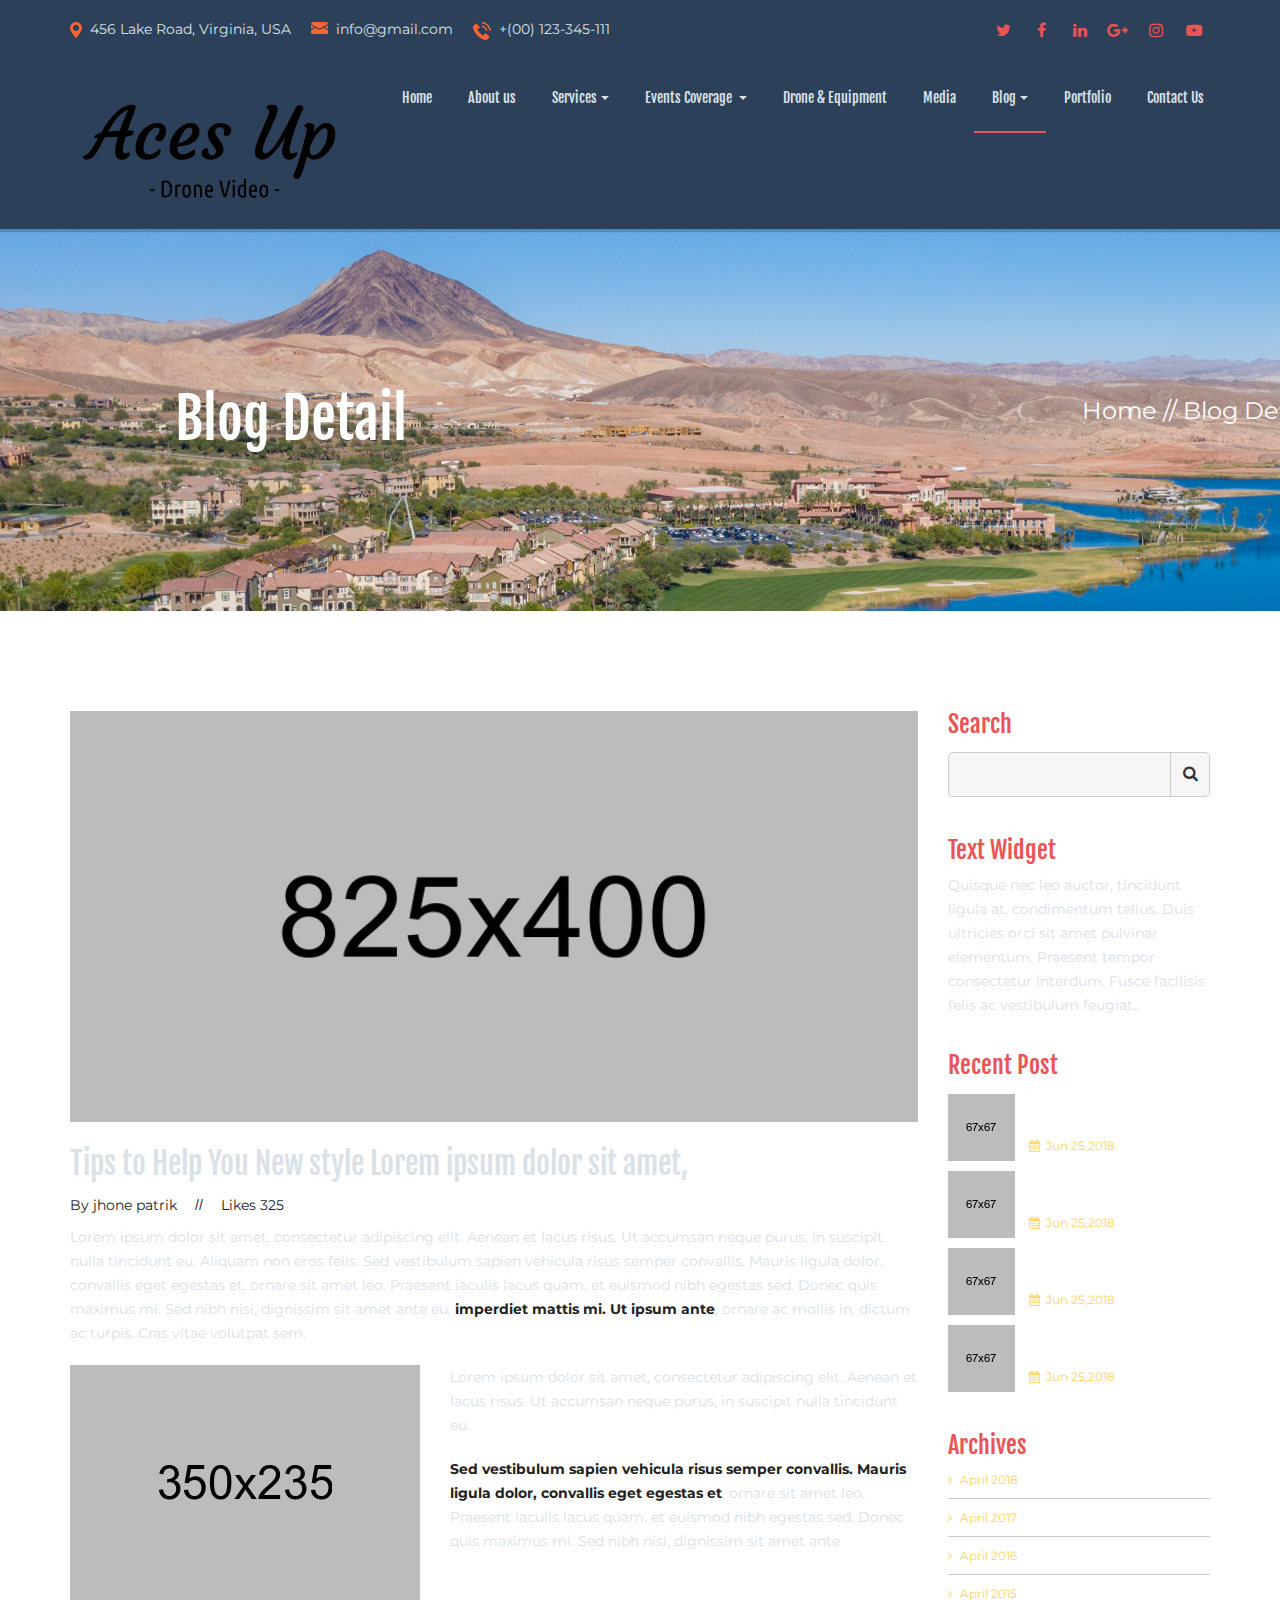
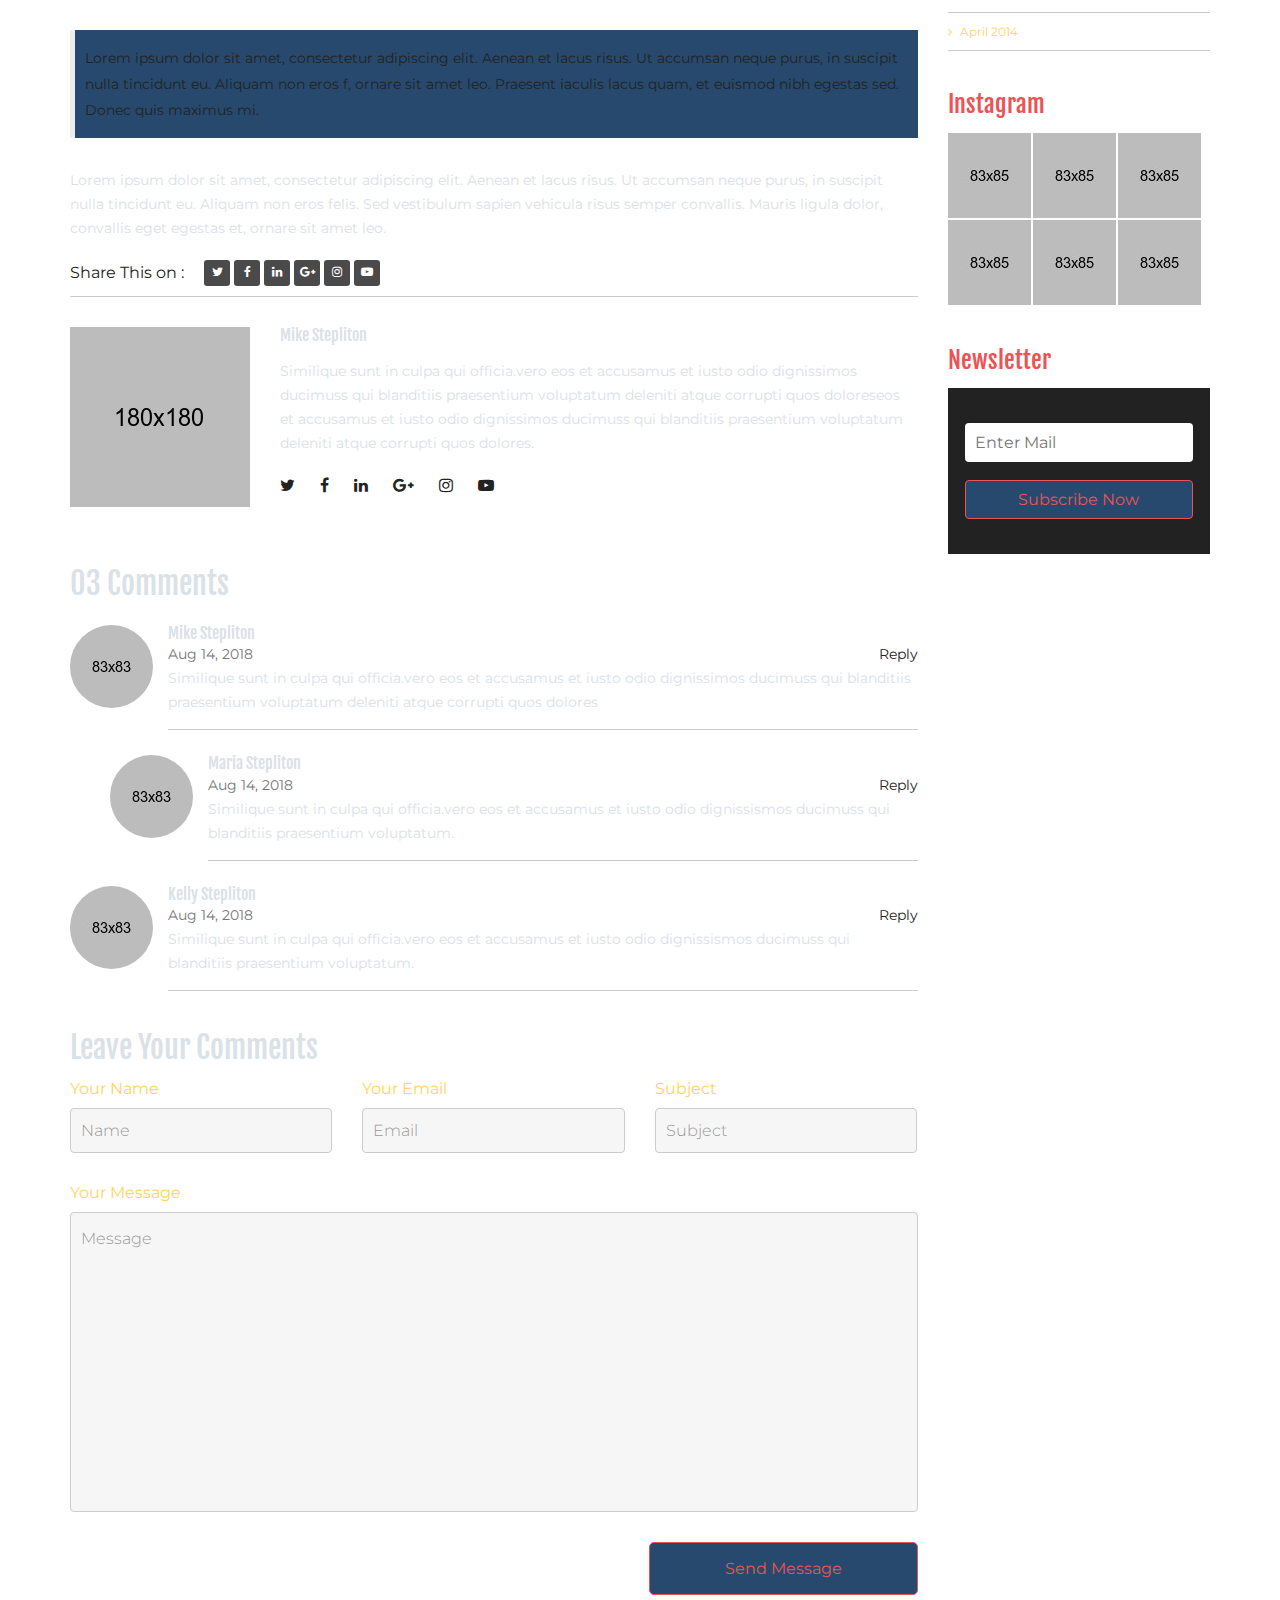
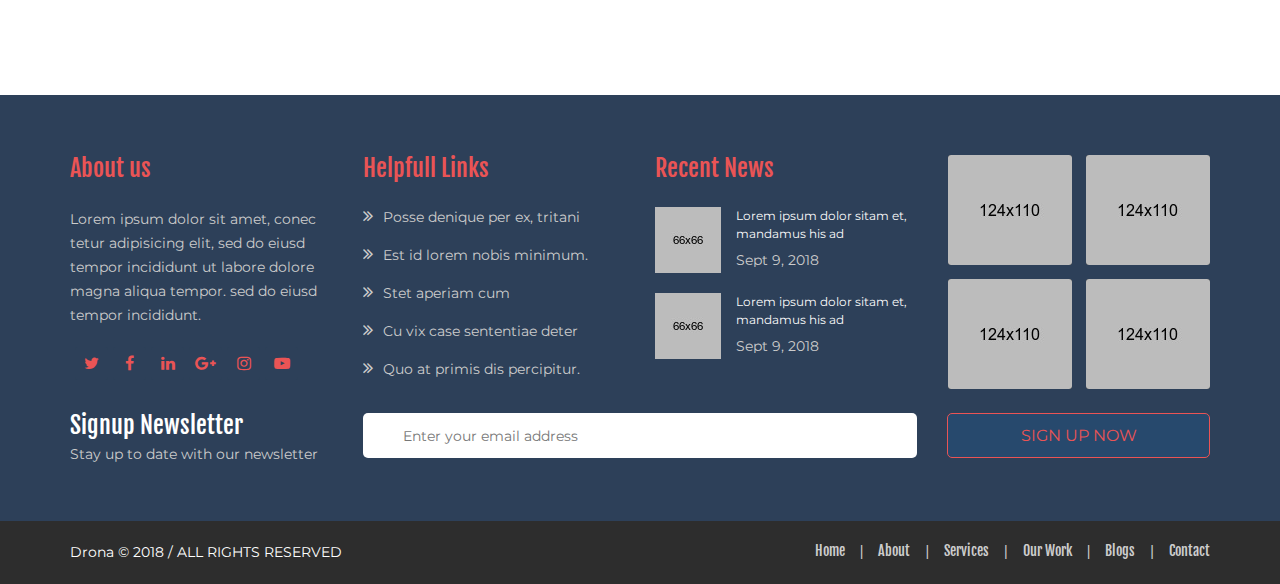
<file: blog-detail.html>
<!doctype html>
<html>
<head>
<meta charset="UTF-8">
<meta http-equiv="X-UA-Compatible" content="IE=edge">
<meta name="viewport" content="width=device-width, initial-scale=1">
<title>Drona HTML 5 Responsive Template</title>
<link href="css/style.css" rel="stylesheet" type="text/css">
<link href="css/bootstrap.css" rel="stylesheet" type="text/css">
<link href="css/font-awesome.min.css" rel="stylesheet" type="text/css">
<link href="css/color.css" rel="stylesheet" type="text/css">
<link href="css/responsive.css" rel="stylesheet" type="text/css">
<link href="css/prettyPhoto.css" rel="stylesheet" type="text/css">
<link href="css/owl.carousel.css" rel="stylesheet" type="text/css">
<link href="css/prettyPhoto.css" rel="stylesheet" type="text/css">
</head>
<body>
<div id="wrapper"> 
  <!--HEADER START-->
  <header id="header">
    <section class="topbar">
      <div class="container">
        <div class="left-box">
          <ul>
            <li><img src="images/map-icon.png" alt="img">456 Lake Road, Virginia, USA</li>
            <li><img src="images/envlope-icon.png" alt="img"><a href="#">info@gmail.com</a></li>
            <li><img src="images/phone-icon.png" alt="img">+(00) 123-345-111</li>
          </ul>
        </div>
        <div class="head-social">
          <ul>
            <li><a href="#"><i class="fa fa-twitter" aria-hidden="true"></i></a></li>
            <li><a href="#"><i class="fa fa-facebook" aria-hidden="true"></i></a></li>
            <li><a href="#"><i class="fa fa-linkedin" aria-hidden="true"></i></a></li>
            <li><a href="#"><i class="fa fa-google-plus" aria-hidden="true"></i></a></li>
            <li><a href="#"><i class="fa fa-instagram" aria-hidden="true"></i></a></li>
            <li><a href="#"><i class="fa fa-youtube-play" aria-hidden="true"></i></a></li>
          </ul>
        </div>
      </div>
    </section>
    <section class="logo-row">
      <div class="container"> <strong class="logo"><a href="index.html"><img src="images/logo.png" alt="logo"></a></strong>
        <div class="navigation-section">
          <nav class="navbar navbar-inverse">
            <div class="navbar-header">
              <button type="button" class="navbar-toggle" data-toggle="collapse" data-target=".navbar-collapse"> <span class="icon-bar"></span> <span class="icon-bar"></span> <span class="icon-bar"></span> </button>
            </div>
            <div id="navbar" class="collapse navbar-collapse">
              <ul class="nav navbar-nav" id="nav-id">
                <li><a href="index.html">Home</a></li>
                <li><a href="about.html">About us</a></li>
                <li class="dropdown"><a href="#" class="dropdown-toggle" data-toggle="dropdown" role="button" aria-haspopup="true" aria-expanded="false">Services<span class="caret"></span></a>
                  <ul class=" dropdown-menu" role="menu">
                    <li><a href="services.html">Services</a></li>
                    <li><a href="services-detail.html">Services Detail</a></li>
                  </ul>
                </li>
                <li class="dropdown"><a href="#" class="dropdown-toggle" data-toggle="dropdown" role="button" aria-haspopup="true" aria-expanded="false">Events Coverage <span class="caret"></span></a>
                  <ul class=" dropdown-menu" role="menu">
                    <li><a href="event.html">Events</a></li>
                    <li><a href="event-detail.html">Events Detail</a></li>
                  </ul>
                </li>
                <li><a href="equipment.html">Drone & Equipment</a></li>
                <li><a href="video.html">Media</a></li>
                <li class="dropdown active"><a href="#" class="dropdown-toggle" data-toggle="dropdown" role="button" aria-haspopup="true" aria-expanded="false">Blog<span class="caret"></span></a>
                  <ul class=" dropdown-menu" role="menu">
                    <li><a href="blog.html">Blog</a></li>
                    <li><a href="blog-detail.html">Blog Detail</a></li>
                  </ul>
                </li>
                <li><a href="portfolio.html">Portfolio</a></li>
                <li><a href="contact.html">Contact Us</a></li>
              </ul>
            </div>
          </nav>
        </div>
      </div>
    </section>
  </header>
  <!--HEADER END--> 
  
  <!--INNER BANNER START-->
  <div id="inner-banner">
    <div class="container">
      <h1>Blog Detail</h1>
      <ol class="breadcrumb">
        <li><a href="index.html">Home</a></li>
        <li class="active">Blog Detail</li>
      </ol>
    </div>
  </div>
  <!--INNER BANNER END-->
  
  <div id="main"> 
    <!--BLOG SECTION START-->
    <section class="blog-detail">
      <div class="container">
        <div class="row">
          <div class="col-md-9 col-sm-8">
            <div class="post-box">
              <div class="frame"><img src="images/blog-detail-img-1.jpg" alt="img"></div>
              <div class="text-box">
                <h3>Tips to Help You New style Lorem ipsum dolor sit amet, </h3>
                <div class="detail-row">
                  <ul>
                    <li><a href="#">By jhone patrik</a></li>
                    <li><a href="#">Likes 325</a></li>
                  </ul>
                </div>
                <p>Lorem ipsum dolor sit amet, consectetur adipiscing elit. Aenean et lacus risus. Ut accumsan neque purus, in suscipit nulla tincidunt eu. Aliquam non eros felis. Sed vestibulum sapien vehicula risus semper convallis. Mauris ligula dolor, convallis eget egestas et, ornare sit amet leo. Praesent iaculis lacus quam, et euismod nibh egestas sed. Donec quis maximus mi. Sed nibh nisi, dignissim sit amet ante eu, <b>imperdiet mattis mi. Ut ipsum ante</b>, ornare ac mollis in, dictum ac turpis. Cras vitae volutpat sem.</p>
                <span class="alignleft"><img src="images/blog-detail-img-2.jpg" alt="img"></span>
                <p>Lorem ipsum dolor sit amet, consectetur adipiscing elit. Aenean et lacus risus. Ut accumsan neque purus, in suscipit nulla tincidunt eu. </p>
                <p> <b>Sed vestibulum sapien vehicula risus semper convallis. Mauris ligula dolor, convallis eget egestas et</b>, ornare sit amet leo. Praesent iaculis lacus quam, et euismod nibh egestas sed. Donec quis maximus mi. Sed nibh nisi, dignissim sit amet ante </p>
                <blockquote> Lorem ipsum dolor sit amet, consectetur adipiscing elit. Aenean et lacus risus. Ut accumsan neque purus, in suscipit nulla tincidunt eu. Aliquam non eros f, ornare sit amet leo. Praesent iaculis lacus quam, et euismod nibh egestas sed. Donec quis maximus mi. </blockquote>
                <div class="clearfix"></div>
                <p>Lorem ipsum dolor sit amet, consectetur adipiscing elit. Aenean et lacus risus. Ut accumsan neque purus, in suscipit nulla tincidunt eu. Aliquam non eros felis. Sed vestibulum sapien vehicula risus semper convallis. Mauris ligula dolor, convallis eget egestas et, ornare sit amet leo. </p>
                <div class="share-row"> <strong class="title">Share This on :</strong>
                  <ul>
                    <li><a href="#"><i class="fa fa-twitter" aria-hidden="true"></i></a></li>
                    <li><a href="#"><i class="fa fa-facebook" aria-hidden="true"></i></a></li>
                    <li><a href="#"><i class="fa fa-linkedin" aria-hidden="true"></i></a></li>
                    <li><a href="#"><i class="fa fa-google-plus" aria-hidden="true"></i></a></li>
                    <li><a href="#"><i class="fa fa-instagram" aria-hidden="true"></i></a></li>
                    <li><a href="#"><i class="fa fa-youtube-play" aria-hidden="true"></i></a></li>
                  </ul>
                </div>
                <div class="post-author-box">
                  <div class="author-thumb"><img src="images/post-author-img.jpg" alt="img"></div>
                  <div class="author-info">
                    <h6>Mike Stepliton </h6>
                    <p>Similique sunt in culpa qui officia.vero eos et accusamus et iusto odio dignissimos ducimuss qui blanditiis praesentium voluptatum deleniti atque corrupti quos doloreseos et accusamus et iusto odio dignissimos ducimuss qui blanditiis praesentium voluptatum deleniti atque corrupti quos dolores.</p>
                    <div class="social-share2">
                      <ul>
                        <li><a href="#"><i class="fa fa-twitter" aria-hidden="true"></i></a></li>
                        <li><a href="#"><i class="fa fa-facebook" aria-hidden="true"></i></a></li>
                        <li><a href="#"><i class="fa fa-linkedin" aria-hidden="true"></i></a></li>
                        <li><a href="#"><i class="fa fa-google-plus" aria-hidden="true"></i></a></li>
                        <li><a href="#"><i class="fa fa-instagram" aria-hidden="true"></i></a></li>
                        <li><a href="#"><i class="fa fa-youtube-play" aria-hidden="true"></i></a></li>
                      </ul>
                    </div>
                  </div>
                  <div class="comment-form">
                    <h3>03 Comments</h3>
                    <ul id="comments" class="tl-comments">
                      <li>
                        <div class="thumb"><img src="images/comment-avatar-img-1.jpg" alt="img"></div>
                        <div class="text">
                          <h6>Mike Stepliton</h6>
                          <span class="date">Aug 14, 2018</span> <a href="#" class="comment-reply-link">Reply </a>
                          <p>Similique sunt in culpa qui officia.vero eos et accusamus et iusto odio dignissimos ducimuss qui blanditiis praesentium voluptatum deleniti atque corrupti quos dolores</p>
                        </div>
                        <ul class="children">
                          <li>
                            <div class="thumb"> <img src="images/comment-avatar-img-2.jpg" alt="img"> </div>
                            <div class="text">
                              <h6>Maria Stepliton</h6>
                              <span class="date">Aug 14, 2018</span> <a href="#" class="comment-reply-link">Reply </a>
                              <p>Similique sunt in culpa qui officia.vero eos et accusamus et iusto odio dignissismos ducimuss qui blanditiis praesentium voluptatum.</p>
                            </div>
                          </li>
                        </ul>
                      </li>
                      <li>
                        <div class="thumb"> <img src="images/comment-avatar-img-3.jpg" alt="img"> </div>
                        <div class="text">
                          <h6>Kelly Stepliton</h6>
                          <span class="date">Aug 14, 2018</span> <a href="#" class="comment-reply-link">Reply </a>
                          <p>Similique sunt in culpa qui officia.vero eos et accusamus et iusto odio dignissismos ducimuss qui blanditiis praesentium voluptatum.</p>
                        </div>
                      </li>
                    </ul>
                  </div>
                  <div class="comment-box">
                    <h3>Leave Your Comments </h3>
                    <form action="#">
                      <div class="row">
                        <div class="col-md-4">
                          <div class="input-box">
                            <label>Your Name</label>
                            <input placeholder="Name" required type="text">
                          </div>
                        </div>
                        <div class="col-md-4">
                          <div class="input-box">
                            <label>Your Email</label>
                            <input placeholder="Email" required type="text">
                          </div>
                        </div>
                        <div class="col-md-4">
                          <div class="input-box">
                            <label>Subject</label>
                            <input placeholder="Subject" required type="text">
                          </div>
                        </div>
                        <div class="col-md-12">
                          <div class="input-box">
                            <label>Your Message</label>
                            <textarea cols="10" rows="10" placeholder="Message" required></textarea>
                          </div>
                        </div>
                        <div class="col-md-12">
                          <input value="Send Message" type="submit">
                        </div>
                      </div>
                    </form>
                  </div>
                </div>
              </div>
            </div>
          </div>
          <div class="col-md-3 col-sm-4">
            <aside class="sidebar">
              <div class="sidebar-box">
                <div class="search-widget">
                  <h4>Search</h4>
                  <form action="#">
                    <input type="text" required>
                    <button type="submit"><i class="fa fa-search" aria-hidden="true"></i></button>
                  </form>
                </div>
              </div>
              <div class="sidebar-box">
                <h4>Text Widget</h4>
                <div class="text-widget">
                  <p>Quisque nec leo auctor, tincidunt ligula at, condimentum tellus. Duis ultricies orci sit amet pulvinar elementum. Praesent tempor consectetur interdum. Fusce facilisis felis ac vestibulum feugiat..</p>
                </div>
              </div>
              <div class="sidebar-box">
                <h4>Recent Post</h4>
                <div class="recent-widget">
                  <ul>
                    <li>
                      <div class="thumb"><a href="#"><img src="images/sidebar-recent-img-1.jpg" alt="img"></a></div>
                      <div class="text-col"> <a href="#">Queequeg removed himself
                        himself</a> <span class="date"><i class="fa fa-calendar" aria-hidden="true"></i>Jun 25,2018</span> </div>
                    </li>
                    <li>
                      <div class="thumb"><a href="#"><img src="images/sidebar-recent-img-2.jpg" alt="img"></a></div>
                      <div class="text-col"> <a href="#">Queequeg removed himself
                        himself</a> <span class="date"><i class="fa fa-calendar" aria-hidden="true"></i>Jun 25,2018</span> </div>
                    </li>
                    <li>
                      <div class="thumb"><a href="#"><img src="images/sidebar-recent-img-3.jpg" alt="img"></a></div>
                      <div class="text-col"> <a href="#">Queequeg removed himself
                        himself</a> <span class="date"><i class="fa fa-calendar" aria-hidden="true"></i>Jun 25,2018</span> </div>
                    </li>
                    <li>
                      <div class="thumb"><a href="#"><img src="images/sidebar-recent-img-4.jpg" alt="img"></a></div>
                      <div class="text-col"> <a href="#">Queequeg removed himself
                        himself</a> <span class="date"><i class="fa fa-calendar" aria-hidden="true"></i>Jun 25,2018</span> </div>
                    </li>
                  </ul>
                </div>
              </div>
              <div class="sidebar-box">
                <h4>Archives</h4>
                <div class="archives-widget">
                  <ul>
                    <li><a href="#"><i class="fa fa-angle-right" aria-hidden="true"></i>April 2018<span>(20)</span></a></li>
                    <li><a href="#"><i class="fa fa-angle-right" aria-hidden="true"></i>April 2017<span>(20)</span></a></li>
                    <li><a href="#"><i class="fa fa-angle-right" aria-hidden="true"></i>April 2016<span>(20)</span></a></li>
                    <li><a href="#"><i class="fa fa-angle-right" aria-hidden="true"></i>April 2015<span>(20)</span></a></li>
                    <li><a href="#"><i class="fa fa-angle-right" aria-hidden="true"></i>April 2014<span>(20)</span></a></li>
                  </ul>
                </div>
              </div>
              <div class="sidebar-box">
                <h4>Instagram</h4>
                <div class="instagram-widget">
                  <ul>
                    <li><a href="#"><img src="images/sidebar-insta-img-1.jpg" alt="img"></a></li>
                    <li><a href="#"><img src="images/sidebar-insta-img-2.jpg" alt="img"></a></li>
                    <li><a href="#"><img src="images/sidebar-insta-img-3.jpg" alt="img"></a></li>
                    <li><a href="#"><img src="images/sidebar-insta-img-4.jpg" alt="img"></a></li>
                    <li><a href="#"><img src="images/sidebar-insta-img-5.jpg" alt="img"></a></li>
                    <li><a href="#"><img src="images/sidebar-insta-img-6.jpg" alt="img"></a></li>
                  </ul>
                </div>
              </div>
              <div class="sidebar-box">
                <h4>Newsletter</h4>
                <div class="newsletter-widget">
                  <form action="#">
                    <input type="text" placeholder="Enter Mail" required>
                    <input type="submit" value="Subscribe Now">
                  </form>
                </div>
              </div>
            </aside>
          </div>
        </div>
      </div>
    </section>
    <!--BLOG SECTION END--> 
  </div>
  
  <!--FOOTER START-->
  <footer id="footer">
    <section class="footer-section-1">
      <div class="container">
        <div class="row">
          <div class="col-md-3 col-sm-6">
            <div class="footer-box">
              <h4>About us</h4>
              <p>Lorem ipsum dolor sit amet, conec tetur adipisicing elit, sed do eiusd tempor incididunt ut labore dolore magna aliqua tempor.  sed do eiusd tempor incididunt.</p>
              <div class="footer-social">
                <ul>
                  <li><a href="#"><i class="fa fa-twitter" aria-hidden="true"></i></a></li>
                  <li><a href="#"><i class="fa fa-facebook" aria-hidden="true"></i></a></li>
                  <li><a href="#"><i class="fa fa-linkedin" aria-hidden="true"></i></a></li>
                  <li><a href="#"><i class="fa fa-google-plus" aria-hidden="true"></i></a></li>
                  <li><a href="#"><i class="fa fa-instagram" aria-hidden="true"></i></a></li>
                  <li><a href="#"><i class="fa fa-youtube-play" aria-hidden="true"></i></a></li>
                </ul>
              </div>
            </div>
          </div>
          <div class="col-md-3 col-sm-6">
            <div class="footer-box">
              <h4>Helpfull Links</h4>
              <div class="links-widget">
                <ul>
                  <li><a href="#"><i class="fa fa-angle-double-right" aria-hidden="true"></i>Posse denique per ex, tritani</a></li>
                  <li><a href="#"><i class="fa fa-angle-double-right" aria-hidden="true"></i>Est id lorem nobis minimum.</a></li>
                  <li><a href="#"><i class="fa fa-angle-double-right" aria-hidden="true"></i>Stet aperiam cum </a></li>
                  <li><a href="#"><i class="fa fa-angle-double-right" aria-hidden="true"></i>Cu vix case sententiae deter</a></li>
                  <li><a href="#"><i class="fa fa-angle-double-right" aria-hidden="true"></i>Quo at primis dis percipitur.</a></li>
                </ul>
              </div>
            </div>
          </div>
          <div class="col-md-3 col-sm-6">
            <div class="footer-box">
              <h4>Recent News</h4>
              <div class="recent-widget">
                <ul>
                  <li>
                    <div class="thumb"><a href="blog-detail.html"><img src="images/footer-recent-img-1.jpg" alt="img"></a></div>
                    <div class="text-col">
                      <h6><a href="blog-detail.html">Lorem ipsum dolor sitam et, mandamus his ad</a></h6>
                      <span>Sept 9, 2018</span> </div>
                  </li>
                  <li>
                    <div class="thumb"><a href="blog-detail.html"><img src="images/footer-recent-img-2.jpg" alt="img"></a></div>
                    <div class="text-col">
                      <h6><a href="blog-detail.html">Lorem ipsum dolor sitam et, mandamus his ad</a></h6>
                      <span>Sept 9, 2018</span> </div>
                  </li>
                </ul>
              </div>
            </div>
          </div>
          <div class="col-md-3 col-sm-6">
            <div class="footer-gallery">
              <ul>
                <li><a href="#"><img src="images/gallery-img-1.jpg" alt="img"></a></li>
                <li><a href="#"><img src="images/gallery-img-2.jpg" alt="img"></a></li>
                <li><a href="#"><img src="images/gallery-img-3.jpg" alt="img"></a></li>
                <li><a href="#"><img src="images/gallery-img-4.jpg" alt="img"></a></li>
              </ul>
            </div>
          </div>
        </div>
      </div>
    </section>
    <section class="footer-section-2">
      <div class="container">
        <div class="row">
          <div class="col-md-3 col-sm-5"> <strong class="title">Signup Newsletter</strong> <span>Stay up to date with our newsletter</span> </div>
          <div class="col-md-9 col-sm-7">
            <form action="#">
              <div class="row">
                <div class="col-md-8">
                  <input type="text" placeholder="Enter your email address" required>
                </div>
                <div class="col-md-4">
                  <input type="submit" value="SIGN UP NOW">
                </div>
              </div>
            </form>
          </div>
        </div>
      </div>
    </section>
    <section class="footer-section-3">
      <div class="container"> <strong class="copyrights">Drona &copy; 2018 / ALL RIGHTS RESERVED</strong>
        <div class="footer-menu">
          <ul>
            <li><a href="index.html">Home</a></li>
            <li><a href="about.html">About</a></li>
            <li><a href="services.html">Services</a></li>
            <li><a href="video.html">Our Work</a></li>
            <li><a href="blog.html">Blogs</a></li>
            <li><a href="contact.html">Contact</a></li>
          </ul>
        </div>
      </div>
    </section>
  </footer>
  <!--FOOTER END--> 
</div>
<script src="js/jquery.js"></script> 
<script src="js/bootstrap.min.js"></script> 
<script src="js/owl.carousel.min.js"></script> 
<script src="js/jquery.prettyPhoto.js"></script> 
<script src="js/custom.js"></script>
</body>
</html>
</file>
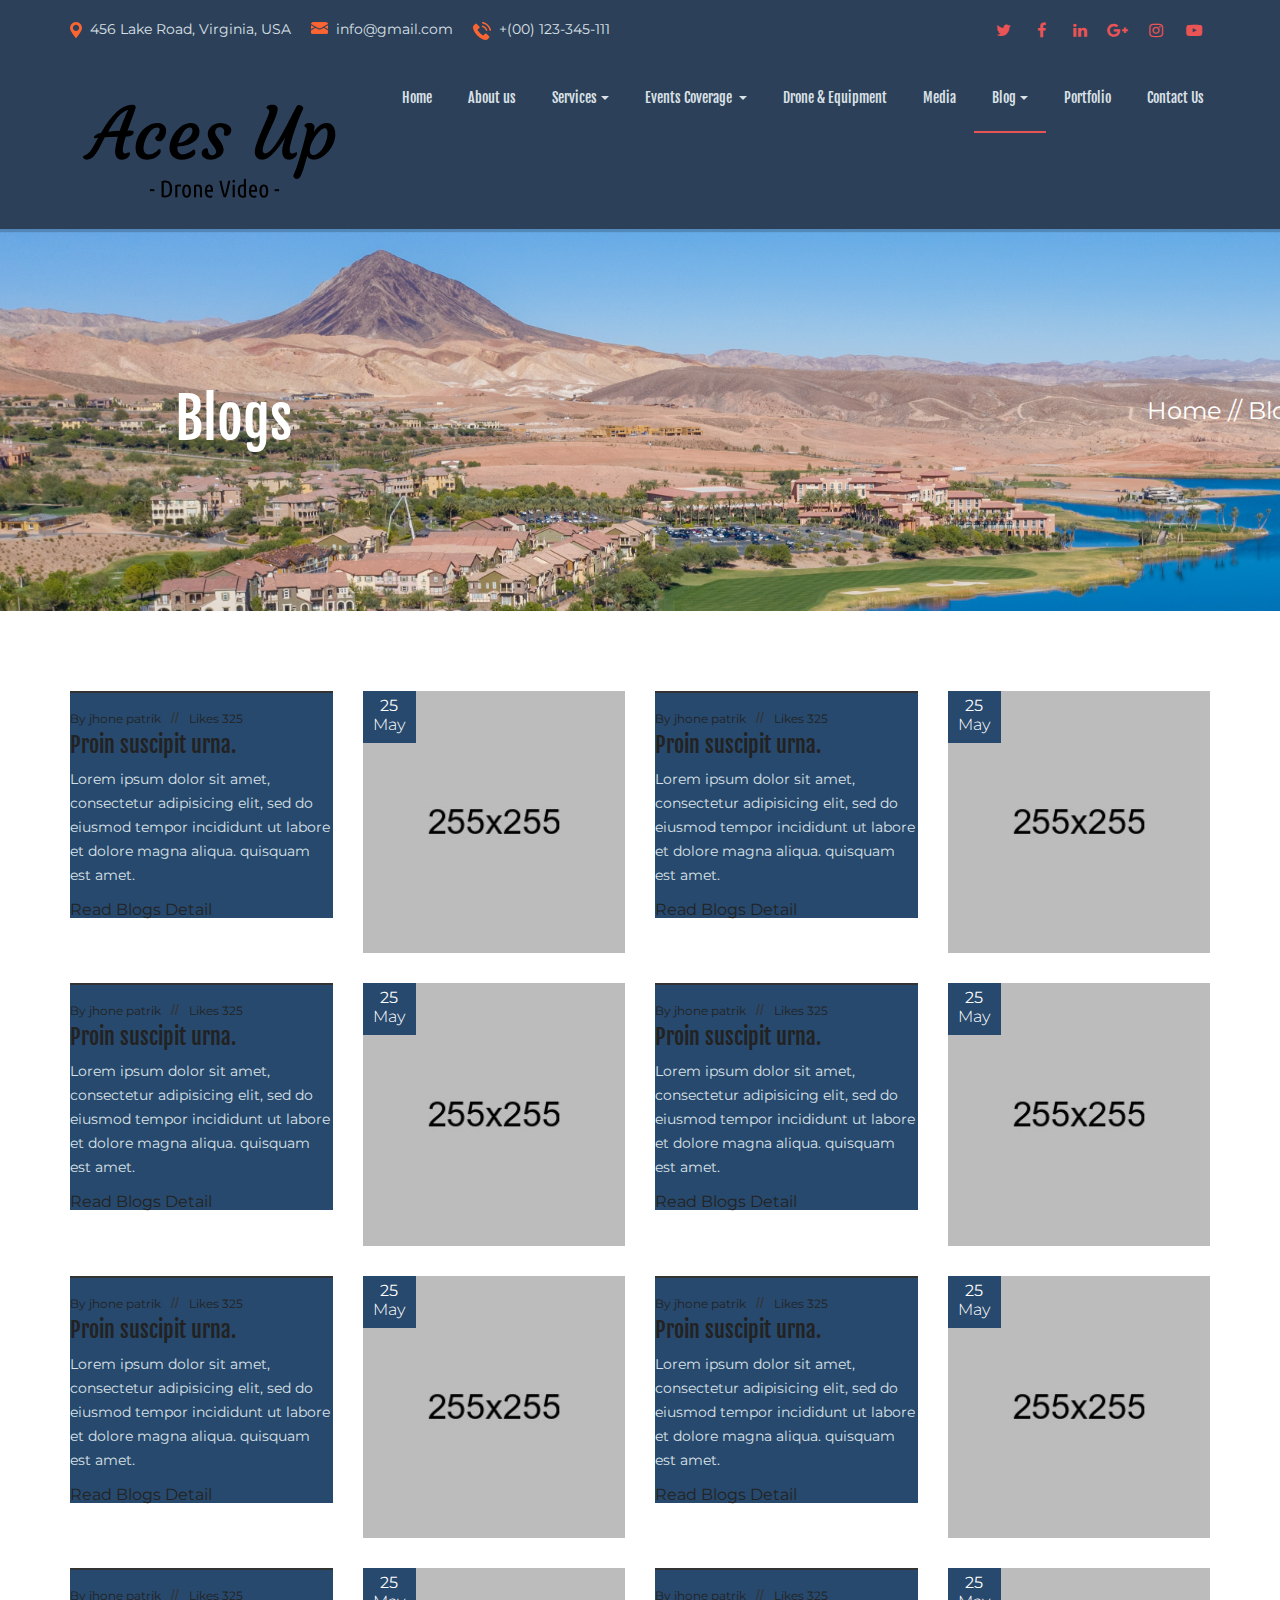
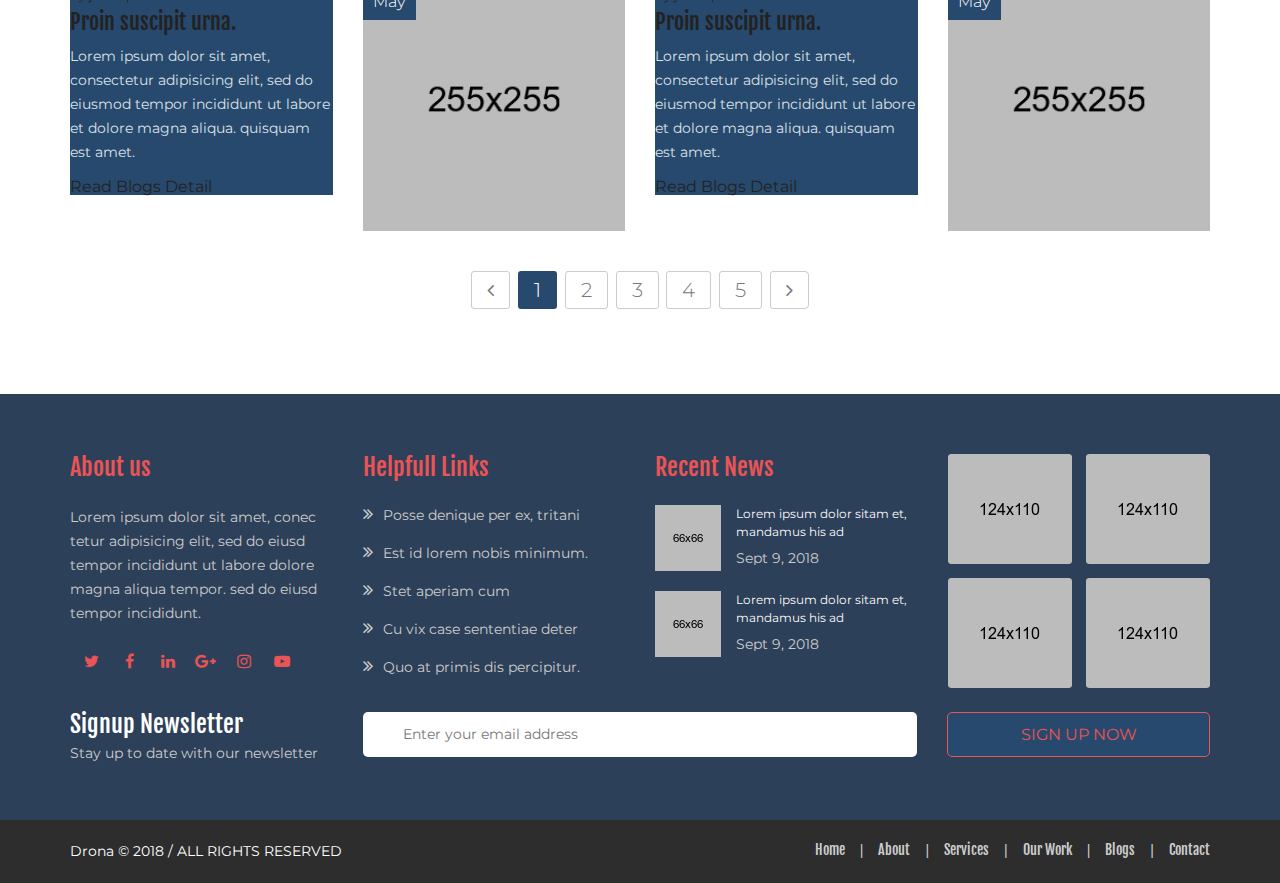
<file: blog.html>
<!doctype html>
<html>
<head>
<meta charset="UTF-8">
<meta http-equiv="X-UA-Compatible" content="IE=edge">
<meta name="viewport" content="width=device-width, initial-scale=1">
<title>Drona HTML 5 Responsive Template</title>
<link href="css/style.css" rel="stylesheet" type="text/css">
<link href="css/bootstrap.css" rel="stylesheet" type="text/css">
<link href="css/font-awesome.min.css" rel="stylesheet" type="text/css">
<link href="css/color.css" rel="stylesheet" type="text/css">
<link href="css/responsive.css" rel="stylesheet" type="text/css">
<link href="css/prettyPhoto.css" rel="stylesheet" type="text/css">
<link href="css/owl.carousel.css" rel="stylesheet" type="text/css">
<link href="css/prettyPhoto.css" rel="stylesheet" type="text/css">
</head>
<body>
<div id="wrapper"> 
  <!--HEADER START-->
  <header id="header">
    <section class="topbar">
      <div class="container">
        <div class="left-box">
          <ul>
            <li><img src="images/map-icon.png" alt="img">456 Lake Road, Virginia, USA</li>
            <li><img src="images/envlope-icon.png" alt="img"><a href="#">info@gmail.com</a></li>
            <li><img src="images/phone-icon.png" alt="img">+(00) 123-345-111</li>
          </ul>
        </div>
        <div class="head-social">
          <ul>
            <li><a href="#"><i class="fa fa-twitter" aria-hidden="true"></i></a></li>
            <li><a href="#"><i class="fa fa-facebook" aria-hidden="true"></i></a></li>
            <li><a href="#"><i class="fa fa-linkedin" aria-hidden="true"></i></a></li>
            <li><a href="#"><i class="fa fa-google-plus" aria-hidden="true"></i></a></li>
            <li><a href="#"><i class="fa fa-instagram" aria-hidden="true"></i></a></li>
            <li><a href="#"><i class="fa fa-youtube-play" aria-hidden="true"></i></a></li>
          </ul>
        </div>
      </div>
    </section>
    <section class="logo-row">
      <div class="container"> <strong class="logo"><a href="index.html"><img src="images/logo.png" alt="logo"></a></strong>
        <div class="navigation-section">
          <nav class="navbar navbar-inverse">
            <div class="navbar-header">
              <button type="button" class="navbar-toggle" data-toggle="collapse" data-target=".navbar-collapse"> <span class="icon-bar"></span> <span class="icon-bar"></span> <span class="icon-bar"></span> </button>
            </div>
            <div id="navbar" class="collapse navbar-collapse">
              <ul class="nav navbar-nav" id="nav-id">
                <li><a href="index.html">Home</a></li>
                <li><a href="about.html">About us</a></li>
                <li class="dropdown"><a href="#" class="dropdown-toggle" data-toggle="dropdown" role="button" aria-haspopup="true" aria-expanded="false">Services<span class="caret"></span></a>
                  <ul class=" dropdown-menu" role="menu">
                    <li><a href="services.html">Services</a></li>
                    <li><a href="services-detail.html">Services Detail</a></li>
                  </ul>
                </li>
                <li class="dropdown"><a href="#" class="dropdown-toggle" data-toggle="dropdown" role="button" aria-haspopup="true" aria-expanded="false">Events Coverage <span class="caret"></span></a>
                  <ul class=" dropdown-menu" role="menu">
                    <li><a href="event.html">Events</a></li>
                    <li><a href="event-detail.html">Events Detail</a></li>
                  </ul>
                </li>
                <li><a href="equipment.html">Drone & Equipment</a></li>
                <li><a href="video.html">Media</a></li>
                <li class="dropdown active"><a href="#" class="dropdown-toggle" data-toggle="dropdown" role="button" aria-haspopup="true" aria-expanded="false">Blog<span class="caret"></span></a>
                  <ul class=" dropdown-menu" role="menu">
                    <li><a href="blog.html">Blog</a></li>
                    <li><a href="blog-detail.html">Blog Detail</a></li>
                  </ul>
                </li>
                <li><a href="portfolio.html">Portfolio</a></li>
                <li><a href="contact.html">Contact Us</a></li>
              </ul>
            </div>
          </nav>
        </div>
      </div>
    </section>
  </header>
  <!--HEADER END--> 
  
  <!--INNER BANNER START-->
  <div id="inner-banner">
    <div class="container">
      <h1>Blogs</h1>
      <ol class="breadcrumb">
        <li><a href="index.html">Home</a></li>
        <li class="active">Blogs</li>
      </ol>
    </div>
  </div>
  <!--INNER BANNER END-->
  
  <div id="main"> 
    <!--BLOG SECTION START-->
    <section class="blog-section blog-page">
      <div class="container">
        <div class="row">
          <div class="col-md-6 col-sm-6">
            <div class="post-box">
              <div class="row">
                <div class="col-md-6 col-sm-6">
                  <div class="text-box">
                    <div class="detail-row">
                      <ul>
                        <li><a href="#">By jhone patrik</a></li>
                        <li><a href="#">Likes 325</a></li>
                      </ul>
                    </div>
                    <h4><a href="blog-detail.html">Proin suscipit urna.</a></h4>
                    <p>Lorem ipsum dolor sit amet, consectetur adipisicing elit, sed do eiusmod tempor incididunt ut labore et dolore magna aliqua. quisquam est amet. </p>
                    <a href="blog-detail.html" class="btn-more">Read Blogs Detail</a> </div>
                </div>
                <div class="col-md-6 col-sm-6">
                  <div class="frame"><a href="blog-detail.html"><img src="images/blog-img-1.jpg" alt="img"><strong class="date">25<span>May</span></strong></a></div>
                </div>
              </div>
            </div>
          </div>
          <div class="col-md-6 col-sm-6">
            <div class="post-box">
              <div class="row">
                <div class="col-md-6 col-sm-6">
                  <div class="text-box">
                    <div class="detail-row">
                      <ul>
                        <li><a href="#">By jhone patrik</a></li>
                        <li><a href="#">Likes 325</a></li>
                      </ul>
                    </div>
                    <h4><a href="blog-detail.html">Proin suscipit urna.</a></h4>
                    <p>Lorem ipsum dolor sit amet, consectetur adipisicing elit, sed do eiusmod tempor incididunt ut labore et dolore magna aliqua. quisquam est amet. </p>
                    <a href="blog-detail.html" class="btn-more">Read Blogs Detail</a> </div>
                </div>
                <div class="col-md-6 col-sm-6">
                  <div class="frame"><a href="blog-detail.html"><img src="images/blog-img-2.jpg" alt="img"><strong class="date">25<span>May</span></strong></a></div>
                </div>
              </div>
            </div>
          </div>
          <div class="col-md-6 col-sm-6">
            <div class="post-box">
              <div class="row">
                <div class="col-md-6 col-sm-6">
                  <div class="text-box">
                    <div class="detail-row">
                      <ul>
                        <li><a href="#">By jhone patrik</a></li>
                        <li><a href="#">Likes 325</a></li>
                      </ul>
                    </div>
                    <h4><a href="blog-detail.html">Proin suscipit urna.</a></h4>
                    <p>Lorem ipsum dolor sit amet, consectetur adipisicing elit, sed do eiusmod tempor incididunt ut labore et dolore magna aliqua. quisquam est amet. </p>
                    <a href="blog-detail.html" class="btn-more">Read Blogs Detail</a> </div>
                </div>
                <div class="col-md-6 col-sm-6">
                  <div class="frame"><a href="blog-detail.html"><img src="images/blog-img-3.jpg" alt="img"><strong class="date">25<span>May</span></strong></a></div>
                </div>
              </div>
            </div>
          </div>
          <div class="col-md-6 col-sm-6">
            <div class="post-box">
              <div class="row">
                <div class="col-md-6 col-sm-6">
                  <div class="text-box">
                    <div class="detail-row">
                      <ul>
                        <li><a href="#">By jhone patrik</a></li>
                        <li><a href="#">Likes 325</a></li>
                      </ul>
                    </div>
                    <h4><a href="blog-detail.html">Proin suscipit urna.</a></h4>
                    <p>Lorem ipsum dolor sit amet, consectetur adipisicing elit, sed do eiusmod tempor incididunt ut labore et dolore magna aliqua. quisquam est amet. </p>
                    <a href="blog-detail.html" class="btn-more">Read Blogs Detail</a> </div>
                </div>
                <div class="col-md-6 col-sm-6">
                  <div class="frame"><a href="blog-detail.html"><img src="images/blog-img-4.jpg" alt="img"><strong class="date">25<span>May</span></strong></a></div>
                </div>
              </div>
            </div>
          </div>
          <div class="col-md-6 col-sm-6">
            <div class="post-box">
              <div class="row">
                <div class="col-md-6 col-sm-6">
                  <div class="text-box">
                    <div class="detail-row">
                      <ul>
                        <li><a href="#">By jhone patrik</a></li>
                        <li><a href="#">Likes 325</a></li>
                      </ul>
                    </div>
                    <h4><a href="blog-detail.html">Proin suscipit urna.</a></h4>
                    <p>Lorem ipsum dolor sit amet, consectetur adipisicing elit, sed do eiusmod tempor incididunt ut labore et dolore magna aliqua. quisquam est amet. </p>
                    <a href="blog-detail.html" class="btn-more">Read Blogs Detail</a> </div>
                </div>
                <div class="col-md-6 col-sm-6">
                  <div class="frame"><a href="blog-detail.html"><img src="images/blog-img-5.jpg" alt="img"><strong class="date">25<span>May</span></strong></a></div>
                </div>
              </div>
            </div>
          </div>
          <div class="col-md-6 col-sm-6">
            <div class="post-box">
              <div class="row">
                <div class="col-md-6 col-sm-6">
                  <div class="text-box">
                    <div class="detail-row">
                      <ul>
                        <li><a href="#">By jhone patrik</a></li>
                        <li><a href="#">Likes 325</a></li>
                      </ul>
                    </div>
                    <h4><a href="blog-detail.html">Proin suscipit urna.</a></h4>
                    <p>Lorem ipsum dolor sit amet, consectetur adipisicing elit, sed do eiusmod tempor incididunt ut labore et dolore magna aliqua. quisquam est amet. </p>
                    <a href="blog-detail.html" class="btn-more">Read Blogs Detail</a> </div>
                </div>
                <div class="col-md-6 col-sm-6">
                  <div class="frame"><a href="blog-detail.html"><img src="images/blog-img-6.jpg" alt="img"><strong class="date">25<span>May</span></strong></a></div>
                </div>
              </div>
            </div>
          </div>
          <div class="col-md-6 col-sm-6">
            <div class="post-box">
              <div class="row">
                <div class="col-md-6 col-sm-6">
                  <div class="text-box">
                    <div class="detail-row">
                      <ul>
                        <li><a href="#">By jhone patrik</a></li>
                        <li><a href="#">Likes 325</a></li>
                      </ul>
                    </div>
                    <h4><a href="blog-detail.html">Proin suscipit urna.</a></h4>
                    <p>Lorem ipsum dolor sit amet, consectetur adipisicing elit, sed do eiusmod tempor incididunt ut labore et dolore magna aliqua. quisquam est amet. </p>
                    <a href="blog-detail.html" class="btn-more">Read Blogs Detail</a> </div>
                </div>
                <div class="col-md-6 col-sm-6">
                  <div class="frame"><a href="blog-detail.html"><img src="images/blog-img-7.jpg" alt="img"><strong class="date">25<span>May</span></strong></a></div>
                </div>
              </div>
            </div>
          </div>
          <div class="col-md-6 col-sm-6">
            <div class="post-box">
              <div class="row">
                <div class="col-md-6 col-sm-6">
                  <div class="text-box">
                    <div class="detail-row">
                      <ul>
                        <li><a href="#">By jhone patrik</a></li>
                        <li><a href="#">Likes 325</a></li>
                      </ul>
                    </div>
                    <h4><a href="blog-detail.html">Proin suscipit urna.</a></h4>
                    <p>Lorem ipsum dolor sit amet, consectetur adipisicing elit, sed do eiusmod tempor incididunt ut labore et dolore magna aliqua. quisquam est amet. </p>
                    <a href="blog-detail.html" class="btn-more">Read Blogs Detail</a> </div>
                </div>
                <div class="col-md-6 col-sm-6">
                  <div class="frame"><a href="blog-detail.html"><img src="images/blog-img-8.jpg" alt="img"><strong class="date">25<span>May</span></strong></a></div>
                </div>
              </div>
            </div>
          </div>
        </div>
        <div class="pagination-box">
          <nav aria-label="Page navigation">
            <ul class="pagination">
              <li> <a href="#" aria-label="Previous"> <span aria-hidden="true"><i class="fa fa-angle-left" aria-hidden="true"></i></span> </a> </li>
              <li class="active"><a href="#">1</a></li>
              <li><a href="#">2</a></li>
              <li><a href="#">3</a></li>
              <li><a href="#">4</a></li>
              <li><a href="#">5</a></li>
              <li> <a href="#" aria-label="Next"> <span aria-hidden="true"><i class="fa fa-angle-right" aria-hidden="true"></i></span> </a> </li>
            </ul>
          </nav>
        </div>
      </div>
    </section>
    <!--BLOG SECTION END--> 
  </div>
  
  <!--FOOTER START-->
  <footer id="footer">
    <section class="footer-section-1">
      <div class="container">
        <div class="row">
          <div class="col-md-3 col-sm-6">
            <div class="footer-box">
              <h4>About us</h4>
              <p>Lorem ipsum dolor sit amet, conec tetur adipisicing elit, sed do eiusd tempor incididunt ut labore dolore magna aliqua tempor.  sed do eiusd tempor incididunt.</p>
              <div class="footer-social">
                <ul>
                  <li><a href="#"><i class="fa fa-twitter" aria-hidden="true"></i></a></li>
                  <li><a href="#"><i class="fa fa-facebook" aria-hidden="true"></i></a></li>
                  <li><a href="#"><i class="fa fa-linkedin" aria-hidden="true"></i></a></li>
                  <li><a href="#"><i class="fa fa-google-plus" aria-hidden="true"></i></a></li>
                  <li><a href="#"><i class="fa fa-instagram" aria-hidden="true"></i></a></li>
                  <li><a href="#"><i class="fa fa-youtube-play" aria-hidden="true"></i></a></li>
                </ul>
              </div>
            </div>
          </div>
          <div class="col-md-3 col-sm-6">
            <div class="footer-box">
              <h4>Helpfull Links</h4>
              <div class="links-widget">
                <ul>
                  <li><a href="#"><i class="fa fa-angle-double-right" aria-hidden="true"></i>Posse denique per ex, tritani</a></li>
                  <li><a href="#"><i class="fa fa-angle-double-right" aria-hidden="true"></i>Est id lorem nobis minimum.</a></li>
                  <li><a href="#"><i class="fa fa-angle-double-right" aria-hidden="true"></i>Stet aperiam cum </a></li>
                  <li><a href="#"><i class="fa fa-angle-double-right" aria-hidden="true"></i>Cu vix case sententiae deter</a></li>
                  <li><a href="#"><i class="fa fa-angle-double-right" aria-hidden="true"></i>Quo at primis dis percipitur.</a></li>
                </ul>
              </div>
            </div>
          </div>
          <div class="col-md-3 col-sm-6">
            <div class="footer-box">
              <h4>Recent News</h4>
              <div class="recent-widget">
                <ul>
                  <li>
                    <div class="thumb"><a href="blog-detail.html"><img src="images/footer-recent-img-1.jpg" alt="img"></a></div>
                    <div class="text-col">
                      <h6><a href="blog-detail.html">Lorem ipsum dolor sitam et, mandamus his ad</a></h6>
                      <span>Sept 9, 2018</span> </div>
                  </li>
                  <li>
                    <div class="thumb"><a href="blog-detail.html"><img src="images/footer-recent-img-2.jpg" alt="img"></a></div>
                    <div class="text-col">
                      <h6><a href="blog-detail.html">Lorem ipsum dolor sitam et, mandamus his ad</a></h6>
                      <span>Sept 9, 2018</span> </div>
                  </li>
                </ul>
              </div>
            </div>
          </div>
          <div class="col-md-3 col-sm-6">
            <div class="footer-gallery">
              <ul>
                <li><a href="#"><img src="images/gallery-img-1.jpg" alt="img"></a></li>
                <li><a href="#"><img src="images/gallery-img-2.jpg" alt="img"></a></li>
                <li><a href="#"><img src="images/gallery-img-3.jpg" alt="img"></a></li>
                <li><a href="#"><img src="images/gallery-img-4.jpg" alt="img"></a></li>
              </ul>
            </div>
          </div>
        </div>
      </div>
    </section>
    <section class="footer-section-2">
      <div class="container">
        <div class="row">
          <div class="col-md-3 col-sm-5"> <strong class="title">Signup Newsletter</strong> <span>Stay up to date with our newsletter</span> </div>
          <div class="col-md-9 col-sm-7">
            <form action="#">
              <div class="row">
                <div class="col-md-8">
                  <input type="text" placeholder="Enter your email address" required>
                </div>
                <div class="col-md-4">
                  <input type="submit" value="SIGN UP NOW">
                </div>
              </div>
            </form>
          </div>
        </div>
      </div>
    </section>
    <section class="footer-section-3">
      <div class="container"> <strong class="copyrights">Drona &copy; 2018 / ALL RIGHTS RESERVED</strong>
        <div class="footer-menu">
          <ul>
            <li><a href="index.html">Home</a></li>
            <li><a href="about.html">About</a></li>
            <li><a href="services.html">Services</a></li>
            <li><a href="video.html">Our Work</a></li>
            <li><a href="blog.html">Blogs</a></li>
            <li><a href="contact.html">Contact</a></li>
          </ul>
        </div>
      </div>
    </section>
  </footer>
  <!--FOOTER END--> 
</div>
<script src="js/jquery.js"></script> 
<script src="js/bootstrap.min.js"></script> 
<script src="js/owl.carousel.min.js"></script> 
<script src="js/jquery.prettyPhoto.js"></script> 
<script src="js/custom.js"></script>
</body>
</html>
</file>
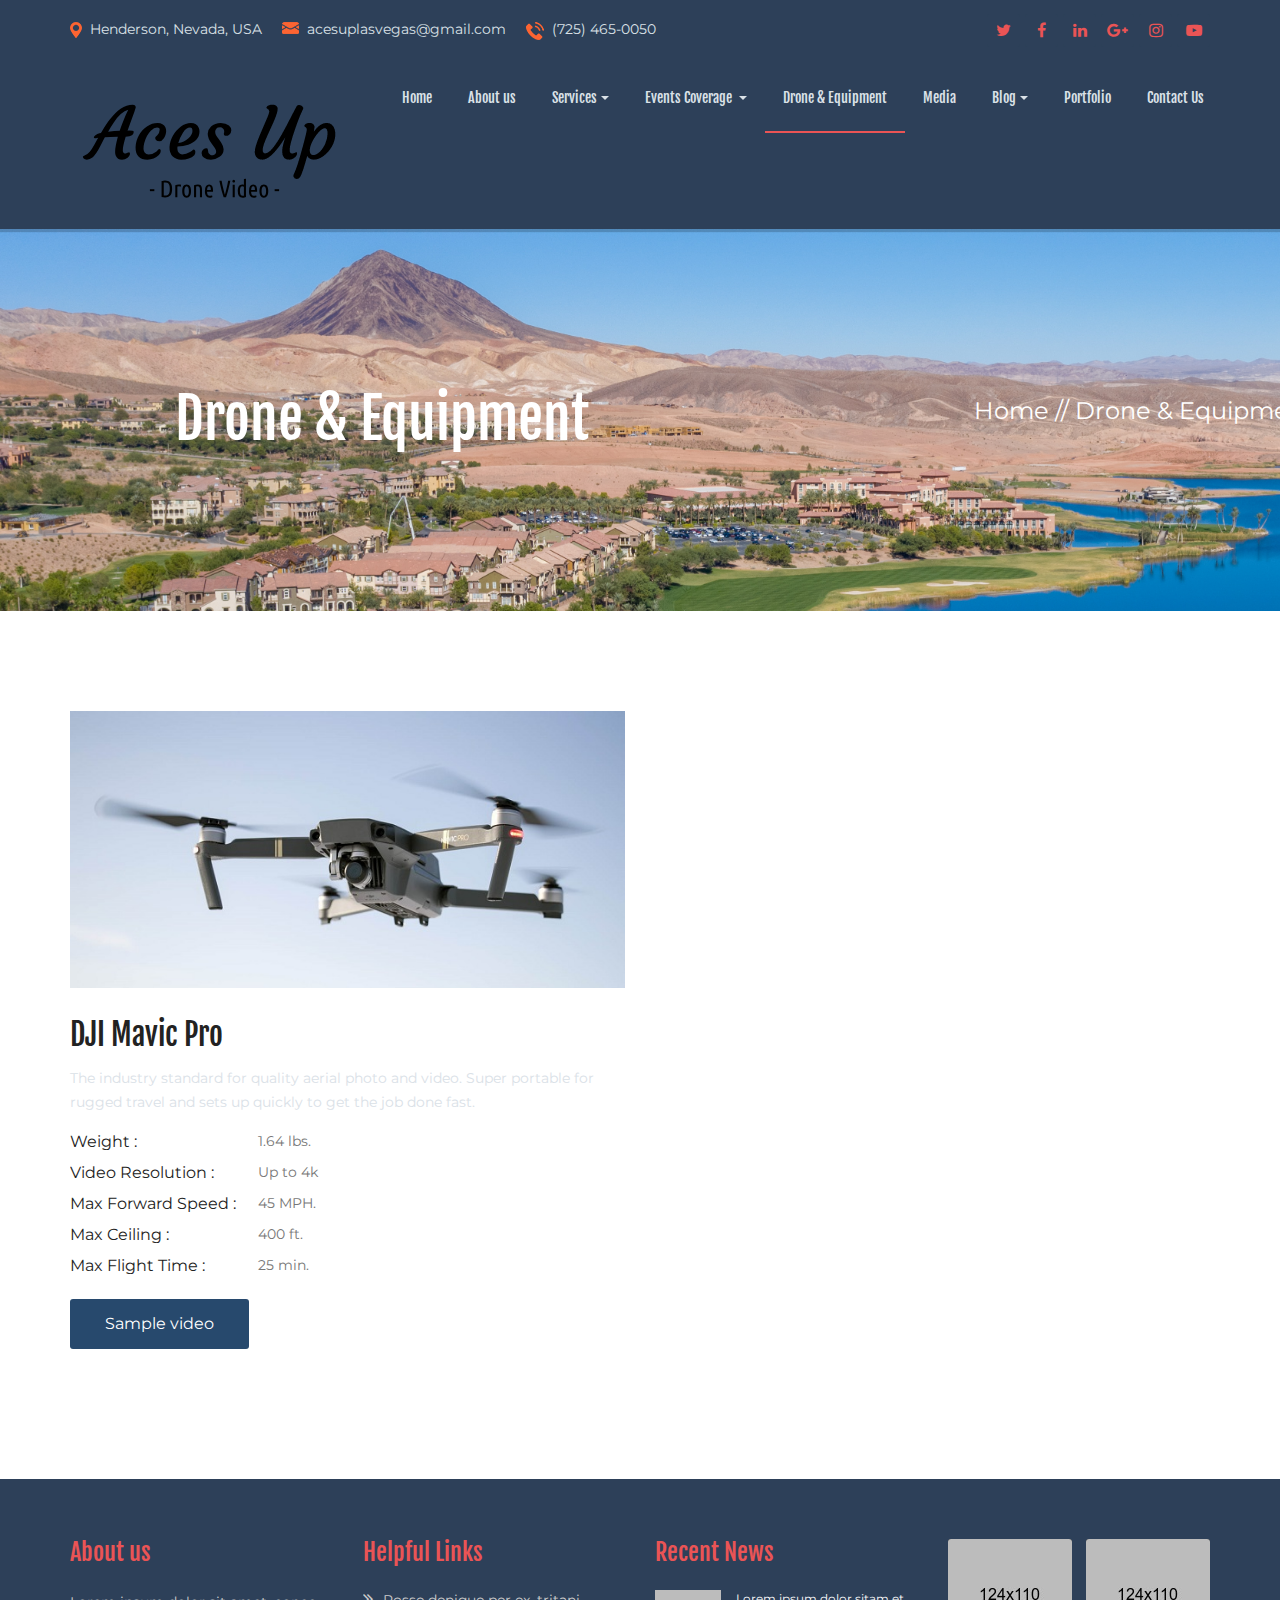
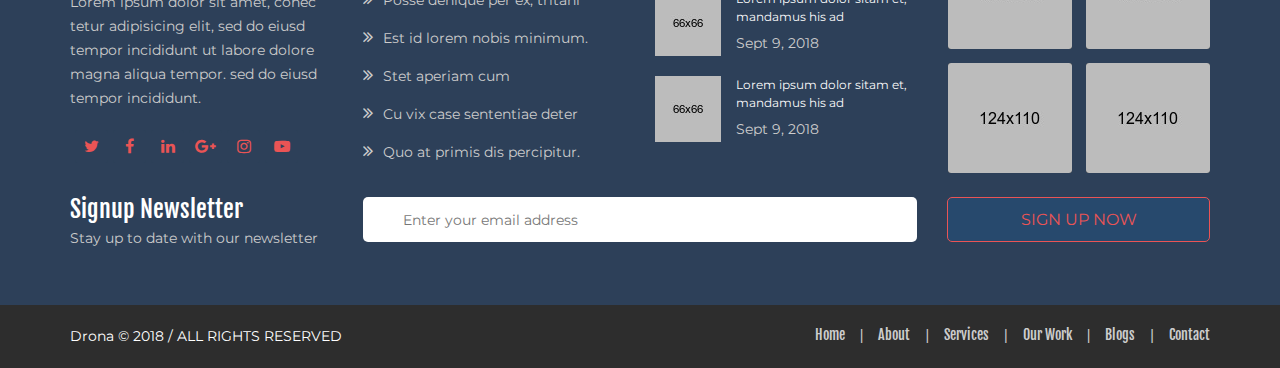
<file: equipment.html>
<!doctype html>
<html>
<head>
<meta charset="UTF-8">
<meta http-equiv="X-UA-Compatible" content="IE=edge">
<meta name="viewport" content="width=device-width, initial-scale=1">
<title>Aces Up | Equipment</title>
<link href="css/style.css" rel="stylesheet" type="text/css">
<link href="css/bootstrap.css" rel="stylesheet" type="text/css">
<link href="css/font-awesome.min.css" rel="stylesheet" type="text/css">
<link href="css/color.css" rel="stylesheet" type="text/css">
<link href="css/responsive.css" rel="stylesheet" type="text/css">
<link href="css/prettyPhoto.css" rel="stylesheet" type="text/css">
<link href="css/owl.carousel.css" rel="stylesheet" type="text/css">
<link href="css/prettyPhoto.css" rel="stylesheet" type="text/css">
</head>
<body>
<div id="wrapper"> 
  <!--HEADER START-->
  <header id="header">
    <section class="topbar">
      <div class="container">
        <div class="left-box">
          <ul>
            <li><img src="images/map-icon.png" alt="img">Henderson, Nevada, USA</li>
            <li><img src="images/envlope-icon.png" alt="img"><a href="mailto:acesuplasvegas@gmail.com">acesuplasvegas@gmail.com</a></li>
            <li><img src="images/phone-icon.png" alt="img">(725) 465-0050</li>
          </ul>
        </div>
        <div class="head-social">
          <ul>
            <li><a href="#"><i class="fa fa-twitter" aria-hidden="true"></i></a></li>
            <li><a href="#"><i class="fa fa-facebook" aria-hidden="true"></i></a></li>
            <li><a href="#"><i class="fa fa-linkedin" aria-hidden="true"></i></a></li>
            <li><a href="#"><i class="fa fa-google-plus" aria-hidden="true"></i></a></li>
            <li><a href="https://www.instagram.com/acesupdrone"><i class="fa fa-instagram" aria-hidden="true"></i></a></li>
            <li><a href="https://www.youtube.com/channel/UCRFAGltc0nhdqjXxr9SS5mA"><i class="fa fa-youtube-play" aria-hidden="true"></i></a></li>
          </ul>
        </div>
      </div>
    </section>
    <section class="logo-row">
      <div class="container"> <strong class="logo"><a href="index.html"><img src="images/logo.png" alt="logo"></a></strong>
        <div class="navigation-section">
          <nav class="navbar navbar-inverse">
            <div class="navbar-header">
              <button type="button" class="navbar-toggle" data-toggle="collapse" data-target=".navbar-collapse"> <span class="icon-bar"></span> <span class="icon-bar"></span> <span class="icon-bar"></span> </button>
            </div>
            <div id="navbar" class="collapse navbar-collapse">
              <ul class="nav navbar-nav" id="nav-id">
                <li><a href="index.html">Home</a></li>
                <li><a href="about.html">About us</a></li>
                <li class="dropdown"><a href="#" class="dropdown-toggle" data-toggle="dropdown" role="button" aria-haspopup="true" aria-expanded="false">Services<span class="caret"></span></a>
                  <ul class=" dropdown-menu" role="menu">
                    <li><a href="services.html">Services</a></li>
                    <li><a href="services-detail.html">Services Detail</a></li>
                  </ul>
                </li>
                <li class="dropdown"><a href="#" class="dropdown-toggle" data-toggle="dropdown" role="button" aria-haspopup="true" aria-expanded="false">Events Coverage <span class="caret"></span></a>
                  <ul class=" dropdown-menu" role="menu">
                    <li><a href="event.html">Events</a></li>
                    <li><a href="event-detail.html">Events Detail</a></li>
                  </ul>
                </li>
                <li class="active"><a href="equipment.html">Drone & Equipment</a></li>
                <li><a href="video.html">Media</a></li>
                <li class="dropdown"><a href="#" class="dropdown-toggle" data-toggle="dropdown" role="button" aria-haspopup="true" aria-expanded="false">Blog<span class="caret"></span></a>
                  <ul class=" dropdown-menu" role="menu">
                    <li><a href="blog.html">Blog</a></li>
                    <li><a href="blog-detail.html">Blog Detail</a></li>
                  </ul>
                </li>
                <li><a href="portfolio.html">Portfolio</a></li>
                <li><a href="contact.html">Contact Us</a></li>
              </ul>
            </div>
          </nav>
        </div>
      </div>
    </section>
  </header>
  <!--HEADER END--> 
  
  <!--INNER BANNER START-->
  <div id="inner-banner">
    <div class="container">
      <h1>Drone & Equipment</h1>
      <ol class="breadcrumb">
        <li><a href="index.html">Home</a></li>
        <li class="active">Drone & Equipment</li>
      </ol>
    </div>
  </div>
  <!--INNER BANNER END-->
  
  <div id="main"> 
    <!--EQUIPMENT SECTION START-->
    <section class="equipment-section">
      <div class="container">
        <div class="row">
          <div class="col-md-6 col-sm-6">
            <div class="equipment-box">
              <div class="frame"><a href="#"><img src="images/dji-mavic-pro-featured.jpg" alt="img"></a></div>
              <div class="text-box">
                <h3><a href="#">DJI Mavic Pro </a></h3>
                <p> The industry standard for quality aerial photo and video. Super portable for rugged travel and sets up quickly to get the job done fast.</p>
                <div class="list-box">
                  <ul>
                    <li><strong class="title">Weight :</strong><span>1.64 lbs.</span></li>
                    <li><strong class="title">Video Resolution :</strong><span>Up to 4k</span></li>
                    <li><strong class="title">Max Forward Speed :</strong><span>45 MPH.</span></li>
                    <li><strong class="title">Max Ceiling :</strong><span>400 ft.</span></li>
                    <li><strong class="title">Max Flight Time :</strong><span>25 min.</span></li>
                  </ul>
                </div>
                <a href="https://www.youtube.com/watch?v=zvCyzVACPAM" class="btn-video">Sample video</a> </div>
            </div>
          </div>
         </div>
        </div>
    </section>
    <!--EQUIPMENT SECTION END--> 
  </div>
  
  <!--FOOTER START-->
  <footer id="footer">
    <section class="footer-section-1">
      <div class="container">
        <div class="row">
          <div class="col-md-3 col-sm-6">
            <div class="footer-box">
              <h4>About us</h4>
              <p>Lorem ipsum dolor sit amet, conec tetur adipisicing elit, sed do eiusd tempor incididunt ut labore dolore magna aliqua tempor.  sed do eiusd tempor incididunt.</p>
              <div class="footer-social">
                <ul>
                  <li><a href="#"><i class="fa fa-twitter" aria-hidden="true"></i></a></li>
                  <li><a href="#"><i class="fa fa-facebook" aria-hidden="true"></i></a></li>
                  <li><a href="#"><i class="fa fa-linkedin" aria-hidden="true"></i></a></li>
                  <li><a href="#"><i class="fa fa-google-plus" aria-hidden="true"></i></a></li>
                  <li><a href="https://www.instagram.com/acesupdrone"><i class="fa fa-instagram" aria-hidden="true"></i></a></li>
				  <li><a href="https://www.youtube.com/channel/UCRFAGltc0nhdqjXxr9SS5mA"><i class="fa fa-youtube-play" aria-hidden="true"></i></a></li>
          
                </ul>
              </div>
            </div>
          </div>
          <div class="col-md-3 col-sm-6">
            <div class="footer-box">
              <h4>Helpful Links</h4>
              <div class="links-widget">
                <ul>
                  <li><a href="#"><i class="fa fa-angle-double-right" aria-hidden="true"></i>Posse denique per ex, tritani</a></li>
                  <li><a href="#"><i class="fa fa-angle-double-right" aria-hidden="true"></i>Est id lorem nobis minimum.</a></li>
                  <li><a href="#"><i class="fa fa-angle-double-right" aria-hidden="true"></i>Stet aperiam cum </a></li>
                  <li><a href="#"><i class="fa fa-angle-double-right" aria-hidden="true"></i>Cu vix case sententiae deter</a></li>
                  <li><a href="#"><i class="fa fa-angle-double-right" aria-hidden="true"></i>Quo at primis dis percipitur.</a></li>
                </ul>
              </div>
            </div>
          </div>
          <div class="col-md-3 col-sm-6">
            <div class="footer-box">
              <h4>Recent News</h4>
              <div class="recent-widget">
                <ul>
                  <li>
                    <div class="thumb"><a href="blog-detail.html"><img src="images/footer-recent-img-1.jpg" alt="img"></a></div>
                    <div class="text-col">
                      <h6><a href="blog-detail.html">Lorem ipsum dolor sitam et, mandamus his ad</a></h6>
                      <span>Sept 9, 2018</span> </div>
                  </li>
                  <li>
                    <div class="thumb"><a href="blog-detail.html"><img src="images/footer-recent-img-2.jpg" alt="img"></a></div>
                    <div class="text-col">
                      <h6><a href="blog-detail.html">Lorem ipsum dolor sitam et, mandamus his ad</a></h6>
                      <span>Sept 9, 2018</span> </div>
                  </li>
                </ul>
              </div>
            </div>
          </div>
          <div class="col-md-3 col-sm-6">
            <div class="footer-gallery">
              <ul>
                <li><a href="#"><img src="images/gallery-img-1.jpg" alt="img"></a></li>
                <li><a href="#"><img src="images/gallery-img-2.jpg" alt="img"></a></li>
                <li><a href="#"><img src="images/gallery-img-3.jpg" alt="img"></a></li>
                <li><a href="#"><img src="images/gallery-img-4.jpg" alt="img"></a></li>
              </ul>
            </div>
          </div>
        </div>
      </div>
    </section>
    <section class="footer-section-2">
      <div class="container">
        <div class="row">
          <div class="col-md-3 col-sm-5"> <strong class="title">Signup Newsletter</strong> <span>Stay up to date with our newsletter</span> </div>
          <div class="col-md-9 col-sm-7">
            <form action="#">
              <div class="row">
                <div class="col-md-8">
                  <input type="text" placeholder="Enter your email address" required>
                </div>
                <div class="col-md-4">
                  <input type="submit" value="SIGN UP NOW">
                </div>
              </div>
            </form>
          </div>
        </div>
      </div>
    </section>
    <section class="footer-section-3">
      <div class="container"> <strong class="copyrights">Drona &copy; 2018 / ALL RIGHTS RESERVED</strong>
        <div class="footer-menu">
          <ul> 
            <li><a href="index.html">Home</a></li>
            <li><a href="about.html">About</a></li>
            <li><a href="services.html">Services</a></li>
            <li><a href="video.html">Our Work</a></li>
            <li><a href="blog.html">Blogs</a></li>
            <li><a href="contact.html">Contact</a></li>
          </ul>
        </div>
      </div>
    </section>
  </footer>
  <!--FOOTER END--> 
</div>
<script src="js/jquery.js"></script> 
<script src="js/bootstrap.min.js"></script> 
<script src="js/owl.carousel.min.js"></script> 
<script src="js/jquery.prettyPhoto.js"></script> 
<script src="js/custom.js"></script>
</body>
</html>
</file>
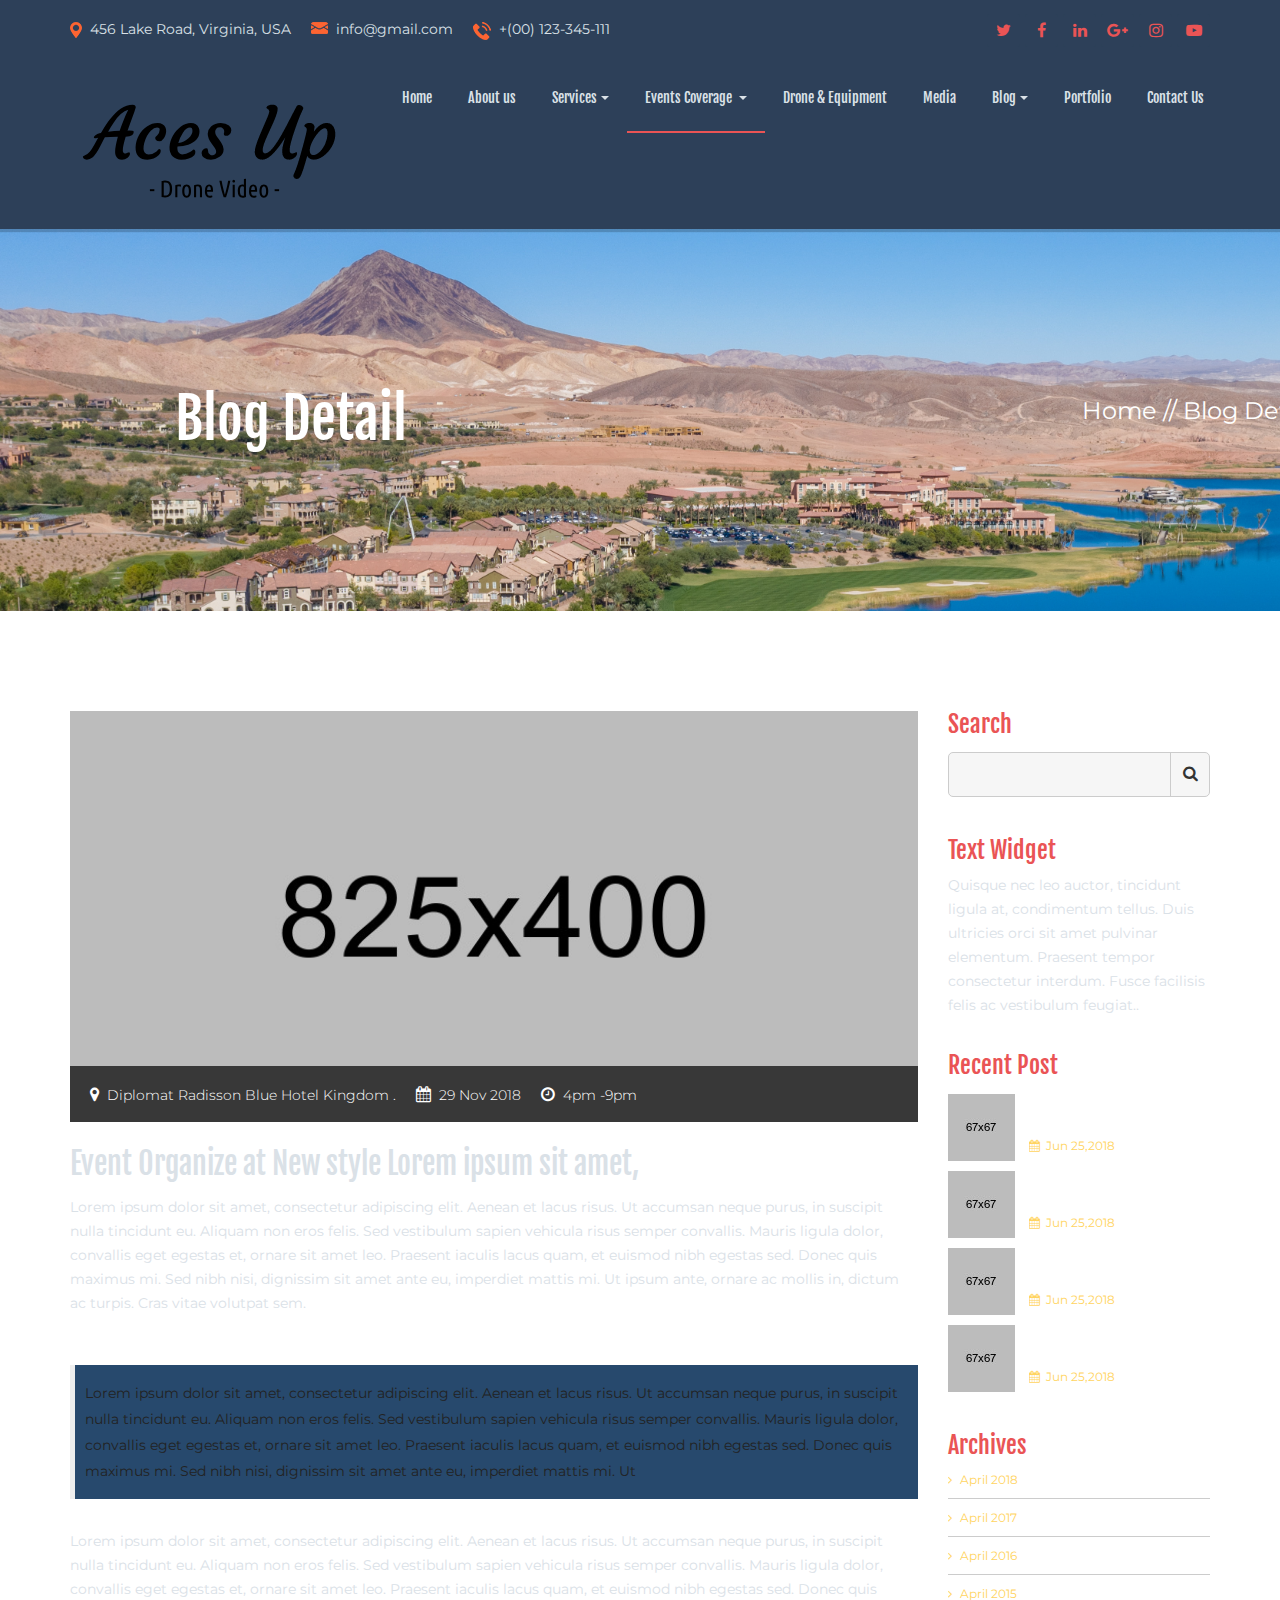
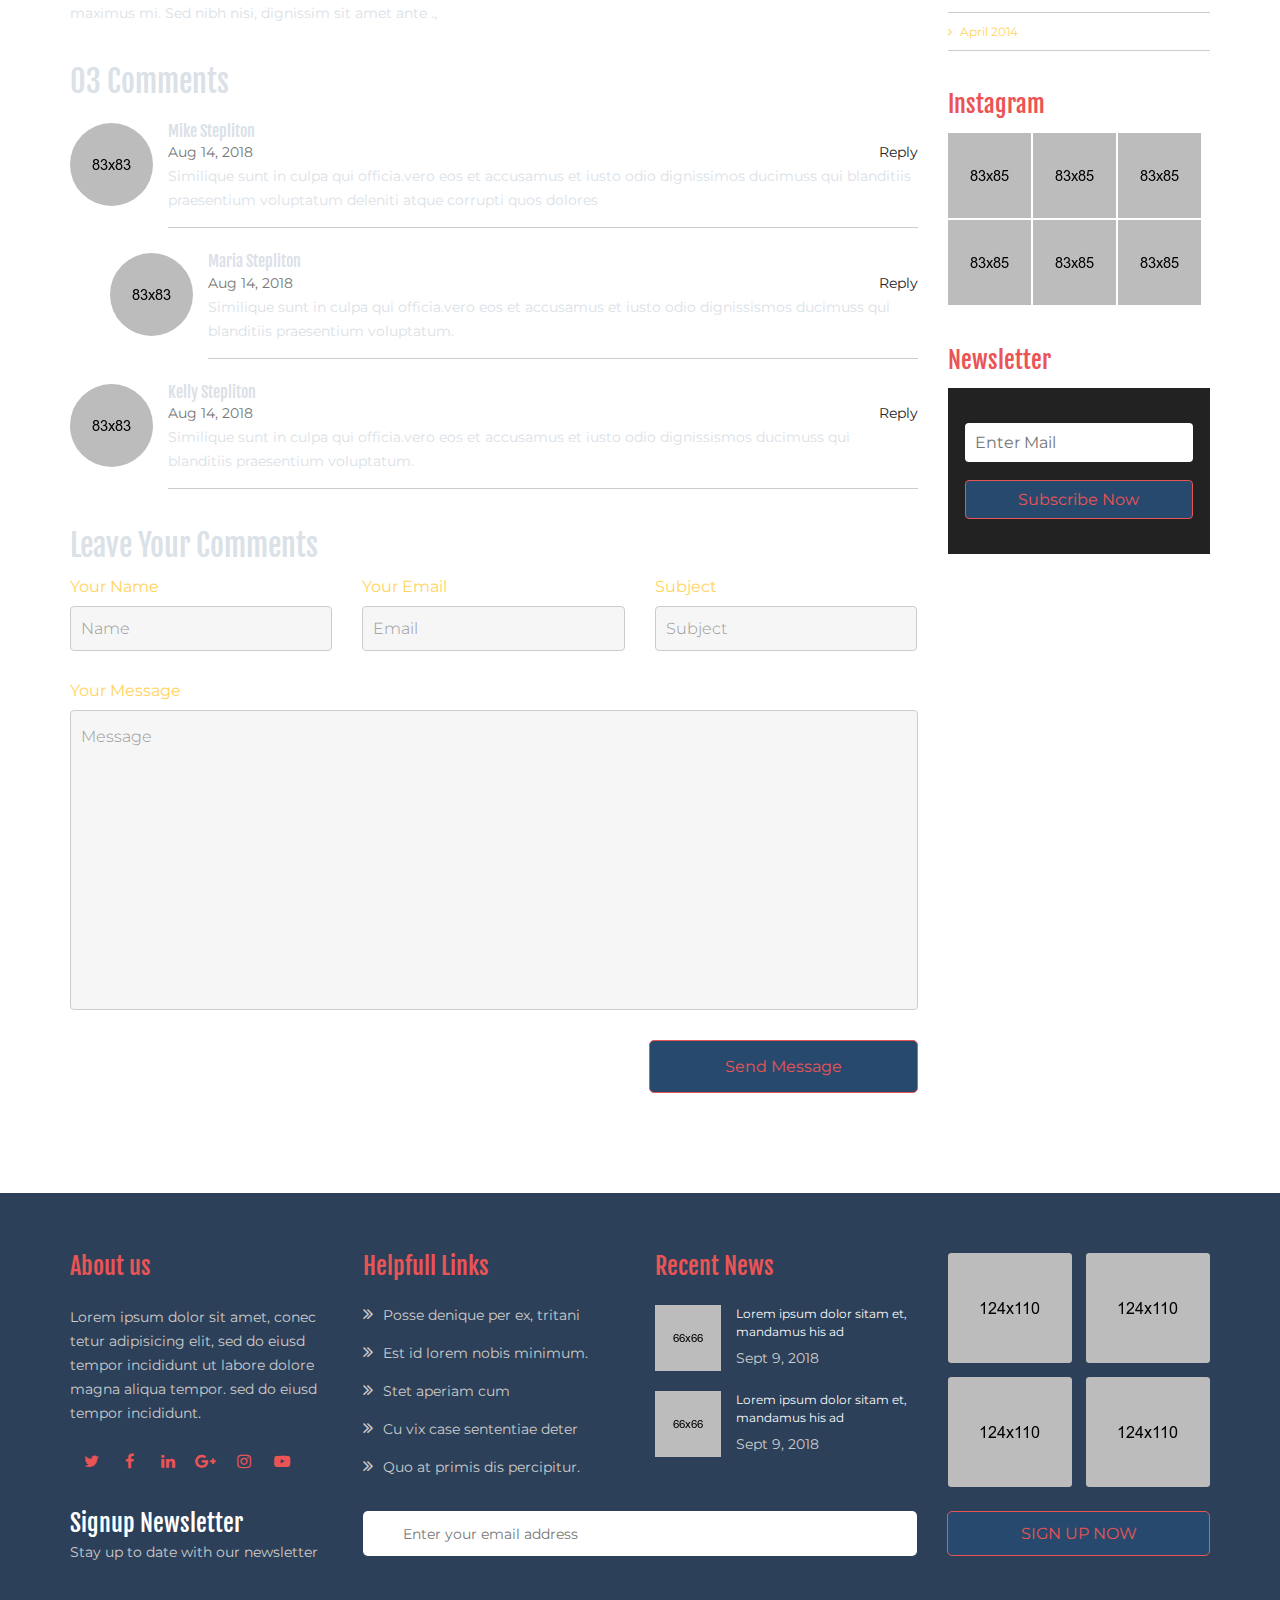
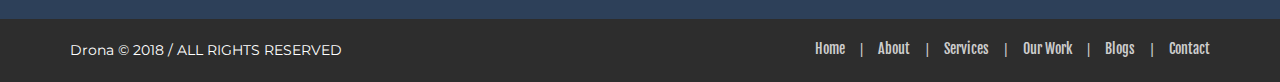
<file: event-detail.html>
<!doctype html>
<html>
<head>
<meta charset="UTF-8">
<meta http-equiv="X-UA-Compatible" content="IE=edge">
<meta name="viewport" content="width=device-width, initial-scale=1">
<title>Drona HTML 5 Responsive Template</title>
<link href="css/style.css" rel="stylesheet" type="text/css">
<link href="css/bootstrap.css" rel="stylesheet" type="text/css">
<link href="css/font-awesome.min.css" rel="stylesheet" type="text/css">
<link href="css/color.css" rel="stylesheet" type="text/css">
<link href="css/responsive.css" rel="stylesheet" type="text/css">
<link href="css/prettyPhoto.css" rel="stylesheet" type="text/css">
<link href="css/owl.carousel.css" rel="stylesheet" type="text/css">
<link href="css/prettyPhoto.css" rel="stylesheet" type="text/css">
</head>
<body>
<div id="wrapper"> 
  <!--HEADER START-->
  <header id="header">
    <section class="topbar">
      <div class="container">
        <div class="left-box">
          <ul>
            <li><img src="images/map-icon.png" alt="img">456 Lake Road, Virginia, USA</li>
            <li><img src="images/envlope-icon.png" alt="img"><a href="#">info@gmail.com</a></li>
            <li><img src="images/phone-icon.png" alt="img">+(00) 123-345-111</li>
          </ul>
        </div>
        <div class="head-social">
          <ul>
            <li><a href="#"><i class="fa fa-twitter" aria-hidden="true"></i></a></li>
            <li><a href="#"><i class="fa fa-facebook" aria-hidden="true"></i></a></li>
            <li><a href="#"><i class="fa fa-linkedin" aria-hidden="true"></i></a></li>
            <li><a href="#"><i class="fa fa-google-plus" aria-hidden="true"></i></a></li>
            <li><a href="#"><i class="fa fa-instagram" aria-hidden="true"></i></a></li>
            <li><a href="#"><i class="fa fa-youtube-play" aria-hidden="true"></i></a></li>
          </ul>
        </div>
      </div>
    </section>
    <section class="logo-row">
      <div class="container"> <strong class="logo"><a href="index.html"><img src="images/logo.png" alt="logo"></a></strong>
        <div class="navigation-section">
          <nav class="navbar navbar-inverse">
            <div class="navbar-header">
              <button type="button" class="navbar-toggle" data-toggle="collapse" data-target=".navbar-collapse"> <span class="icon-bar"></span> <span class="icon-bar"></span> <span class="icon-bar"></span> </button>
            </div>
            <div id="navbar" class="collapse navbar-collapse">
              <ul class="nav navbar-nav" id="nav-id">
                <li><a href="index.html">Home</a></li>
                <li><a href="about.html">About us</a></li>
                <li class="dropdown"><a href="#" class="dropdown-toggle" data-toggle="dropdown" role="button" aria-haspopup="true" aria-expanded="false">Services<span class="caret"></span></a>
                  <ul class=" dropdown-menu" role="menu">
                    <li><a href="services.html">Services</a></li>
                    <li><a href="services-detail.html">Services Detail</a></li>
                  </ul>
                </li>
                <li class="dropdown active"><a href="#" class="dropdown-toggle" data-toggle="dropdown" role="button" aria-haspopup="true" aria-expanded="false">Events Coverage <span class="caret"></span></a>
                  <ul class=" dropdown-menu" role="menu">
                    <li><a href="event.html">Events</a></li>
                    <li><a href="event-detail.html">Events Detail</a></li>
                  </ul>
                </li>
                <li><a href="equipment.html">Drone & Equipment</a></li>
                <li><a href="video.html">Media</a></li>
                <li class="dropdown"><a href="#" class="dropdown-toggle" data-toggle="dropdown" role="button" aria-haspopup="true" aria-expanded="false">Blog<span class="caret"></span></a>
                  <ul class=" dropdown-menu" role="menu">
                    <li><a href="blog.html">Blog</a></li>
                    <li><a href="blog-detail.html">Blog Detail</a></li>
                  </ul>
                </li>
                <li><a href="portfolio.html">Portfolio</a></li>
                <li><a href="contact.html">Contact Us</a></li>
              </ul>
            </div>
          </nav>
        </div>
      </div>
    </section>
  </header>
  <!--HEADER END--> 
  
  <!--INNER BANNER START-->
  <div id="inner-banner">
    <div class="container">
      <h1>Blog Detail</h1>
      <ol class="breadcrumb">
        <li><a href="index.html">Home</a></li>
        <li class="active">Blog Detail</li>
      </ol>
    </div>
  </div>
  <!--INNER BANNER END-->
  
  <div id="main"> 
    <!--BLOG SECTION START-->
    <section class="blog-detail event-detail">
      <div class="container">
        <div class="row">
          <div class="col-md-9 col-sm-8">
            <div class="post-box">
              <div class="frame"> <img src="images/event-detail-img.jpg" alt="img">
                <div class="event-detail-row">
                  <ul>
                    <li><i class="fa fa-map-marker" aria-hidden="true"></i>Diplomat Radisson Blue Hotel Kingdom .</li>
                    <li><i class="fa fa-calendar" aria-hidden="true"></i>29 Nov 2018</li>
                    <li><i class="fa fa-clock-o" aria-hidden="true"></i>4pm -9pm </li>
                  </ul>
                </div>
              </div>
              <div class="text-box">
                <h3>Event Organize at New style Lorem ipsum sit amet, </h3>
                <p>Lorem ipsum dolor sit amet, consectetur adipiscing elit. Aenean et lacus risus. Ut accumsan neque purus, in suscipit nulla tincidunt eu. Aliquam non eros felis. Sed vestibulum sapien vehicula risus semper convallis. Mauris ligula dolor, convallis eget egestas et, ornare sit amet leo. Praesent iaculis lacus quam, et euismod nibh egestas sed. Donec quis maximus mi. Sed nibh nisi, dignissim sit amet ante eu, imperdiet mattis mi. Ut ipsum ante, ornare ac mollis in, dictum ac turpis. Cras vitae volutpat sem.</p>
                <blockquote>Lorem ipsum dolor sit amet, consectetur adipiscing elit. Aenean et lacus risus. Ut accumsan neque purus, in suscipit nulla tincidunt eu. Aliquam non eros felis. Sed vestibulum sapien vehicula risus semper convallis. Mauris ligula dolor, convallis eget egestas et, ornare sit amet leo. Praesent iaculis lacus quam, et euismod nibh egestas sed. Donec quis maximus mi. Sed nibh nisi, dignissim sit amet ante eu, imperdiet mattis mi. Ut </blockquote>
                <div class="clearfix"></div>
                <p>Lorem ipsum dolor sit amet, consectetur adipiscing elit. Aenean et lacus risus. Ut accumsan neque purus, in suscipit nulla tincidunt eu. Aliquam non eros felis. Sed vestibulum sapien vehicula risus semper convallis. Mauris ligula dolor, convallis eget egestas et, ornare sit amet leo. Praesent iaculis lacus quam, et euismod nibh egestas sed. Donec quis maximus mi. Sed nibh nisi, dignissim sit amet ante .,</p>
                <div class="post-author-box">
                  <div class="comment-form">
                    <h3>03 Comments</h3>
                    <ul id="comments" class="tl-comments">
                      <li>
                        <div class="thumb"><img src="images/comment-avatar-img-1.jpg" alt="img"></div>
                        <div class="text">
                          <h6>Mike Stepliton</h6>
                          <span class="date">Aug 14, 2018</span> <a href="#" class="comment-reply-link">Reply </a>
                          <p>Similique sunt in culpa qui officia.vero eos et accusamus et iusto odio dignissimos ducimuss qui blanditiis praesentium voluptatum deleniti atque corrupti quos dolores</p>
                        </div>
                        <ul class="children">
                          <li>
                            <div class="thumb"> <img src="images/comment-avatar-img-2.jpg" alt="img"> </div>
                            <div class="text">
                              <h6>Maria Stepliton</h6>
                              <span class="date">Aug 14, 2018</span> <a href="#" class="comment-reply-link">Reply </a>
                              <p>Similique sunt in culpa qui officia.vero eos et accusamus et iusto odio dignissismos ducimuss qui blanditiis praesentium voluptatum.</p>
                            </div>
                          </li>
                        </ul>
                      </li>
                      <li>
                        <div class="thumb"> <img src="images/comment-avatar-img-3.jpg" alt="img"> </div>
                        <div class="text">
                          <h6>Kelly Stepliton</h6>
                          <span class="date">Aug 14, 2018</span> <a href="#" class="comment-reply-link">Reply </a>
                          <p>Similique sunt in culpa qui officia.vero eos et accusamus et iusto odio dignissismos ducimuss qui blanditiis praesentium voluptatum.</p>
                        </div>
                      </li>
                    </ul>
                  </div>
                  <div class="comment-box">
                    <h3>Leave Your Comments </h3>
                    <form action="#">
                      <div class="row">
                        <div class="col-md-4">
                          <div class="input-box">
                            <label>Your Name</label>
                            <input placeholder="Name" required type="text">
                          </div>
                        </div>
                        <div class="col-md-4">
                          <div class="input-box">
                            <label>Your Email</label>
                            <input placeholder="Email" required type="text">
                          </div>
                        </div>
                        <div class="col-md-4">
                          <div class="input-box">
                            <label>Subject</label>
                            <input placeholder="Subject" required type="text">
                          </div>
                        </div>
                        <div class="col-md-12">
                          <div class="input-box">
                            <label>Your Message</label>
                            <textarea cols="10" rows="10" placeholder="Message" required></textarea>
                          </div>
                        </div>
                        <div class="col-md-12">
                          <input value="Send Message" type="submit">
                        </div>
                      </div>
                    </form>
                  </div>
                </div>
              </div>
            </div>
          </div>
          <div class="col-md-3 col-sm-4">
            <aside class="sidebar">
              <div class="sidebar-box">
                <div class="search-widget">
                  <h4>Search</h4>
                  <form action="#">
                    <input type="text" required>
                    <button type="submit"><i class="fa fa-search" aria-hidden="true"></i></button>
                  </form>
                </div>
              </div>
              <div class="sidebar-box">
                <h4>Text Widget</h4>
                <div class="text-widget">
                  <p>Quisque nec leo auctor, tincidunt ligula at, condimentum tellus. Duis ultricies orci sit amet pulvinar elementum. Praesent tempor consectetur interdum. Fusce facilisis felis ac vestibulum feugiat..</p>
                </div>
              </div>
              <div class="sidebar-box">
                <h4>Recent Post</h4>
                <div class="recent-widget">
                  <ul>
                    <li>
                      <div class="thumb"><a href="blog-detail.html"><img src="images/sidebar-recent-img-1.jpg" alt="img"></a></div>
                      <div class="text-col"> <a href="blog-detail.html">Queequeg removed himself
                        himself</a> <span class="date"><i class="fa fa-calendar" aria-hidden="true"></i>Jun 25,2018</span> </div>
                    </li>
                    <li>
                      <div class="thumb"><a href="blog-detail.html"><img src="images/sidebar-recent-img-2.jpg" alt="img"></a></div>
                      <div class="text-col"> <a href="blog-detail.html">Queequeg removed himself
                        himself</a> <span class="date"><i class="fa fa-calendar" aria-hidden="true"></i>Jun 25,2018</span> </div>
                    </li>
                    <li>
                      <div class="thumb"><a href="blog-detail.html"><img src="images/sidebar-recent-img-3.jpg" alt="img"></a></div>
                      <div class="text-col"> <a href="blog-detail.html">Queequeg removed himself
                        himself</a> <span class="date"><i class="fa fa-calendar" aria-hidden="true"></i>Jun 25,2018</span> </div>
                    </li>
                    <li>
                      <div class="thumb"><a href="blog-detail.html"><img src="images/sidebar-recent-img-4.jpg" alt="img"></a></div>
                      <div class="text-col"> <a href="blog-detail.html">Queequeg removed himself
                        himself</a> <span class="date"><i class="fa fa-calendar" aria-hidden="true"></i>Jun 25,2018</span> </div>
                    </li>
                  </ul>
                </div>
              </div>
              <div class="sidebar-box">
                <h4>Archives</h4>
                <div class="archives-widget">
                  <ul>
                    <li><a href="#"><i class="fa fa-angle-right" aria-hidden="true"></i>April 2018<span>(20)</span></a></li>
                    <li><a href="#"><i class="fa fa-angle-right" aria-hidden="true"></i>April 2017<span>(20)</span></a></li>
                    <li><a href="#"><i class="fa fa-angle-right" aria-hidden="true"></i>April 2016<span>(20)</span></a></li>
                    <li><a href="#"><i class="fa fa-angle-right" aria-hidden="true"></i>April 2015<span>(20)</span></a></li>
                    <li><a href="#"><i class="fa fa-angle-right" aria-hidden="true"></i>April 2014<span>(20)</span></a></li>
                  </ul>
                </div>
              </div>
              <div class="sidebar-box">
                <h4>Instagram</h4>
                <div class="instagram-widget">
                  <ul>
                    <li><a href="#"><img src="images/sidebar-insta-img-1.jpg" alt="img"></a></li>
                    <li><a href="#"><img src="images/sidebar-insta-img-2.jpg" alt="img"></a></li>
                    <li><a href="#"><img src="images/sidebar-insta-img-3.jpg" alt="img"></a></li>
                    <li><a href="#"><img src="images/sidebar-insta-img-4.jpg" alt="img"></a></li>
                    <li><a href="#"><img src="images/sidebar-insta-img-5.jpg" alt="img"></a></li>
                    <li><a href="#"><img src="images/sidebar-insta-img-6.jpg" alt="img"></a></li>
                  </ul>
                </div>
              </div>
              <div class="sidebar-box">
                <h4>Newsletter</h4>
                <div class="newsletter-widget">
                  <form action="#">
                    <input type="text" placeholder="Enter Mail" required>
                    <input type="submit" value="Subscribe Now">
                  </form>
                </div>
              </div>
            </aside>
          </div>
        </div>
      </div>
    </section>
    <!--BLOG SECTION END--> 
  </div>
  
  <!--FOOTER START-->
  <footer id="footer">
    <section class="footer-section-1">
      <div class="container">
        <div class="row">
          <div class="col-md-3 col-sm-6">
            <div class="footer-box">
              <h4>About us</h4>
              <p>Lorem ipsum dolor sit amet, conec tetur adipisicing elit, sed do eiusd tempor incididunt ut labore dolore magna aliqua tempor.  sed do eiusd tempor incididunt.</p>
              <div class="footer-social">
                <ul>
                  <li><a href="#"><i class="fa fa-twitter" aria-hidden="true"></i></a></li>
                  <li><a href="#"><i class="fa fa-facebook" aria-hidden="true"></i></a></li>
                  <li><a href="#"><i class="fa fa-linkedin" aria-hidden="true"></i></a></li>
                  <li><a href="#"><i class="fa fa-google-plus" aria-hidden="true"></i></a></li>
                  <li><a href="#"><i class="fa fa-instagram" aria-hidden="true"></i></a></li>
                  <li><a href="#"><i class="fa fa-youtube-play" aria-hidden="true"></i></a></li>
                </ul>
              </div>
            </div>
          </div>
          <div class="col-md-3 col-sm-6">
            <div class="footer-box">
              <h4>Helpfull Links</h4>
              <div class="links-widget">
                <ul>
                  <li><a href="#"><i class="fa fa-angle-double-right" aria-hidden="true"></i>Posse denique per ex, tritani</a></li>
                  <li><a href="#"><i class="fa fa-angle-double-right" aria-hidden="true"></i>Est id lorem nobis minimum.</a></li>
                  <li><a href="#"><i class="fa fa-angle-double-right" aria-hidden="true"></i>Stet aperiam cum </a></li>
                  <li><a href="#"><i class="fa fa-angle-double-right" aria-hidden="true"></i>Cu vix case sententiae deter</a></li>
                  <li><a href="#"><i class="fa fa-angle-double-right" aria-hidden="true"></i>Quo at primis dis percipitur.</a></li>
                </ul>
              </div>
            </div>
          </div>
          <div class="col-md-3 col-sm-6">
            <div class="footer-box">
              <h4>Recent News</h4>
              <div class="recent-widget">
                <ul>
                  <li>
                    <div class="thumb"><a href="blog-detail.html"><img src="images/footer-recent-img-1.jpg" alt="img"></a></div>
                    <div class="text-col">
                      <h6><a href="blog-detail.html">Lorem ipsum dolor sitam et, mandamus his ad</a></h6>
                      <span>Sept 9, 2018</span> </div>
                  </li>
                  <li>
                    <div class="thumb"><a href="blog-detail.html"><img src="images/footer-recent-img-2.jpg" alt="img"></a></div>
                    <div class="text-col">
                      <h6><a href="blog-detail.html">Lorem ipsum dolor sitam et, mandamus his ad</a></h6>
                      <span>Sept 9, 2018</span> </div>
                  </li>
                </ul>
              </div>
            </div>
          </div>
          <div class="col-md-3 col-sm-6">
            <div class="footer-gallery">
              <ul>
                <li><a href="#"><img src="images/gallery-img-1.jpg" alt="img"></a></li>
                <li><a href="#"><img src="images/gallery-img-2.jpg" alt="img"></a></li>
                <li><a href="#"><img src="images/gallery-img-3.jpg" alt="img"></a></li>
                <li><a href="#"><img src="images/gallery-img-4.jpg" alt="img"></a></li>
              </ul>
            </div>
          </div>
        </div>
      </div>
    </section>
    <section class="footer-section-2">
      <div class="container">
        <div class="row">
          <div class="col-md-3 col-sm-5"> <strong class="title">Signup Newsletter</strong> <span>Stay up to date with our newsletter</span> </div>
          <div class="col-md-9 col-sm-7">
            <form action="#">
              <div class="row">
                <div class="col-md-8">
                  <input type="text" placeholder="Enter your email address" required>
                </div>
                <div class="col-md-4">
                  <input type="submit" value="SIGN UP NOW">
                </div>
              </div>
            </form>
          </div>
        </div>
      </div>
    </section>
    <section class="footer-section-3">
      <div class="container"> <strong class="copyrights">Drona &copy; 2018 / ALL RIGHTS RESERVED</strong>
        <div class="footer-menu">
          <ul>
            <li><a href="index.html">Home</a></li>
            <li><a href="about.html">About</a></li>
            <li><a href="services.html">Services</a></li>
            <li><a href="video.html">Our Work</a></li>
            <li><a href="blog.html">Blogs</a></li>
            <li><a href="contact.html">Contact</a></li>
          </ul>
        </div>
      </div>
    </section>
  </footer>
  <!--FOOTER END--> 
</div>
<script src="js/jquery.js"></script> 
<script src="js/bootstrap.min.js"></script> 
<script src="js/owl.carousel.min.js"></script> 
<script src="js/jquery.prettyPhoto.js"></script> 
<script src="js/custom.js"></script>
</body>
</html>
</file>
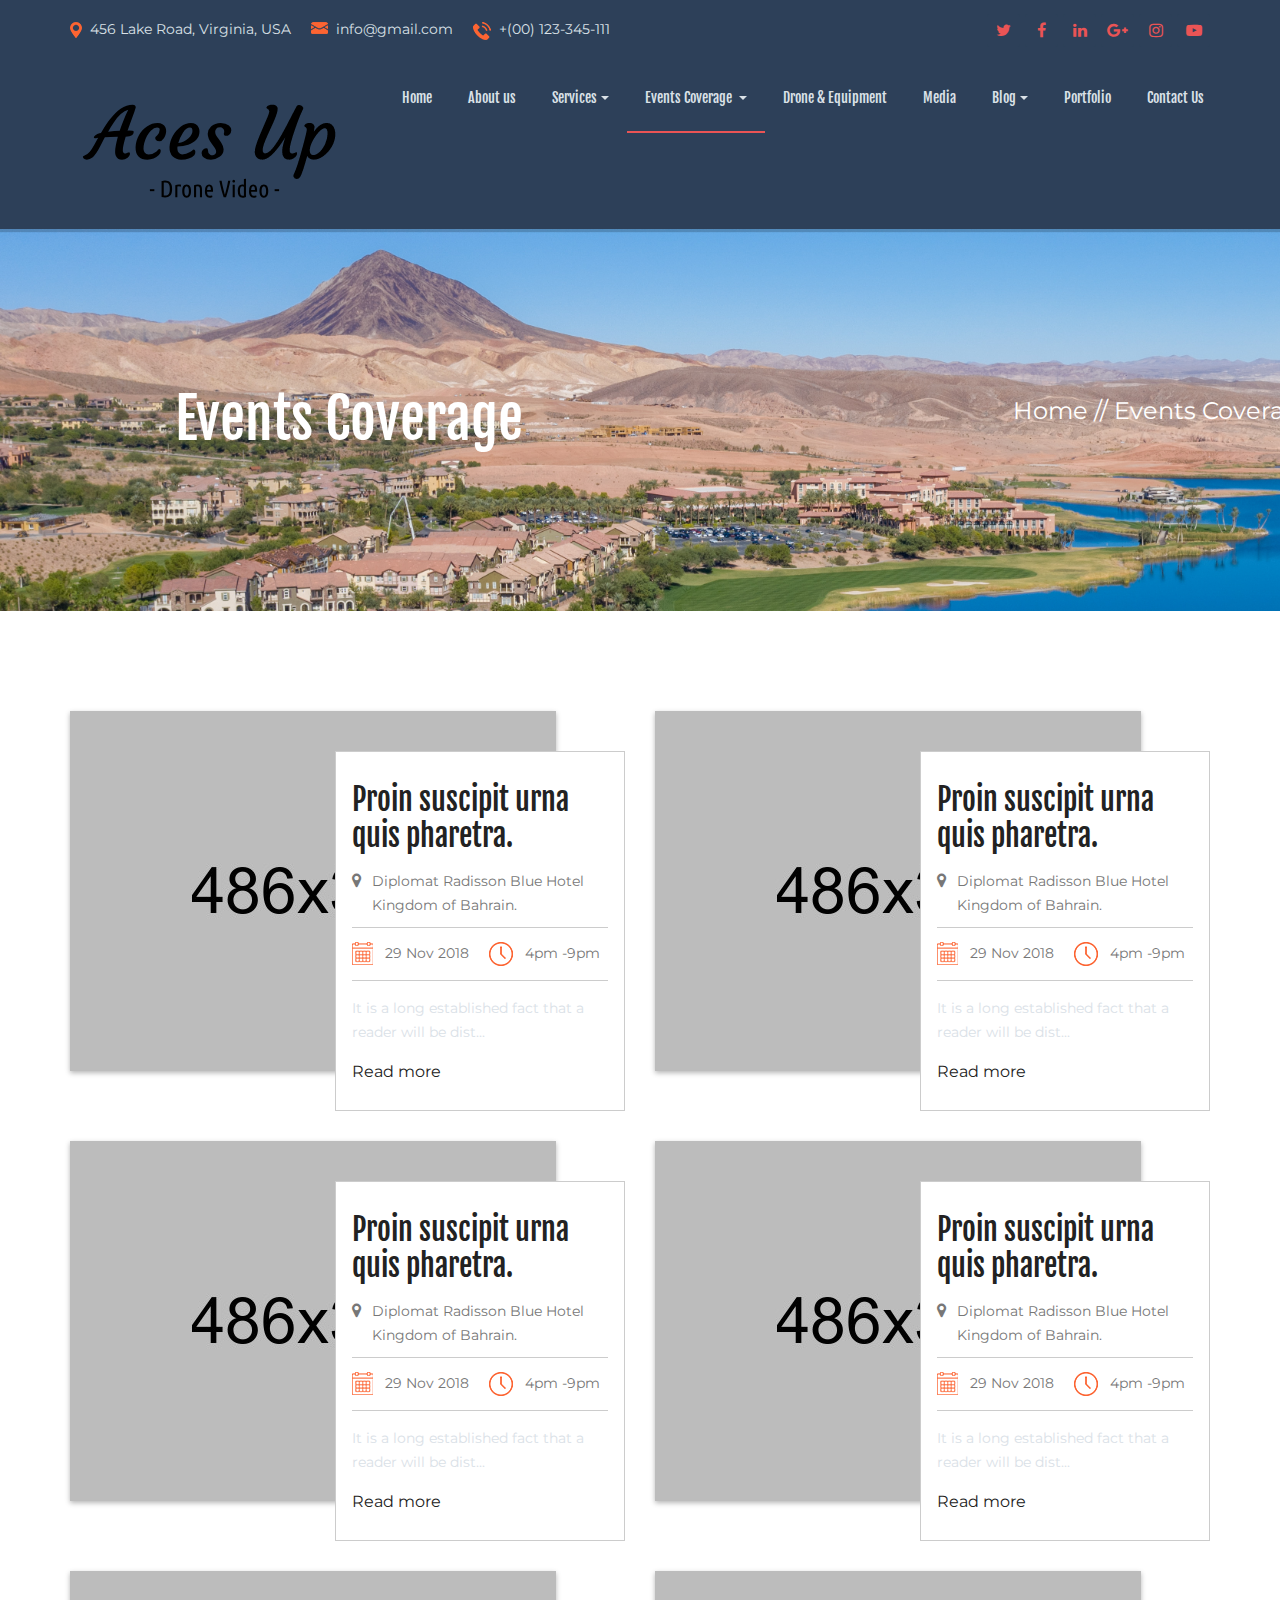
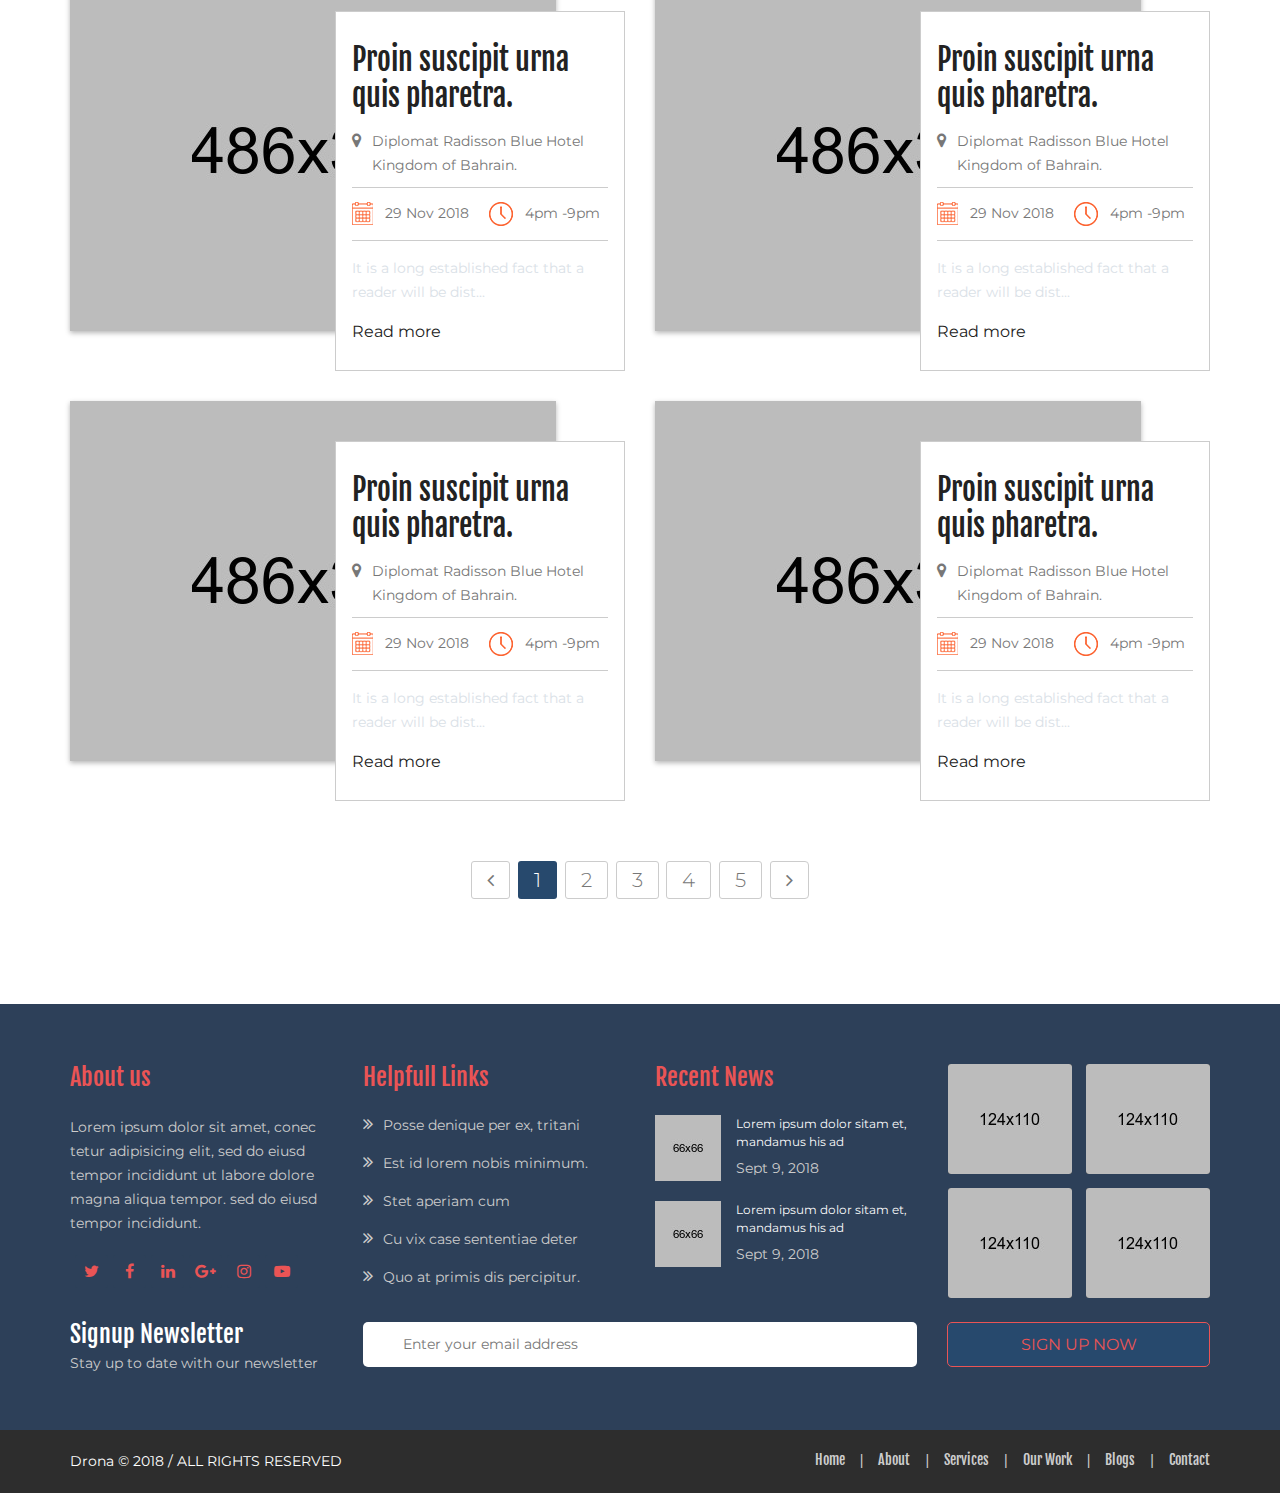
<file: event.html>
<!doctype html>
<html>
<head>
<meta charset="UTF-8">
<meta http-equiv="X-UA-Compatible" content="IE=edge">
<meta name="viewport" content="width=device-width, initial-scale=1">
<title>Drona HTML 5 Responsive Template</title>
<link href="css/style.css" rel="stylesheet" type="text/css">
<link href="css/bootstrap.css" rel="stylesheet" type="text/css">
<link href="css/font-awesome.min.css" rel="stylesheet" type="text/css">
<link href="css/color.css" rel="stylesheet" type="text/css">
<link href="css/responsive.css" rel="stylesheet" type="text/css">
<link href="css/prettyPhoto.css" rel="stylesheet" type="text/css">
<link href="css/owl.carousel.css" rel="stylesheet" type="text/css">
<link href="css/prettyPhoto.css" rel="stylesheet" type="text/css">
</head>
<body>
<div id="wrapper"> 
  <!--HEADER START-->
  <header id="header">
    <section class="topbar">
      <div class="container">
        <div class="left-box">
          <ul>
            <li><img src="images/map-icon.png" alt="img">456 Lake Road, Virginia, USA</li>
            <li><img src="images/envlope-icon.png" alt="img"><a href="#">info@gmail.com</a></li>
            <li><img src="images/phone-icon.png" alt="img">+(00) 123-345-111</li>
          </ul>
        </div>
        <div class="head-social">
          <ul>
            <li><a href="#"><i class="fa fa-twitter" aria-hidden="true"></i></a></li>
            <li><a href="#"><i class="fa fa-facebook" aria-hidden="true"></i></a></li>
            <li><a href="#"><i class="fa fa-linkedin" aria-hidden="true"></i></a></li>
            <li><a href="#"><i class="fa fa-google-plus" aria-hidden="true"></i></a></li>
            <li><a href="#"><i class="fa fa-instagram" aria-hidden="true"></i></a></li>
            <li><a href="#"><i class="fa fa-youtube-play" aria-hidden="true"></i></a></li>
          </ul>
        </div>
      </div>
    </section>
    <section class="logo-row">
      <div class="container"> <strong class="logo"><a href="index.html"><img src="images/logo.png" alt="logo"></a></strong>
        <div class="navigation-section">
          <nav class="navbar navbar-inverse">
            <div class="navbar-header">
              <button type="button" class="navbar-toggle" data-toggle="collapse" data-target=".navbar-collapse"> <span class="icon-bar"></span> <span class="icon-bar"></span> <span class="icon-bar"></span> </button>
            </div>
            <div id="navbar" class="collapse navbar-collapse">
              <ul class="nav navbar-nav" id="nav-id">
                <li><a href="index.html">Home</a></li>
                <li><a href="about.html">About us</a></li>
                <li class="dropdown"><a href="#" class="dropdown-toggle" data-toggle="dropdown" role="button" aria-haspopup="true" aria-expanded="false">Services<span class="caret"></span></a>
                  <ul class=" dropdown-menu" role="menu">
                    <li><a href="services.html">Services</a></li>
                    <li><a href="services-detail.html">Services Detail</a></li>
                  </ul>
                </li>
                <li class="dropdown active"><a href="#" class="dropdown-toggle" data-toggle="dropdown" role="button" aria-haspopup="true" aria-expanded="false">Events Coverage <span class="caret"></span></a>
                  <ul class=" dropdown-menu" role="menu">
                    <li><a href="event.html">Events</a></li>
                    <li><a href="event-detail.html">Events Detail</a></li>
                  </ul>
                </li>
                <li><a href="equipment.html">Drone & Equipment</a></li>
                <li><a href="video.html">Media</a></li>
                <li class="dropdown"><a href="#" class="dropdown-toggle" data-toggle="dropdown" role="button" aria-haspopup="true" aria-expanded="false">Blog<span class="caret"></span></a>
                  <ul class=" dropdown-menu" role="menu">
                    <li><a href="blog.html">Blog</a></li>
                    <li><a href="blog-detail.html">Blog Detail</a></li>
                  </ul>
                </li>
                <li><a href="portfolio.html">Portfolio</a></li>
                <li><a href="contact.html">Contact Us</a></li>
              </ul>
            </div>
          </nav>
        </div>
      </div>
    </section>
  </header>
  <!--HEADER END--> 
  
  <!--INNER BANNER START-->
  <div id="inner-banner">
    <div class="container">
      <h1>Events Coverage</h1>
      <ol class="breadcrumb">
        <li><a href="index.html">Home</a></li>
        <li class="active">Events Coverage</li>
      </ol>
    </div>
  </div>
  <!--INNER BANNER END-->
  
  <div id="main"> 
    <!--EVENT SECTION START-->
    <section class="event-section">
      <div class="container">
        <div class="row">
          <div class="col-md-6 col-sm-6">
            <div class="event-box">
              <div class="frame"><img src="images/event-img-1.jpg" alt="img"></div>
              <div class="text-box">
                <h3><a href="event-detail.html">Proin suscipit urna
                  quis pharetra.</a></h3>
                <span class="loaction"><i class="fa fa-map-marker" aria-hidden="true"></i>Diplomat Radisson Blue Hotel    Kingdom of Bahrain.</span>
                <div class="time-row"> <b class="date"><img src="images/calender-icon.png" alt="img">29 Nov 2018</b> <b class="time"><img src="images/clock-icon.png" alt="img">4pm -9pm </b> </div>
                <p>It is a long established fact that a reader will be dist...</p>
                <a href="event-detail.html" class="btn-read">Read more</a> </div>
            </div>
          </div>
          <div class="col-md-6 col-sm-6">
            <div class="event-box">
              <div class="frame"><img src="images/event-img-2.jpg" alt="img"></div>
              <div class="text-box">
                <h3><a href="event-detail.html">Proin suscipit urna
                  quis pharetra.</a></h3>
                <span class="loaction"><i class="fa fa-map-marker" aria-hidden="true"></i>Diplomat Radisson Blue Hotel    Kingdom of Bahrain.</span>
                <div class="time-row"> <b class="date"><img src="images/calender-icon.png" alt="img">29 Nov 2018</b> <b class="time"><img src="images/clock-icon.png" alt="img">4pm -9pm </b> </div>
                <p>It is a long established fact that a reader will be dist...</p>
                <a href="event-detail.html" class="btn-read">Read more</a> </div>
            </div>
          </div>
          <div class="col-md-6 col-sm-6">
            <div class="event-box">
              <div class="frame"><img src="images/event-img-3.jpg" alt="img"></div>
              <div class="text-box">
                <h3><a href="event-detail.html">Proin suscipit urna
                  quis pharetra.</a></h3>
                <span class="loaction"><i class="fa fa-map-marker" aria-hidden="true"></i>Diplomat Radisson Blue Hotel    Kingdom of Bahrain.</span>
                <div class="time-row"> <b class="date"><img src="images/calender-icon.png" alt="img">29 Nov 2018</b> <b class="time"><img src="images/clock-icon.png" alt="img">4pm -9pm </b> </div>
                <p>It is a long established fact that a reader will be dist...</p>
                <a href="event-detail.html" class="btn-read">Read more</a> </div>
            </div>
          </div>
          <div class="col-md-6 col-sm-6">
            <div class="event-box">
              <div class="frame"><img src="images/event-img-4.jpg" alt="img"></div>
              <div class="text-box">
                <h3><a href="event-detail.html">Proin suscipit urna
                  quis pharetra.</a></h3>
                <span class="loaction"><i class="fa fa-map-marker" aria-hidden="true"></i>Diplomat Radisson Blue Hotel    Kingdom of Bahrain.</span>
                <div class="time-row"> <b class="date"><img src="images/calender-icon.png" alt="img">29 Nov 2018</b> <b class="time"><img src="images/clock-icon.png" alt="img">4pm -9pm </b> </div>
                <p>It is a long established fact that a reader will be dist...</p>
                <a href="event-detail.html" class="btn-read">Read more</a> </div>
            </div>
          </div>
          <div class="col-md-6 col-sm-6">
            <div class="event-box">
              <div class="frame"><img src="images/event-img-5.jpg" alt="img"></div>
              <div class="text-box">
                <h3><a href="event-detail.html">Proin suscipit urna
                  quis pharetra.</a></h3>
                <span class="loaction"><i class="fa fa-map-marker" aria-hidden="true"></i>Diplomat Radisson Blue Hotel    Kingdom of Bahrain.</span>
                <div class="time-row"> <b class="date"><img src="images/calender-icon.png" alt="img">29 Nov 2018</b> <b class="time"><img src="images/clock-icon.png" alt="img">4pm -9pm </b> </div>
                <p>It is a long established fact that a reader will be dist...</p>
                <a href="event-detail.html" class="btn-read">Read more</a> </div>
            </div>
          </div>
          <div class="col-md-6 col-sm-6">
            <div class="event-box">
              <div class="frame"><img src="images/event-img-6.jpg" alt="img"></div>
              <div class="text-box">
                <h3><a href="event-detail.html">Proin suscipit urna
                  quis pharetra.</a></h3>
                <span class="loaction"><i class="fa fa-map-marker" aria-hidden="true"></i>Diplomat Radisson Blue Hotel    Kingdom of Bahrain.</span>
                <div class="time-row"> <b class="date"><img src="images/calender-icon.png" alt="img">29 Nov 2018</b> <b class="time"><img src="images/clock-icon.png" alt="img">4pm -9pm </b> </div>
                <p>It is a long established fact that a reader will be dist...</p>
                <a href="event-detail.html" class="btn-read">Read more</a> </div>
            </div>
          </div>
          <div class="col-md-6 col-sm-6">
            <div class="event-box">
              <div class="frame"><img src="images/event-img-7.jpg" alt="img"></div>
              <div class="text-box">
                <h3><a href="event-detail.html">Proin suscipit urna
                  quis pharetra.</a></h3>
                <span class="loaction"><i class="fa fa-map-marker" aria-hidden="true"></i>Diplomat Radisson Blue Hotel    Kingdom of Bahrain.</span>
                <div class="time-row"> <b class="date"><img src="images/calender-icon.png" alt="img">29 Nov 2018</b> <b class="time"><img src="images/clock-icon.png" alt="img">4pm -9pm </b> </div>
                <p>It is a long established fact that a reader will be dist...</p>
                <a href="event-detail.html" class="btn-read">Read more</a> </div>
            </div>
          </div>
          <div class="col-md-6 col-sm-6">
            <div class="event-box">
              <div class="frame"><img src="images/event-img-8.jpg" alt="img"></div>
              <div class="text-box">
                <h3><a href="event-detail.html">Proin suscipit urna
                  quis pharetra.</a></h3>
                <span class="loaction"><i class="fa fa-map-marker" aria-hidden="true"></i>Diplomat Radisson Blue Hotel    Kingdom of Bahrain.</span>
                <div class="time-row"> <b class="date"><img src="images/calender-icon.png" alt="img">29 Nov 2018</b> <b class="time"><img src="images/clock-icon.png" alt="img">4pm -9pm </b> </div>
                <p>It is a long established fact that a reader will be dist...</p>
                <a href="event-detail.html" class="btn-read">Read more</a> </div>
            </div>
          </div>
        </div>
        <div class="pagination-box">
          <nav aria-label="Page navigation">
            <ul class="pagination">
              <li> <a href="#" aria-label="Previous"> <span aria-hidden="true"><i class="fa fa-angle-left" aria-hidden="true"></i></span> </a> </li>
              <li class="active"><a href="#">1</a></li>
              <li><a href="#">2</a></li>
              <li><a href="#">3</a></li>
              <li><a href="#">4</a></li>
              <li><a href="#">5</a></li>
              <li> <a href="#" aria-label="Next"> <span aria-hidden="true"><i class="fa fa-angle-right" aria-hidden="true"></i></span> </a> </li>
            </ul>
          </nav>
        </div>
      </div>
    </section>
    <!--EVENT SECTION END--> 
  </div>
  
  <!--FOOTER START-->
  <footer id="footer">
    <section class="footer-section-1">
      <div class="container">
        <div class="row">
          <div class="col-md-3 col-sm-6">
            <div class="footer-box">
              <h4>About us</h4>
              <p>Lorem ipsum dolor sit amet, conec tetur adipisicing elit, sed do eiusd tempor incididunt ut labore dolore magna aliqua tempor.  sed do eiusd tempor incididunt.</p>
              <div class="footer-social">
                <ul>
                  <li><a href="#"><i class="fa fa-twitter" aria-hidden="true"></i></a></li>
                  <li><a href="#"><i class="fa fa-facebook" aria-hidden="true"></i></a></li>
                  <li><a href="#"><i class="fa fa-linkedin" aria-hidden="true"></i></a></li>
                  <li><a href="#"><i class="fa fa-google-plus" aria-hidden="true"></i></a></li>
                  <li><a href="#"><i class="fa fa-instagram" aria-hidden="true"></i></a></li>
                  <li><a href="#"><i class="fa fa-youtube-play" aria-hidden="true"></i></a></li>
                </ul>
              </div>
            </div>
          </div>
          <div class="col-md-3 col-sm-6">
            <div class="footer-box">
              <h4>Helpfull Links</h4>
              <div class="links-widget">
                <ul>
                  <li><a href="#"><i class="fa fa-angle-double-right" aria-hidden="true"></i>Posse denique per ex, tritani</a></li>
                  <li><a href="#"><i class="fa fa-angle-double-right" aria-hidden="true"></i>Est id lorem nobis minimum.</a></li>
                  <li><a href="#"><i class="fa fa-angle-double-right" aria-hidden="true"></i>Stet aperiam cum </a></li>
                  <li><a href="#"><i class="fa fa-angle-double-right" aria-hidden="true"></i>Cu vix case sententiae deter</a></li>
                  <li><a href="#"><i class="fa fa-angle-double-right" aria-hidden="true"></i>Quo at primis dis percipitur.</a></li>
                </ul>
              </div>
            </div>
          </div>
          <div class="col-md-3 col-sm-6">
            <div class="footer-box">
              <h4>Recent News</h4>
              <div class="recent-widget">
                <ul>
                  <li>
                    <div class="thumb"><a href="blog-detail.html"><img src="images/footer-recent-img-1.jpg" alt="img"></a></div>
                    <div class="text-col">
                      <h6><a href="blog-detail.html">Lorem ipsum dolor sitam et, mandamus his ad</a></h6>
                      <span>Sept 9, 2018</span> </div>
                  </li>
                  <li>
                    <div class="thumb"><a href="blog-detail.html"><img src="images/footer-recent-img-2.jpg" alt="img"></a></div>
                    <div class="text-col">
                      <h6><a href="blog-detail.html">Lorem ipsum dolor sitam et, mandamus his ad</a></h6>
                      <span>Sept 9, 2018</span> </div>
                  </li>
                </ul>
              </div>
            </div>
          </div>
          <div class="col-md-3 col-sm-6">
            <div class="footer-gallery">
              <ul>
                <li><a href="#"><img src="images/gallery-img-1.jpg" alt="img"></a></li>
                <li><a href="#"><img src="images/gallery-img-2.jpg" alt="img"></a></li>
                <li><a href="#"><img src="images/gallery-img-3.jpg" alt="img"></a></li>
                <li><a href="#"><img src="images/gallery-img-4.jpg" alt="img"></a></li>
              </ul>
            </div>
          </div>
        </div>
      </div>
    </section>
    <section class="footer-section-2">
      <div class="container">
        <div class="row">
          <div class="col-md-3 col-sm-5"> <strong class="title">Signup Newsletter</strong> <span>Stay up to date with our newsletter</span> </div>
          <div class="col-md-9 col-sm-7">
            <form action="#">
              <div class="row">
                <div class="col-md-8">
                  <input type="text" placeholder="Enter your email address" required>
                </div>
                <div class="col-md-4">
                  <input type="submit" value="SIGN UP NOW">
                </div>
              </div>
            </form>
          </div>
        </div>
      </div>
    </section>
    <section class="footer-section-3">
      <div class="container"> <strong class="copyrights">Drona &copy; 2018 / ALL RIGHTS RESERVED</strong>
        <div class="footer-menu">
          <ul>
            <li><a href="index.html">Home</a></li>
            <li><a href="about.html">About</a></li>
            <li><a href="services.html">Services</a></li>
            <li><a href="video.html">Our Work</a></li>
            <li><a href="blog.html">Blogs</a></li>
            <li><a href="contact.html">Contact</a></li>
          </ul>
        </div>
      </div>
    </section>
  </footer>
  <!--FOOTER END--> 
</div>
<script src="js/jquery.js"></script> 
<script src="js/bootstrap.min.js"></script> 
<script src="js/owl.carousel.min.js"></script> 
<script src="js/jquery.prettyPhoto.js"></script> 
<script src="js/custom.js"></script>
</body>
</html>
</file>
<file: css/style.css>
@import url('https://fonts.googleapis.com/css?family=Fjalla+One|Montserrat:300,400,400i,500,600,700');
/*

Theme Name: Drona

Theme URI: http://themelooper.com/html/drona

Author: Themelooper

Author URI: http://www.themelooper.com

Description: Drona | Drona HTML 5 Template

Version: 1.0

License URI: http://themeforest.net/licenses

*/


/* Table of Content

[Master Stylesheet]

Project:		drona

Version:		1.0

Author:			themelooper

Primary use:	drone template

[Color codes]

Background:	#ffffff (white)

Content:	#777777 (light grey)

Header h1:	#222222 (dark grey)

Header h2:	#222222 (dark grey)

Footer:		#313131 (grey)

[Typography]

Body:				font-family: 'Montserrat', sans-serif;

Headers:			font-family: 'Fjalla One', sans-serif;

Input, textarea:	font-family: 'Fjalla One', sans-serif;

Sidebar heading:	font-family: 'Fjalla One', sans-serif;



/** Table of Content

- 	WRAPPER    	  					Line 		000  		-		000

- 	Header							Line 		000  		-		000

-	Banner							Line		000			-		000

-	Home About Section				Line		000			-		000

-	Welcome Section					Line		000			-		000

-	Event Section					Line		000			-		000

-	Portfolio Section				Line		000			-		000

-	Blog Section					Line		000			-		000

-	Footer Section					Line		000			-		000

-	Inner Banner					Line		000			-		000

-	Pagination Section				Line		000			-		000

-	Equipment						Line		000			-		000

-	Video							Line		000			-		000

-	Contact Section					Line		000			-		000

-	Provide Section					Line		000			-		000

-	Testimonial						Line		000			-		000

-	Services Detail					Line		000			-		000

-	Sidebar							Line		000			-		000

-	Blog Detail						Line		000			-		000

End of Table of Conten*/




body {
	margin: 0;
	padding: 0;
	font-family: 'Montserrat', sans-serif;
}
body h1, body h2, body h3, body h4, body h5, body h6 {
	font-family: 'Fjalla One', sans-serif;
	color: #dae1e7;
	margin: 0;
}
body h1 {
	font-size: 56px;
	margin: 0;
}
body h2 {
	font-size: 48px;
	margin: 0;
}
body h3 {
	font-size: 30px;
	margin: 0;
}
body h4 {
	font-size: 24px;
	margin: 0;
}
body h5 {
	margin: 0;
}
body h6 {
	font-size: 16px;
	margin: 0;
}
body p {
	font-size: 14px;
	line-height: 24px;
	color: #dae1e7;
	margin: 0 0 20px 0;
	font-family: 'Montserrat', sans-serif;
}
.heading-center {
	float: left;
	width: 100%;
	text-align: center;
	margin-bottom: 20px;
}
.heading-left {
	float: left;
	width: 100%;
	text-align: left;
	margin-bottom: 20px;
}
.heading-center span, .heading-left span {
	display: block;
	font: 400 20px/24px 'Montserrat', sans-serif;
	padding: 0 0 5px 0;
}
.text-box {
	float: left;
	width: 100%;
	position: relative;
}
.btn-row {
	display: block;
	width: 100%;
	float: left;
	text-align: center;
}
body .padd-top-100 {
	padding-top: 100px;
}
/*******************************HEADER START********************************/
#header {
	float: left;
	width: 100%;
	position: relative;
}
.topbar {
	float: left;
	width: 100%;
	padding: 14px 0;
	background-color: #2d4059  ;
}
.topbar .left-box {
	float: left;
}
.topbar .left-box ul {
	padding: 0;
	margin: 0;
	list-style: none;
}
.topbar .left-box ul li {
	float: left;
	padding: 0 20px 0 0;
	font: 400 14px/30px 'Montserrat', sans-serif;
	color: #dae1e7;
}
.topbar .left-box ul li img {
	float: left;
	margin: 8px 8px 0 0;
}
.topbar .left-box ul li a {
	text-decoration: none;
	font: 400 14px/30px 'Montserrat', sans-serif;
	color: #dae1e7;
}
.head-social {
	float: right;
}
.head-social ul {
	padding: 0;
	margin: 0;
	list-style: none;
}
.head-social ul li {
	float: left;
	padding: 0 0 0 5px;
}
.head-social ul li a {
	display: block;
	width: 33px;
	height: 33px;
	border-radius: 3px;
	text-align: center;
	line-height: 33px;
	background: #2d4059  ;
	font-size: 16px;
	color: #ea5455  ;
	text-decoration: none;
}
.logo-row {
	float: left;
	width: 100%;
	padding: 18px 12px 0 0;
	box-shadow: 0 3px 1px 0 rgba(0,0,0,0.19);
	background-color: #2d4059;

}
strong.logo {
	float: left;
}
.navigation-section {
	float: right;
	margin-bottom: 14px;


}
/******* Navigation Mobile Effects ***********/
.navbar-toggle .icon-bar:nth-of-type(2) {
	top: 1px;
}
.navbar-toggle .icon-bar:nth-of-type(3) {
	top: 2px;
}
.navbar-toggle .icon-bar {
	position: relative;
	transition: all 500ms ease-in-out;
}
.navbar-toggle.active .icon-bar:nth-of-type(1) {
	top: 6px;
	transform: rotate(45deg);
}
.navbar-toggle.active .icon-bar:nth-of-type(2) {
	background-color: transparent;
}
.navbar-toggle.active .icon-bar:nth-of-type(3) {
	top: -6px;
	transform: rotate(-45deg);
}
.overlay {
	display: none;
	background-color: #ea5455  ;
	bottom: 0;
	left: 0;
	opacity: 0.85;
	position: fixed;
	right: 0;
	top: 0;
	z-index: 499;
}
/******* Navigation Mobile Effects ***********/

#nav-id {
	position: relative;
	z-index: 999;
}
#nav-id li {
	float: left;
}
#nav-id li.active {
	position: relative;
}
#nav-id li.active:before {
	content: '';
	position: absolute;
	left: 0;
	right: 0;
	margin: auto;
	bottom: -27px;
	width: 100%;
	height: 2px;
	background: #ea5455;
}
#nav-id li a {
	font-family: 'Fjalla One', sans-serif;
	font-size: 16px;
	line-height: 16px;
	font-weight: 400;
	color: #dae1e7;
	text-decoration: none;
	padding: 0 18px;
	display: block;
	position: relative;
	z-index: 99;
}
#nav-id li:last-child a {
	padding: 0 0 0 18px;
}
.navigation-section .navbar-nav > li > a .caret {
	margin-left: 4px;
}
#nav-id li.current_page_item a {
	color: #fff;
	background: #ea5455;
}
#nav-id li ul li.active a {
	color: #fff;
	padding: 8px 10px;
}
#nav-id li.active ul li a {
	background: none;
	color: #333;
}
#nav-id li ul {
	display: none;
	position: absolute;
	left: 0;
	top: 43px;
	min-width: 195px;
	margin: 0;
	border-radius: 0;
	box-shadow: none;
	border: 0;
	border-top: 2px solid #2d4059;
	background: #2d4059;
	box-shadow: 0 5px 12px rgba(0,0,0,0.10);
	-moz-box-shadow: 0 5px 12px rgba(0,0,0,0.10);
	-webkit-box-shadow: 0 5px 12px rgba(0,0,0,0.10);
	padding: 0;
	list-style: none;
	z-index: 999;
}
#nav-id li ul li > ul {
	position: absolute;
	left: 100%;
	top: 0;
	width: 200px;
	padding: 0;
	margin: 0;
	box-shadow: none;
	border-radius: 0;
}
#nav-id li ul li {
	float: none;
	width: 100%;
	padding: 0;
	margin: 0;
	background: none;
	position: relative;
}
#nav-id li ul li a:before {
	content: '';
	position: absolute;
	left: 0;
	top: 0;
	width: 0;
	height: 100%;
	color: #fff;
	z-index: -1;
	transition: all 0.5s ease-in;
	-moz-transition: all 0.5s ease-in;
	-webkit-transition: all 0.5s ease-in;
}
#nav-id li ul li a:hover:before {
	width: 100%;
}
#nav-id li ul li a:hover {
	color: #fff;
	background: #2d4059;
}
#nav-id li ul li a .fa {
	float: right;
	line-height: 18px;
}
#nav-id li ul li a {
	font-family: 'Fjalla One', sans-serif;
	white-space: normal;
	background: #2d4059;
	font-size: 13px;
	line-height: 20px;
	font-weight: 400;
	color: #dae1e7;
	text-align: left;
	padding: 8px 20px;
	display: block;
	margin: 0;
	position: relative;
	z-index: 9;
}
#nav-id li ul li:last-child a {
	padding: 8px 20px;
}
.navigation-section .navbar-inverse {
	background-color: transparent;
	border-color: transparent;
}
.navigation-section .navbar {
	border-radius: 0;
}
.navigation-section .navbar {
	border: 0;
	margin: 11px 0 0 0;
	min-height: 0;
	float: left;

}
.navigation-section .navbar-inverse .navbar-collapse, .navbar-inverse .navbar-form {
	background: none;
	padding: 0;
}
.navigation-section .navbar-inverse .navbar-nav > .active > a, .navigation-section .navbar-inverse .navbar-nav > .active > a:hover, .navigation-section .navbar-inverse .navbar-nav > .active > a:focus {
	color: #222;
	background: none;
}
.navigation-section .navbar-inverse .navbar-nav > .open > a, .navigation-section .navbar-inverse .navbar-nav > .open > a:hover, .navigation-section .navbar-inverse .navbar-nav > .open > a:focus {
	background: none;
}
/*******************************HEADER END********************************/


/*************************************BANNER START*************************************/
#banner {
	float: left;
	width: 100%;
	position: relative;
}
#banner img {
	display: block;
	width: 100%;
}
#banner .caption {
	position: absolute;
	left: 0;
	top: 240px;
	width: 100%;
}
#banner .caption .holder {
	width: 700px;
	float: left;
}
#banner .caption strong {
	display: block;
	font: 400 32px/32px 'Montserrat', sans-serif;
	color: #ea5455;
	text-shadow: 0 0 4px rgba(0,0,0,0.4);
	padding: 0 0 15px 0;
}
#banner .caption h1 {
	display: block;
	font: 400 70px/100px 'Fjalla One', sans-serif;
	color: #dae1e7;
	margin: 0 0 25px 0;
	text-shadow: 0 0 4px rgba(0,0,0,0.4);
}
#banner .caption a.btn-more {
	float: left;
	border-radius: 3px;
	padding: 18px 45px;
	text-decoration: none;
	color: #dae1e7;
	font: 400 16px/16px 'Montserrat', sans-serif;
}
#banner .caption a.btn-more:hover{
	background:#ea5455;
	color:#ea5455;
}
/*************************************BANNER END*************************************/

/******************************HOME ABOUT US SECTION START*******************************/
.thumb {
	float: right;
}
.home-about-section {
	float: left;
	width: 100%;
	padding: 100px 0;
	background-color: #2d4059;
}
.home-about-section .text-box p {
	margin: 0 0 30px 0;
}
.welcome-icon-row {
	float: left;
	width: 100%;
}
.welcome-icon-row a {
	float: left;
	width: 97px;
	height: 97px;
	margin: 0 30px 30px 0;
}
.welcome-icon-row a:hover {
	background: #ea5455;
}
.home-about-section .text-box a.btn-more {
	float: left;
	border: 1px solid #ea5455  ;
	border-radius: 3px;
	padding: 17px 45px;
	text-decoration: none;
	font: 400 16px/16px 'Montserrat', sans-serif;
	color: #ea5455  ;
}
.text-box a.btn-more:hover {
	color: #fff;
	text-decoration: none;
}

/******************************HOME ABOUT US SECTION END*******************************/

/**********************************WELCOME SECTION START***********************************/
.welcome-section {
	float: left;
	width: 100%;
	padding: 100px 0 70px 0;
	background: url(../images/santa-teresa-top-down.jpg) no-repeat left top/cover;
	image-rendering: -webkit-optimize-contrast;

}
.welcome-section .heading-center span, .welcome-section .heading-center h2 {
	color: #fff;
	text-shadow: 0 0 4px rgba(0,0,0,0.4);

}
.welcome-section .welcome-box {
	float: left;
	width: 100%;
	/* main box bg color */
	background: #2d4059d3;
	padding: 18px 20px;
	box-sizing: border-box;
	-moz-box-sizing: border-box;
	-webkit-box-sizing: border-box;
	position: relative;
	margin-bottom: 30px;
	overflow: hidden;
	border-radius: 8px;
	border: 1px solid #2d4059d5;


}
.welcome-section .welcome-box:before {
	content: '';
	position: absolute;
	left: 0;
	top: 0;
	width: 0;
	height: 100%;
}
.welcome-section .welcome-box .holder {
	float: left;
	width: 100%;
	position: relative;

}
.welcome-section .welcome-box h3 {
	float: left;
	margin: 0 0 10px 0;
}
.welcome-section .welcome-box h3 a {
	text-decoration: none;
	line-height: 40px;
	color: #dae1e7;

}
.welcome-section .welcome-box h3 a span {
	display: block;

}
.welcome-section .welcome-box b {
	margin-right: 10px;

}
.welcome-section .welcome-box b:before {
	content: '';
	position: absolute;
	right: -100%;
	width: 100%;
	height: 0px;
	top: 0;
	bottom: 0;
	margin: auto;
}
.welcome-section .welcome-box b.icon-1 {
	float: right;
	width: 70px;
	height: 66px;
	border-radius: 8px;
	/* border: 2px solid #d6d6d6; */
	background-image: url(../images/w-icon-1-3.png);
	background-repeat: no-repeat;
	background-position: 0 0;
	position: relative;

}
.welcome-section .welcome-box b.icon-2 {
	float: right;
	width: 70px;
	height: 66px;
	border-radius: 8px;
	background-image: url(../images/w-icon-2-2.png);
	background-repeat: no-repeat;
	background-position: 0 0;
	position: relative;
}
.welcome-section .welcome-box b.icon-3 {
	float: right;
	width: 70px;
	height: 66px;
	border-radius: 8px;
	background-image: url(../images/w-icon-3-2.png);
	background-repeat: no-repeat;
	background-position: 0 0;
	position: relative;
}
.welcome-section .welcome-box b.icon-4 {
	float: right;
	width: 70px;
	height: 66px;
	border-radius: 8px;
	background-image: url(../images/w-icon-4-2.png);
	background-repeat: no-repeat;
	background-position: 0 0;
	position: relative;
}
.welcome-section .welcome-box b.icon-5 {
	float: right;
	width: 70px;
	height: 66px;
	border-radius: 8px;
	background-image: url(../images/w-icon-5-2.png);
	background-repeat: no-repeat;
	background-position: 0 0;
	position: relative;
}
.welcome-section .welcome-box b.icon-6 {
	float: right;
	width: 70px;
	height: 66px;
	border-radius: 8px;
	background-image: url(../images/music-note-y.png);
	background-repeat: no-repeat;
	background-position: 0 0;
	position: relative;
}
.welcome-section .welcome-box p {
	clear: both;
	margin: 0 0 15px 0;

}
.welcome-section .welcome-box a.btn-more {
	background-image: url(../images/arrow-icon.png);
	background-repeat: no-repeat;
	background-position: 95px -15px;
	display: block;
	text-decoration: none;
	font: 400 16px/16px 'Montserrat', sans-serif;
	color: #ccc;
}
.welcome-section .welcome-box:hover a.btn-more {
	background-position: 95px 2px;
	color: #2d4059;

}
.welcome-section .welcome-box:hover p, .welcome-section .welcome-box:hover h3 a {
	color: #2d4059;

}
.welcome-section .welcome-box:hover b.icon-1, .welcome-section .welcome-box:hover b.icon-2, .welcome-section .welcome-box:hover b.icon-3, .welcome-section .welcome-box:hover b.icon-4, .welcome-section .welcome-box:hover b.icon-5, .welcome-section .welcome-box:hover b.icon-6 {
	background-color: #2d4059;
	background-position: 0 -66px;

}
.welcome-section .welcome-box:hover:before {
	width: 100%;


}
.services {
	background: none;
}
.services .welcome-box {
	border: 1px solid #ccc;
}
.services .pagination-box {
	margin: 30px 0 0 0;
}
/**********************************WELCOME SECTION END***********************************/

/********************************EVENT SECTION START********************************/
.event-section {
	float: left;
	width: 100%;
	padding: 100px 0 100px 0;
}
.event-detail .post-author-box {
	padding: 0;
	margin: 0;
	border: 0;
}
.event-detail .comment-form {
	margin: 20px 0 0 0;
}
.event-detail-row {
	position: absolute;
	left: 0;
	bottom: 0;
	background: rgba(0,0,0,0.7);
	padding: 20px 0;
	width: 100%;
}
.event-detail-row ul {
	padding: 0 0 0 20px;
	margin: 0;
	list-style: none;
}
.event-detail-row ul li {
	float: left;
	padding: 0 20px 0 0;
	font: 300 14px/14px 'Montserrat', sans-serif;
	color: #fff;
}
.event-detail-row ul li .fa {
	font-size: 16px;
	padding: 0 8px 0 0;
}
.blog-detail .frame {
	position: relative;
}
.event-section .event-box {
	float: left;
	width: 100%;
	position: relative;
	margin-bottom: 70px;
}
.event-section .event-box:hover .frame img{
	opacity:0.6;
}
.event-section .event-box:hover .text-box{
	width:300px;
	top:30px;
}
.event-section .event-box:hover .text-box h3 a{
	text-decoration:none;
}
.event-section .event-box .frame {
	float: left;
	box-shadow: 0 2px 5px 0 rgba(0,0,0,0.29);
	background:#000;
}
.event-section .event-box .text-box {
	width: 290px;
	border: 1px solid #ccc;
	padding: 30px 16px;
	background: #fff;
	position: absolute;
	right: 0;
	top: 40px;
}
.event-section .event-box .text-box h3 {
	margin: 0 0 15px 0;
}
.event-section .event-box .text-box h3 a {
	line-height: 36px;
	text-decoration: none;
}
.event-section .event-box .text-box span.loaction {
	display: block;
	font: 400 14px/24px 'Montserrat', sans-serif;
	color: #777;
	position: relative;
	padding: 0 0 10px 20px;
}
.event-section .event-box .text-box span.loaction .fa {
	position: absolute;
	left: 0;
	top: 3px;
	font-size: 16px;
}
.event-section .event-box .time-row {
	float: left;
	width: 100%;
	border-bottom: 1px solid #ccc;
	border-top: 1px solid #ccc;
	padding: 14px 0;
	margin: 0 0 15px 0;
}
.event-section .event-box b.date {
	float: left;
	font: 400 14px/23px 'Montserrat', sans-serif;
	color: #777;
	margin: 0 20px 0 0;
}
.event-section .event-box b.time {
	float: left;
	font: 400 14px/23px 'Montserrat', sans-serif;
	color: #777;
}
.event-section .event-box b img {
	float: left;
	margin: 0 12px 0 0;
}
.event-section .event-box a.btn-read {
	background: url(../images/arrow-icon.png) no-repeat 105px -8px;
	text-decoration: none;
	font: 400 16px/16px 'Montserrat', sans-serif;
	color: #222;
	display: block;
}
.event-section .event-box a.btn-read:hover{
	background: url(../images/arrow-icon.png) no-repeat 100px -8px;
}
.event-section a.btn-more {
	display: inline-block;
	padding: 16px 45px;
	color: #fff;
	border-radius: 3px;
	text-decoration: none;
	font: 400 16px/16px 'Montserrat', sans-serif;
}
.event-section a.btn-more:hover{
	background:#222;
	color:#fff;
}
/********************************EVENT SECTION END********************************/

/***********************************PORTFOLIO SECTION START**********************************/
.portfolio-section {
	float: left;
	width: 100%;
	padding: 0 0 100px 0;
	background: #2d4059;
}
.portfolio-box {
	float: left;
	width: 100%;
	margin-bottom: 8px;
}
.portfolio-box .frame a.zoom{
	float: left;
	width: 100%;
	box-shadow: 0 2px 5px rgba(0,0,0,0.3);
	-moz-box-shadow: 0 2px 5px rgba(0,0,0,0.3);
	-webkit-box-shadow: 0 2px 5px rgba(0,0,0,0.3);
	position: relative;
	overflow: hidden;
}

.portfolio-box .frame img {
	display: block;
	width: 100%;

}
.portfolio-section .container-fluid {
	padding: 0;
}
.portfolio-section .col-md-4 {
	padding: 0 4px;
}

.portfolio-box .frame:hover{
	top: 0;
	opacity: 1;
    filter: alpha(opacity=100);
	-webkit-transform:scale(1.03); /* or some other value */
    transform:scale(1.03);
}

.portfolio-section a.btn-more {
	display: inline-block;
	color: #00909e;
	border-radius: 5px;
	padding: 15px 90px;
	font: 400 16px/16px 'Montserrat', sans-serif;
	text-decoration: none;
	margin: 52px 0 0 0;
}
/***********************************PORTFOLIO SECTION END**********************************/




/*************************************BLOG SECTION START**************************************/
.blog-section {
	float: left;
	width: 100%;
	padding: 0 0 75px 0;
}
.blog-section .holder {
	width: 1470px;
	margin: 0 auto;
	display: block;
	overflow: hidden;
}
.blog-section .post-box {
	float: left;
	width: 100%;
}
.blog-section .post-box:hover .frame img{
	opacity:0.6;
}
.blog-section .post-box:hover .text-box h3 a, .blog-section .post-box:hover .text-box h4 a{
	text-decoration:none
}
.blog-section .post-box:hover .detail-row ul li a{
	color:#222;
}
.blog-section .post-box:hover .text-box a.btn-more{
	color:#222;
	text-decoration:none;
}
.blog-section .post-box .frame {
	float: left;
	width: 100%;
	margin: 0 0 25px 0;
	position: relative;
	background:#000;
}
.blog-section .post-box .frame strong.date {
	position: absolute;
	left: 0;
	top: 0;
	width: 53px;
	height: 52px;
	font: 400 16px 'Montserrat', sans-serif;
	color: #fff;
	text-align: center;
	padding: 5px 0 0 0;
}
.blog-section .post-box .frame strong.date span {
	display: block;
	font-weight: 300;
}
.blog-section .post-box .frame img {
	display: block;
	width: 100%;
	height: auto;
}
.blog-section .post-box .text-box {
	float: left;
	width: 100%;
}
.blog-section .post-box .text-box h3 {
	margin: 0 0 15px 0;
}
.blog-section .post-box .detail-row {
	float: left;
	width: 100%;
	padding: 0 0 10px 0;
}
.blog-section .post-box .detail-row ul {
	padding: 0;
	margin: 0;
	list-style: none;
}
.blog-section .post-box .detail-row ul li {
	float: left;
	padding: 0;
	position: relative;
}
.blog-section .post-box .detail-row ul>li+li:before {
	padding: 0 18px;
	content: "//";
}
.blog-section .post-box .detail-row ul li a {
	text-decoration: none;
	font: 400 14px/14px 'Montserrat', sans-serif;
}
.blog-section .post-box a.btn-more {
	float: left;
	font: 400 16px/16px 'Montserrat', sans-serif;
	text-decoration: none;
}
.blog-section .post-box a.btn-more:hover {
	background: none;
}
.blog-section .post-box .text-box h4 {
	margin: 0 0 15px 0;
}
.blog-section .post-box .text-box p {
	margin: 0 0 15px 0;
}
.blog-page {
	padding: 100px 0;
}
.blog-page .post-box .text-box {
	border-top: 2px solid;
	padding: 15px 0 0 0;
}
.blog-page .post-box .text-box h4 {
	position: relative;
	margin: 0 0 30px 0;
	clear: both;
}
.blog-page .post-box .text-box h4:before {
	content: '';
	position: absolute;
	left: 0;
	bottom: -14px;
	width: 34px;
	height: 2px;
}
.blog-section.blog-page .post-box a.btn-more {
	color: #222;
}
.blog-page .post-box .frame {
	margin: 0;
}
.blog-page .post-box {
	margin-bottom: 50px;
}
.blog-page .pagination-box {
	margin: 10px 0 0 0;
}
/*************************************BLOG SECTION END**************************************/

/********************FOOTER SECTION START*********************/
#footer {
	float: left;
	width: 100%;
	background: #2d4059;
	padding: 60px 0 0 0;
}
.footer-section-1 {
	float: left;
	width: 100%;
}
.footer-box {
	float: left;
	width: 100%;
}
.footer-box h4 {
	color: #ea5455;
	margin: 0 0 25px 0;
}
.footer-box p {
	color: #ccc;
}
.footer-social {
	float: left;
	width: 100%;
}
.footer-social ul {
	padding: 0;
	margin: 0;
	list-style: none;
}
.footer-social ul li {
	float: left;
	padding: 0 0 0 5px;
}
.footer-social ul li a {
	display: block;
	width: 33px;
	height: 33px;
	border-radius: 3px;
	text-align: center;
	line-height: 33px;
	background: #2d4059;
	font-size: 16px;
	color: #ea5455;
	text-decoration: none;
}
.links-widget {
	float: left;
	width: 100%;
}
.links-widget ul {
	padding: 0;
	margin: 0;
	list-style: none;
}
.links-widget ul li {
	display: block;
	overflow: hidden;
	line-height: 14px;
	padding: 20px 0 0 0;
}
.links-widget ul li:first-child {
	padding: 0;
}
.links-widget ul li a {
	font: 400 14px/14px 'Montserrat', sans-serif;
	color: #ccc;
	text-decoration: none;
}
.links-widget ul li a:hover{
	color:#ffd460;
}
.links-widget ul li a .fa {
	padding: 0 10px 0 0;
	font-size: 18px;
}
.footer-box .recent-widget {
	float: left;
	width: 100%;
}
.footer-box .recent-widget ul {
	padding: 0;
	margin: 0;
	list-style: none;
}
.footer-box .recent-widget ul li {
	display: block;
	overflow: hidden;
	padding: 20px 0 0 0;
}
.footer-box .recent-widget ul li:hover .thumb img{
	opacity:0.7;
}
.footer-box .recent-widget ul li:first-child {
	padding: 0;
}
.footer-box .recent-widget ul li .thumb {
	float: left;
	background:#000;
	margin: 0 15px 0 0;
}
.footer-box .recent-widget ul li .thumb img {
	display: block;
	width: 100%;
}
.footer-box .recent-widget ul li .text-col {
	overflow: hidden;
}
.footer-box .recent-widget ul li .text-col h6 a {
	text-decoration: none;
	display: block;
	color: #fbfbfb;
}
.footer-box .recent-widget ul li .text-col h6 {
	font: 400 14px/18px 'Montserrat', sans-serif;
	margin: 0 0 0 0;
}
.footer-box .recent-widget ul li:hover .text-col h6 a{
	text-decoration:none;
}
.footer-box .recent-widget ul li:hover .text-col span{
	color:#ffd460;
}
.footer-box .recent-widget ul li .text-col span {
	display: block;
	color: #ccc;
	font: 400 14px/14px 'Montserrat', sans-serif;
}
.footer-gallery {
	float: left;
	width: 100%;
}
.footer-gallery ul {
	padding: 0;
	margin: 0 -14px 0 0;
	list-style: none;
}
.footer-gallery ul li {
	float: left;
	overflow: hidden;
	border-radius: 3px;
	margin: 0 14px 14px 0;
	background:#000;
}
.footer-gallery ul li:hover img{
	opacity:0.5;
}
.footer-section-2 {
	float: left;
	width: 100%;
	margin: 10px 0 60px 0;
}
.footer-section-2 strong.title {
	display: block;
	font: 400 24px/24px 'Fjalla One', sans-serif;
	color: #fff;
	padding: 0 0 10px 0;
}
.footer-section-2 span {
	display: block;
	font: 400 14px/14px 'Montserrat', sans-serif;
	color: #ccc;
}
.footer-section-2 form {
	float: left;
	width: 100%;
}
.footer-section-2 form input[type="text"] {
	float: left;
	width: 100%;
	height: 45px;
	border-radius: 5px;
	border: 0;
	padding: 0 40px;
	box-sizing: border-box;
	-moz-box-sizing: border-box;
	-webkit-box-sizing: border-box;
	font: 400 14px 'Montserrat', sans-serif;
	color: #777;

}
.footer-section-2 form input[type="submit"] {
	float: left;
	width: 100%;
	border-radius: 5px;
	height: 45px;
	border: 1px solid #ea5455  ;
	font: 400 16px 'Montserrat', sans-serif;
	color: #ea5455;
}
.footer-section-2 form input[type="submit"]:hover{
	background:#ea5455;
	color:#fff;
}
.footer-section-2 form input::-webkit-input-placeholder {
 color:#777;
 opacity:1;
}
.footer-section-2 form input:-moz-placeholder {
 color:#777;
 opacity:1;
}
.footer-section-2 form input::-moz-placeholder {
 color:#777;
 opacity:1;
}
.footer-section-2 form input:-ms-input-placeholder {
 color:#777;
 opacity:1;
}
.footer-section-3 {
	float: left;
	width: 100%;
	background: #2d2d2d;
	padding: 20px 0;
}
.footer-section-3 strong.copyrights {
	float: left;
	font: 400 14px/23px 'Montserrat', sans-serif;
	color: #fff;
}
.footer-menu {
	float: right;
}
.footer-menu ul {
	padding: 0;
	margin: 0;
	list-style: none;
}
.footer-menu ul li {
	float: left;
	padding: 0;
}
.footer-menu ul li a {
	text-decoration: none;
	font: 400 14px/14px 'Fjalla One', sans-serif;
	color: #ccc;
}
.footer-menu ul > li + li::before {
	padding: 0 15px;
	content: "|";
	color: #ccc;
}
.footer-menu ul li a:hover {
	text-decoration: none;
}
/********************FOOTER SECTION END*********************/

/*****************************INNER BANNER START******************************/
#inner-banner {
	float: left;
	width: 100%;
	background: url(../images/lake-las.jpg) no-repeat left top/cover;
	padding: 160px 0;
}
#inner-banner h1 {
	float: left;
	color: #fff;
}
#inner-banner .breadcrumb {
	float: right;
	margin: 10px 0 0 0;
	padding: 0;
	list-style: none;
	background: none;
}
#inner-banner .breadcrumb li {
	float: left;
	padding: 0;
	font: 400 24px/24px 'Montserrat', sans-serif;
	color: #fff;
}
#inner-banner .breadcrumb > li + li::before {
	padding: 0 6px;
	color: #fff;
	content: "//";
}
#inner-banner .breadcrumb li a {
	text-decoration: none;
	font: 400 24px/24px 'Montserrat', sans-serif;
	color: #fff;
}
/*****************************INNER BANNER END******************************/

/**********************************PAGINATION SECTION START***********************************/
.pagination-box {
	float: left;
	width: 100%;
}
.pagination-box .pagination {
	display: block;
	padding-left: 0;
	margin: 0;
	border-radius: 0;
	text-align: center;
}
.pagination-box .pagination > li {
	display: inline-block;
	padding: 0 2px;
}
.pagination-box .pagination > li:first-child > a, .pagination-box .pagination > li:first-child > span {
	margin-left: 0;
	border-top-left-radius: 3px;
	border-bottom-left-radius: 3px;
}
.pagination-box .pagination > li > a, .pagination > li > span {
	position: relative;
	float: left;
	padding: 8px 15px;
	margin: 0;
	border-radius: 3px;
	font: 300 20px/20px 'Montserrat', sans-serif;
	color: #777;
	text-decoration: none;
	background-color: #fff;
	border: 1px solid #ccc;
}
.pagination-box .pagination > li > a:hover, .pagination-box .pagination > li > span:hover, .pagination-box .pagination > li > a:focus, .pagination-box .pagination > li > span:focus {
	color: #fff;
	border-color: transparent;
}
.pagination-box .pagination li.active a {
	color: #fff;
	border-color: transparent;
}
.event-section .pagination-box {
	margin: 30px 0 0 0;
}
/**********************************PAGINATION SECTION END***********************************/

/*****************************EQUIPMENT SECTION START*****************************/
.equipment-section {
	float: left;
	width: 100%;
	padding: 100px 0;
}
.equipment-box {
	float: left;
	width: 100%;
	margin-bottom: 30px;
}
.equipment-box:hover .text-box h3 a{
	text-decoration:none;
}
.equipment-box:hover .text-box a.btn-video{
	background:#222;
	color:#fff;
}
.equipment-box .frame {
	float: left;
	width: 100%;
	background:#000;
	margin-bottom: 30px;
}
.equipment-box:hover .frame img{
	opacity:0.5;
}
.equipment-box .frame img {
	display: block;
	width: 100%;
}
.equipment-box .text-box {
	float: left;
	width: 100%;
}
.equipment-box .text-box h3 {
	margin: 0 0 15px 0;
}
.equipment-box .text-box .list-box {
	float: left;
	width: 100%;
	margin: 0 0 25px 0;
}
.equipment-box .text-box .list-box ul {
	padding: 0;
	margin: 0;
	list-style: none;
}
.equipment-box .text-box .list-box ul li {
	display: block;
	padding: 15px 0 0 0;
	overflow: hidden;
}
.equipment-box .text-box .list-box ul li:first-child {
	padding: 0;
}
.equipment-box .text-box .list-box ul li strong.title {
	float: left;
	width: 188px;
	font: 400 16px/16px 'Montserrat', sans-serif;
	color: #222;
}
.equipment-box .text-box .list-box ul li span {
	float: left;
	font: 400 14px/14px 'Montserrat', sans-serif;
	color: #777;
}
.equipment-box .text-box a.btn-video {
	float: left;
	border-radius: 3px;
	padding: 17px 35px;
	font: 400 16px/16px 'Montserrat', sans-serif;
	color: #fff;
	text-decoration: none;
}
.equipment-section .pagination-box {
	margin: 30px 0 0 0;
}
/*****************************EQUIPMENT SECTION END*****************************/

/*********************************VIDEO SECTION START**********************************/
.video-section {
	float: left;
	width: 100%;
	padding: 100px 0;
	background-color: #2d4059;
}
.video-box {
	float: left;
	width: 100%;
	position: relative;
	margin-bottom: 30px;
	overflow:hidden;
}
.video-box:hover img{
	transform:scale(1.1);
	-moz-transform:scale(1.1);
	-webkit-transform:scale(1.1);
}
.video-box img {
	display: block;
	width: 100%;
}
.video-box a.btn-play {
	position: absolute;
	left: 0;
	right: 0;
	top: 0;
	bottom: 0;
	margin: auto;
	background: url(../images/btn-play.png) no-repeat left top;
	width: 62px;
	height: 63px;
	outline: none;
}
.video-box iframe {
	width: 100%;
	height: 400px;
	border: 0;
}
.video-box .modal-header {
	border: 0;
	padding: 0;
}
.video-box .close {
	float: right;
	font-size: 21px;
	font-weight: bold;
	color: #000;
	width: 30px;
	height: 30px;
	text-shadow: none;
	opacity: 1;
	position: absolute;
	right: -30px;
	top: 0;
	background: #fff;
	border-radius: 100%;
}
.video-section a.btn-more {
	display: inline-block;
	border-radius: 5px;
	border: 1px solid #ea5455  ;
	padding: 15px 60px;
	font: 400 16px/16px 'Montserrat', sans-serif;
	color: #ea5455;
	text-decoration: none;
	margin: 30px 0 0 0;
}
.video-section a.btn-more:hover{
	background:#ea5455  ;
	color: #fff;
}
/*********************************VIDEO SECTION END**********************************/

/***********************************CONTACT SECTION START***********************************/
.contact-section {
	float: left;
	width: 100%;
	padding: 100px 0;
	background: #2d4059;
	color: #ea5455  ;
}
.contact-section .holder {
	float: left;
	width: 100%;
	background: #fff;
	box-shadow: 0 0 8px 8px rgba(0,0,0,0.2);
	-moz-box-shadow: 0 0 8px 8px rgba(0,0,0,0.2);
	-webkit-box-shadow: 0 0 8px 8px rgba(0,0,0,0.2);
	border: 1px solid #ccc;
}
.contact-section .holder form {
	float: left;
	width: 100%;
	padding: 40px 20px;
}
.contact-section .holder form h3 {
	text-shadow: 0 5px 5px rgba(0,0,0,0.11);
	margin: 0 0 25px 0;
	color: #ea5455  ;
}
.contact-section .holder form input[type="text"] {
	float: left;
	width: 100%;
	height: 45px;
	padding: 0 20px;
	border-radius: 4px;
	background: #fff;
	border: 1px solid #ccc;
	box-sizing: border-box;
	-moz-box-sizing: border-box;
	-webkit-box-sizing: border-box;
	font: 400 16px 'Montserrat', sans-serif;
	color: #777;
	margin: 0 0 30px 0;
}
.contact-section .holder form textarea {
	float: left;
	width: 100%;
	height: 220px;
	padding: 18px 20px;
	border-radius: 4px;
	background: #eee;
	border: 1px solid #ccc;
	box-sizing: border-box;
	-moz-box-sizing: border-box;
	-webkit-box-sizing: border-box;
	font: 400 16px 'Montserrat', sans-serif;
	color: #777;
	margin: 0 0 30px 0;
	resize: none;
}
.contact-section .holder form input[type="submit"] {
	float: left;
	border-radius: 4px;
	padding: 16px 80px;
	color: #fff  ;
	border: 1px solid #ea5455  ;;
	font: 400 16px 'Montserrat', sans-serif;
	background: #ea5455  ;
}
.contact-section .holder form input::-webkit-input-placeholder {
 color:#777;
 opacity:1;
}
.contact-section .holder form input:-moz-placeholder {
 color:#777;
 opacity:1;
}
.contact-section .holder form input::-moz-placeholder {
 color:#777;
 opacity:1;
}
.contact-section .holder form input:-ms-input-placeholder {
 color:#777;
 opacity:1;
}
.contact-section .holder form textarea::-webkit-input-placeholder {
 color:#777;
 opacity:1;
}
.contact-section .holder form textarea:-moz-placeholder {
 color:#777;
 opacity:1;
}
.contact-section .holder form textarea::-moz-placeholder {
 color:#777;
 opacity:1;
}
.contact-section .holder form textarea:-ms-input-placeholder {
 color:#777;
 opacity:1;
}
.contact-box {
	float: left;
	width: 100%;
	background-image: url(../images/field.png);
	background-repeat: no-repeat;
	background-position: left top;
	padding: 120px 30px 54px 30px;
}
.contact-box ul {
	padding: 0;
	margin: 0;
	list-style: none;
}
.contact-box ul li {
	display: block;
	padding: 35px 0;
	border-top: 1px solid #fff;
	position: relative;
}
.contact-box ul li:first-child {
	border: 0;
	padding: 0 0 40px 0;
}
.contact-box ul li img {
	float: left;
	margin: 0 15px 0 0;
}
.contact-box ul li .text-col {
	overflow: hidden;
}
.contact-box ul li a {
	text-decoration: none;
	display: block;
	font: 300 14px/14px 'Montserrat', sans-serif;
	color: #000  ;
	padding: 0 0 5px 0;
}
.contact-box ul li p {
	font: 300 14px 'Montserrat', sans-serif;
	color: #000  ;
	margin: 0 0 5px 0;
}
.contact-box ul li h4 {
	margin: 0 0 10px 0;
	color: #fff;
}
.contact-section .heading-left {
	margin-bottom: 35px;
}
/***********************************CONTACT SECTION END***********************************/

/*****************************************PROVIDE SECTION START*****************************************/
.provide-section {
	float: left;
	width: 100%;
	height: 504px;
	background: url(../images/provide-bg.jpg) no-repeat left top;
	padding: 100px 0 0 0;
	margin-bottom: 198px;
}
.provide-section .heading-center span, .provide-section .heading-center h2 {
	color: #fff;
}
.provide-box {
	float: left;
	width: 100%;
	overflow: hidden;
	position: relative;
}
.provide-box img {
	display: block;
	width: 100%;
	height: auto;
}
.provide-box .caption {
	position: absolute;
	left: 0;
	top: 0;
	width: 100%;
	height: 100%;
}
.provide-box .caption .holder {
	position: absolute;
	left: -150%;
	bottom: 0;
	padding: 0 20px;
	z-index: 99;
	transform: rotate(45deg);
}
.provide-box .caption:before {
	content: '';
	position: absolute;
	left: 0;
	top: 0;
	width: 0;
	height: 100%;
	background: #000;
	opacity: 0.35;
}
.provide-box .caption h4 {
	margin: 0 0 10px 0;
}
.provide-box .caption h4 a {
	text-decoration: none;
	color: #fff;
}
.provide-box .caption p {
	color: #fff;
}
.provide-box:hover .caption:before {
	width: 100%;
}
.provide-box:hover .caption .holder {
	transform: rotate(0deg);
	left: 0;
}
/*****************************************PROVIDE SECTION END*****************************************/

/***********************************TESTIMONIAL SECTION START***********************************/
.testimonial-section {
	float: left;
	width: 100%;
	padding: 0 0 100px 0;
}
.testimonial-outer-box {
	float: left;
	width: 100%;
	cursor: move;
	padding: 50px 0 0 0;
}
.testimonial-box {
	float: left;
	width: 100%;
	border: 1px solid #ccc;
	background: #f4f4f4;
	padding: 30px 18px;
	box-sizing: border-box;
	-moz-box-sizing: border-box;
	-webkit-box-sizing: border-box;
	position: relative;
	margin: 0 0 34px 0;
}
.testimonial-box:before {
	content: '';
	position: absolute;
	left: 30px;
	bottom: -24px;
	width: 0;
	height: 0;
	border-style: solid;
	border-width: 24px 24px 0 0;
	border-color: transparent transparent transparent;
}
.testimonial-box .thumb {
	width: 80px;
	height: 80px;
	border-radius: 100%;
	overflow: hidden;
	position: absolute;
	left: 15px;
	top: -50px;
	margin: 0;
	border: 2px solid;
}
.testimonial-box .thumb img {
	display: block;
	width: 100%;
	border-radius: 100%;
}
.testimonial-box p {
	margin: 15px 0 0 0;
	clear: both;
}
.testimonial-outer-box strong.name {
	display: block;
	font: 400 16px/16px 'Fjalla One', sans-serif;
	color: #222;
	padding: 0 0 6px 0;
}
.testimonial-outer-box span.title {
	display: block;
	font: 400 14px/14px 'Montserrat', sans-serif;
	color: #777;
}
.testimonial-section .heading-center {
	margin-bottom: 30px;
}
.testimonial-section .owl-carousel {
	float: left;
}
/***********************************TESTIMONIAL SECTION END***********************************/

/**************************************SERVICES DETAIL START**************************************/
.services-detail {
	float: left;
	width: 100%;
	padding: 100px 0 60px 0;
	background: #2d4059;
}
.services-detail .content-area {
	float: left;
	width: 100%;
}
.services-detail .content-area .frame {
	float: left;
	width: 100%;
	background:#000;
	margin: 0 0 25px 0;
}
.services-detail .content-area .frame:hover img{
	opacity:0.5;
}
.services-detail .content-area .frame img {
	display: block;
	width: 100%;
	height: auto;
}
.services-detail .content-area .text-box {
	float: left;
	width: 100%;
}
.services-detail .content-area .text-box h3 {
	color: #ea5455  ;
	margin: 0 0 15px 0;
}
.services-detail .content-area .text-box p {
	margin: 0 0 10px 0;
}
.comment-box form {
	float: left;
	width: 100%;
}
.comment-box form .input-box {
	float: left;
	width: 100%;
}
.comment-box form label {
	display: block;
	font: 400 16px 'Montserrat', sans-serif;
	color: #ffd460;
	padding: 0 0 5px 0;
}
.comment-box form input[type="text"] {
	float: left;
	width: 100%;
	height: 45px;
	border: 1px solid #ccc;
	background: #f6f6f6;
	border-radius: 4px;
	padding: 0 10px;
	font: 300 16px 'Montserrat', sans-serif;
	color: #999;
	margin: 0 0 30px 0;
}
.comment-box {
	float: left;
	width: 100%;
	margin: 40px 0 0 0;
}
.comment-box form textarea {
	float: left;
	width: 100%;
	height: 300px;
	resize: none;
	border: 1px solid #ccc;
	background: #f6f6f6;
	border-radius: 4px;
	padding: 16px 10px;
	font: 300 16px 'Montserrat', sans-serif;
	color: #999;
	margin: 0 0 30px 0;
}
.comment-box form input::-webkit-input-placeholder {
 color:#999;
 opacity:1;
}
.comment-box form input:-moz-placeholder {
 color:#999;
 opacity:1;
}
.comment-box form input::-moz-placeholder {
 color:#999;
 opacity:1;
}
.comment-box form input:-ms-input-placeholder {
 color:#999;
 opacity:1;
}
.comment-box form textarea::-webkit-input-placeholder {
 color:#999;
 opacity:1;
}
.comment-box form textarea:-moz-placeholder {
 color:#999;
 opacity:1;
}
.comment-box form textarea::-moz-placeholder {
 color:#999;
 opacity:1;
}
.comment-box form textarea:-ms-input-placeholder {
 color:#999;
 opacity:1;
}
.comment-box form input[type="submit"] {
	float: right;
	border-radius: 5px;
	padding: 16px 75px;
	color: #ea5455  ;
	font: 400 16px 'Montserrat', sans-serif;
	border: 1px solid #ea5455  ;
}
.comment-box form input[type="submit"]:hover{
	background:#ea5455;
	color: #fff;
}
/**************************************SERVICES DETAIL END**************************************/

/************************************SIDEBAR SECTION START************************************/
.sidebar {
	float: left;
	width: 100%;
}
.sidebar-box {
	float: left;
	width: 100%;
	margin: 0 0 40px 0;
}
.sidebar-box h4 {
	margin: 0 0 15px 0;
	color: #ea5455;
}
.search-widget {
	float: left;
	width: 100%;
}
.search-widget form {
	float: left;
	width: 100%;
	position: relative;
}
.search-widget form input[type="text"] {
	float: left;
	width: 100%;
	border-radius: 5px;
	border: 1px solid #ccc;
	background: #f6f6f6;
	height: 45px;
	padding: 0 10px;
}
.search-widget form button {
	position: absolute;
	right: 0;
	top: 0;
	border: 0;
	background: none;
	height: 45px;
	width: 40px;
	border-left: 1px solid #ccc;
	font-size: 16px;
}
.search-widget form button:hover{
	color:#ea5455;
}
.text-widget {
	float: left;
	width: 100%;
}
.text-widget p {
	margin: -5px 0 -5px 0;
}
.recent-widget {
	float: left;
	width: 100%;
}
.recent-widget ul {
	padding: 0;
	margin: 0;
	list-style: none;
}
.recent-widget ul li {
	display: block;
	padding: 10px 0 0 0;
	overflow: hidden;
}
.recent-widget ul li:first-child {
	padding: 0;
}
.recent-widget ul li .thumb {
	float: left;
	margin: 0 14px 0 0;
	background:#000;
}
.recent-widget ul li:hover .thumb img{
	opacity:0.5;
}
.recent-widget ul li:hover .text-col a{
	text-decoration:none;
}
.recent-widget ul li .text-col {
	overflow: hidden;
}
.recent-widget ul li .text-col a {
	display: block;
	color: #fff;
	text-decoration: none;
	font: 400 12px/18px 'Montserrat', sans-serif;
	padding: 0 0 10px 0;
}
.recent-widget ul li .text-col span.date {
	display: block;
	font: 400 12px/12px 'Montserrat', sans-serif;
	color: #ffd460;
}
.recent-widget ul li .text-col span.date .fa {
	padding: 0 6px 0 0;
}
.archives-widget {
	float: left;
	width: 100%;
}
.archives-widget ul {
	padding: 0;
	margin: 0;
	list-style: none;
}
.archives-widget ul li {
	display: block;
	overflow: hidden;
	border-bottom: 1px solid #ccc;
	padding: 12px 0;
	line-height: 12px;
}
.archives-widget ul li:first-child {
	padding: 0 0 12px 0;
}
.archives-widget ul li:hover a{
	text-decoration:none;
}
.archives-widget ul li a {
	text-align: left;
	font: 400 12px/12px 'Montserrat', sans-serif;
	text-decoration: none;
	color: #ffd460;
}
.archives-widget ul li a .fa {
	padding: 0 8px 0 0;
}
.archives-widget ul li a span {
	float: right;
	color: #fff;
}
.instagram-widget {
	float: left;
	width: 100%;
}
.instagram-widget ul {
	padding: 0;
	margin: 0;
	list-style: none;
	overflow: hidden;
}
.instagram-widget ul li {
	float: left;
	background:#000;
	margin: 0 2px 2px 0;
}
.instagram-widget ul li:hover img{
	opacity:0.6;
}
.newsletter-widget {
	float: left;
	width: 100%;
	padding: 35px 17px;
	background: #222;
	box-sizing: border-box;
	-moz-box-sizing: border-box;
	-webkit-box-sizing: border-box;
}
.newsletter-widget form input[type="text"] {
	float: left;
	width: 100%;
	border-radius: 4px;
	background: #fff;
	height: 39px;
	border: 0;
	padding: 0 10px;
	font: 400 16px 'Montserrat', sans-serif;
	margin: 0 0 18px 0;
}
.newsletter-widget form input[type="submit"] {
	float: left;
	width: 100%;
	height: 39px;
	border-radius: 4px;
	border: 1px solid #ea5455  ;
	padding: 0;
	font: 400 16px 'Montserrat', sans-serif;
	color: #ea5455;
}
.newsletter-widget form input[type="submit"]:hover{
	background:#ea5455;
	color:#fff;
}
/************************************SIDEBAR SECTION END************************************/

/***********************************BLOG DETAIL SECTION START************************************/
.blog-detail {
	float: left;
	width: 100%;
	padding: 100px 0;
}
.blog-detail .frame {
	float: left;
	width: 100%;
	margin-bottom: 25px;
}
.blog-detail .frame img {
	display: block;
	width: 100%;
	height: auto;
}
.blog-detail .text-box {
	float: left;
	width: 100%;
}
.blog-detail .text-box h3 {
	margin: 0 0 15px 0;
}
.blog-detail .detail-row {
	float: left;
	width: 100%;
	padding: 0 0 10px 0;
}
.blog-detail .detail-row ul {
	padding: 0;
	margin: 0;
	list-style: none;
}
.blog-detail .detail-row ul li {
	float: left;
	padding: 0;
	position: relative;
}
.blog-detail .detail-row ul>li+li:before {
	padding: 0 18px;
	content: "//";
}
.blog-detail .detail-row ul li a {
	text-decoration: none;
	font: 400 14px/14px 'Montserrat', sans-serif;
}
.blog-detail .text-box span.alignleft {
	float: left;
	margin: 0 30px 0 0;
}
.blog-detail .text-box p b {
	color: #222;
}
.blog-detail blockquote {
	float: left;
	width: 100%;
	padding: 15px 10px;
	margin: 30px 0;
	font: 400 14px/26px 'Montserrat', sans-serif;
	color: #222;
}
.share-row {
	float: left;
	width: 100%;
}
.share-row strong.title {
	float: left;
	font: 400 16px/25px 'Montserrat', sans-serif;
	color: #222;
	padding: 0 20px 0 0;
}
.share-row ul {
	float: left;
	padding: 0;
	margin: 0;
	list-style: none;
}
.share-row ul li {
	float: left;
	padding: 0 4px 0 0;
}
.share-row ul li a {
	text-decoration: none;
	display: block;
	width: 26px;
	height: 26px;
	border-radius: 3px;
	background: #4a4a4a;
	color: #fff;
	text-align: center;
	font-size: 12px;
	line-height: 25px;
}
.post-author-box {
	float: left;
	width: 100%;
	border-top: 1px solid #ccc;
	padding: 30px 0 0 0;
	margin: 10px 0 0 0;
}
.post-author-box .author-thumb {
	float: left;
	margin: 0 30px 0 0;
}
.post-author-box .author-info {
	overflow: hidden;
}
.post-author-box .author-info h6 {
	margin: 0 0 15px 0;
}
.social-share2 {
	float: left;
	width: 100%;
}
.social-share2 ul {
	padding: 0;
	margin: 0;
	list-style: none;
}
.social-share2 ul li {
	float: left;
	padding: 0 25px 0 0;
}
.social-share2 ul li a {
	text-decoration: none;
	color: #222;
	font-size: 16px;
	display: block;
}
.comment-form {
	float: left;
	width: 100%;
	margin: 60px 0 0 0;
}
.blog-detail .comment-form h3 {
	margin: 0;
}
#comments {
	float: left;
	width: 100%;
	margin: 0;
	padding: 0;
	list-style: none;
}
ul#comments li {
	margin: 25px 0 0 0;
	line-height: 24px;
	color: #777;
}
#comments .thumb {
	float: left;
	width: 83px;
	height: 83px;
	border-radius: 100%;
	overflow: hidden;
	margin: 0 15px 0 0;
}
#comments .text {
	overflow: hidden;
	border-bottom: 1px solid #ccc;
	padding: 0 0 15px 0;
}
#comments .text h6 {
	margin: 0 0 5px 0;
}
#comments .text span.date {
	float: left;
	font: 400 14px/14px 'Montserrat', sans-serif;
	padding: 0 0 5px 0;
}
a.comment-reply-link {
	font: 400 14px/14px 'Montserrat', sans-serif;
	float: right;
	text-decoration: none;
}
#comments .text p {
	clear: both;
	margin: 0;
}
ul#comments .children {
	list-style: none;
}
/***********************************BLOG DETAIL SECTION END************************************/





#nav-id li a, .head-social ul li a, .text-box a.btn-more, .welcome-icon-row a, .welcome-section .welcome-box, .welcome-section .welcome-box p, .welcome-section .welcome-box h3 a, .welcome-section .welcome-box a.btn-more, .welcome-section .welcome-box b.icon-1, .welcome-section .welcome-box:before, .welcome-section .welcome-box b.icon-2, .welcome-section .welcome-box b.icon-3, .welcome-section .welcome-box b.icon-4, .welcome-section .welcome-box b.icon-5, .welcome-section .welcome-box b.icon-6, .portfolio-box .frame .caption:before, .portfolio-box .frame .caption:after, .portfolio-box .frame a.zoom, .footer-social ul li a, .footer-menu ul li a, .pagination-box .pagination > li > a, .provide-box .caption:before, .provide-box .caption .holder, .share-row ul li a, .social-share2 ul li a, #banner .caption a.btn-more, .home-about-section .thumb:after, .home-about-section .thumb:before, .home-about-section .thumb img, .event-section .event-box .frame img, .event-section .event-box .text-box, .event-section .event-box .text-box h3 a, .event-section .event-box a.btn-read, .event-section a.btn-more, .blog-section .post-box .frame img, .blog-section .post-box .text-box h3 a, .post-box .text-box h4 a, .blog-section .post-box:hover .text-box, .blog-section .post-box a.btn-more, .links-widget ul li a, .footer-box .recent-widget ul li .text-col h6 a, .footer-box .recent-widget ul li .text-col span, .footer-section-2 form input[type="submit"], .footer-gallery ul li img, .footer-box .recent-widget ul li .thumb img, .search-widget form button, .services-detail .content-area .frame img, .comment-box form input[type="submit"], .recent-widget ul li .thumb img, .recent-widget ul li .text-col a, .archives-widget ul li a, .instagram-widget ul li img, .newsletter-widget form input[type="submit"], .equipment-box, .equipment-box .text-box, .equipment-box .text-box h3 a, .equipment-box .frame img, .equipment-box .text-box a.btn-video, .video-box img, .video-section a.btn-more, .blog-section .post-box .detail-row ul li a{
	transition: all 0.6s ease-in-out 0s;
	-moz-transition: all 0.6s ease-in-out 0s;
	-webkit-transition: all 0.6s ease-in-out 0s;
}
.FONTS {
	font-family: 'Montserrat', sans-serif;
	font-family: 'Fjalla One', sans-serif;
}
</file>
<file: css/color.css>
#banner .caption a.btn-more, .head-social ul li a:hover, .welcome-icon-row a, /*,*/ .home-about-section .thumb:before, .home-about-section .thumb:after,  /**/ .event-section a.btn-more, .portfolio-box .frame .caption:before, .portfolio-box .frame .caption:after, .footer-social ul li a:hover, .footer-section-2 form input[type="submit"], .pagination-box .pagination > li > a:hover, .pagination-box .pagination > li > span:hover, .pagination-box .pagination > li > a:focus, .pagination-box .pagination > li > span:focus, .pagination-box .pagination li.active a, .portfolio-section a.btn-more, .equipment-box .text-box a.btn-video, .video-section a.btn-more, .contact-section .holder form input[type="submit"], .contact-box, .blog-section .post-box .frame strong.date, .blog-page .post-box .text-box h4:before, .comment-box form input[type="submit"], .newsletter-widget form input[type="submit"], .share-row ul li a:hover{
	background-color: #27496d;
}

.text-box a.btn-more:hover {
	background-color: #ea5455  ;

}

.welcome-section .welcome-box b.icon-1, .welcome-section .welcome-box b.icon-2, .welcome-section .welcome-box b.icon-3, .welcome-section .welcome-box b.icon-4, .welcome-section .welcome-box b.icon-5, .welcome-section .welcome-box b.icon-6, .welcome-section .welcome-box:before, .welcome-section .welcome-box b:before {
	background-color: #ea5455b3;

}

.heading-center span, .heading-left span, .text-box a.btn-more , .welcome-section .welcome-box a.btn-more, .event-section .event-box .text-box span.loaction .fa, .blog-section .post-box .detail-row ul li a, .blog-section .post-box .detail-row ul>li+li:before, .blog-section .post-box a.btn-more, .links-widget ul li a .fa, .footer-menu ul li a:hover, .search-widget form button, .recent-widget ul li .text-col span.date .fa, .archives-widget ul li a .fa, .blog-detail .detail-row ul li a, .blog-detail .detail-row ul>li+li:before, .social-share2 ul li a:hover, #comments .text span.date, a.comment-reply-link, .event-detail-row ul li .fa, .event-section .event-box:hover .text-box h3 a, .post-box:hover .text-box h3 a, .post-box:hover .text-box h4 a, .footer-box .recent-widget ul li:hover .text-col h6 a, .recent-widget ul li:hover .text-col a, .archives-widget ul li:hover a, .equipment-box:hover .text-box h3 a{
	background-color: transparent;
}

.text-box a.btn-more, .blog-page .post-box .text-box, .testimonial-box .thumb, .blog-detail blockquote{
	background-color: #27496d  ;
}
.testimonial-box:before{
	border-color: #646464 transparent transparent transparent;
}
</file>
<file: css/responsive.css>
/*===========================================================================*/
							/*1440px CSS*/
/*===========================================================================*/

@media (min-width: 1441px) {
	.footer-section-1 {display: block;}
	.social-share3 {display: none;}*/
		

	#nav-id li a { font-size: 100% }
}
@media (min-width: 1px) and (max-width: 239px) {
	.footer-section-1 {display: none;}
	.social-share3 {display: block;}
}
@media (min-width: 767px) and (max-width: 1199px) {
	.home-about-section .text-box  { float: none; margin-right: 6px; }
}



@media (max-width: 1440px) {
	.footer-section-1 {display: block;}
	.social-share3 {display: none;}*/
	#nav-id li a { font-size: 100% }
#inner-banner {
	padding: 160px;
	width: 100%;
	height: auto;
}
#banner .caption {
	top: 70px;
}
	
#inner-banner {
	padding: 160px;
	width: 100%;
	height: auto;
}

.logo-row { margin-left: 0px;}	

.blog-section .holder{
	width:100%;
	padding:0 15px;
}
.blog-section .post-box .detail-row ul > li + li::before{
	padding:0 10px;
}
.blog-section{
	padding-bottom:50px;
}
.footer-box .recent-widget ul li .text-col h6{
	margin:0;
}
}

/*===========================================================================*/
							/*1366px CSS*/
/*===========================================================================*/
@media (max-width: 1366px) {
#banner .caption {
	top: 120px;
}
#nav-id li a { font-size: 100% }
.footer-section-1 {display: block;}
.social-share3 {display: none;}*/
#inner-banner {
	padding: 160px;
	width: 100%;
	height: auto;	
}
.blog-section .holder {
	width: 100%;
	padding: 0 15px;
}
.blog-section .post-box .detail-row ul > li + li::before {
	padding: 0 8px;
}
.blog-section {
	padding: 0 0 50px 0;
}
.blog-page.blog-section{
	padding:80px 0;
}
}



/*===========================================================================*/
							/*1280px CSS*/
/*===========================================================================*/
@media (max-width: 1280px) {
	.footer-section-1 {display: block;}
	.social-share3 {display: none;}*/

#banner .caption {
	top: 80px;
	font-size: 38px;
}
#inner-banner {
	padding: 160px;
	width: 100%;
	height: auto;
}
.blog-section .holder {
	width: 100%;
	padding: 0 15px;
}
.blog-section .post-box {
	margin-bottom: 30px;
}
.blog-section .post-box .text-box h4 {
	font-size: 22px;
	margin: 0 0 10px 0;
}
.blog-section .post-box .detail-row ul li a {
	font-size: 12px;
	line-height: 12px;
}
.blog-section .post-box .detail-row ul > li + li::before {
	padding: 0 10px;
}
.blog-section .post-box .detail-row {
	padding: 0 0 5px 0;
}
.blog-section {
	padding: 0;
}
.footer-box .recent-widget ul li .text-col h6 {
	margin: 0;
}
}



/*===========================================================================*/
							/*767px CSS*/
/*===========================================================================*/
@media (min-width: 480px) and (max-width: 767px) {
.topbar {
	display: none;
}
.footer-section-1 {display: none;}
.social-share3 {display: block;}
lottie-player {display: none;}
#banner {
	padding-top: 200px;
	padding-bottom: 0px;
	width: 100%;
}	
#banner .caption {
	padding: 160px 0;

}
.contact-box p { margin: 12px; }	
.text-col { margin-left: 12px; }
.text-col .linear-light {  padding-bottom:  0px; }	

.author-info h4{ font-size: 20px !important;}

.author-info p{ font-size: 14px !important;}

strong.logo {
	width: 100%;
	text-align: center;
}
.navigation-section, .navigation-section .navbar {
	margin-top: 10px !important ;
	width: 30%;
}
.navbar-toggle {
	width: 43px;
	margin-right: 0;
	background: #222;
}
.navbar-toggle .icon-bar {
	margin: 0 auto;
}
#nav-id li {
	float: none;
	display: block;
}
#nav-id li.active::before {
	display: none;
}
#nav-id li a {
	padding: 15px 0;
}
.navbar-collapse.in {
	overflow: inherit;
}
#nav-id {
	margin: 0;
}
#nav-id li:last-child a {
	padding: 15px 0;
}
#banner { padding-top: 125px;}
#banner .caption {
	top: -30px;
}
#banner .caption .holder {
	width: 100%;
}
#banner .caption h1 {
	font-size: 38px;
	line-height: 40px;
}
#banner .caption strong {
	font-size: 28px;
	line-height: 28px;
}
	
#about-pic {
	margin-top: 20px;
	margin-left: 20px;
	width: 35%;
}
	.author-thumb { 
		width: 60% !important;
	}
	.linear-light { 
		padding-top: 20px;
		font-size: 24px;
	}
/*	.post-author-box {position: relative;}*/
	
.home-about-section {
	padding: 40px 0;
}
.home-about-section .text-box a.btn-more {
	margin-bottom: 30px;
}
.welcome-section {
	padding: 40px 0 20px 0;
}
.event-section {
	padding: 40px 0;
}
.portfolio-section .container-fluid {
	padding: 0 15px;
}
.blog-section .holder {
	width: 100%;
	padding: 0 15px;
}
.portfolio-section {
	padding-bottom: 30px;
}
.blog-section .post-box {
	margin-bottom: 30px;
}
.blog-section {
	padding: 0;
}
#footer {
	padding:  0;
}

h4 {
	/* color: #ea5455 !important; */
	margin-bottom: 0px;
}
.footer-section-2 form {
	margin: 20px 0 0 0;
}
.footer-section-2 form input[type="text"] {
	margin: 0 0 10px 0;
}
.footer-section-2 {
	margin: 10px 0 20px 0;
}
.footer-section-3 strong.copyrights {
	width: 100%;
	text-align: center;
	padding: 0 0 15px 0;
}
.footer-menu {
	width: 100%;
}
.footer-menu ul {
	display: block;
	text-align: center;
}
.footer-menu ul li {
	float: none;
	display: inline-block;
}
#inner-banner{
	padding:160px 0;
	text-align:center;
}
#inner-banner h1{
	width:100%;
	margin:0 0 15px 0;
}
#inner-banner .breadcrumb{
	width:100%;
}
#inner-banner .breadcrumb li{
	float:none;
	display:inline-block;
}
.provide-section{
	padding:50px 0 20px 0;
	margin:0 0 40px 0;
	height:auto;
	background-size:cover;
}
.provide-box{
	margin-bottom:30px;
}
.testimonial-section{
	padding-bottom:50px;
}
.services .pagination-box{
	margin:0;
}
.services-detail{
	padding:50px 0 20px 0;
}
.event-section .pagination-box{
	margin:0;
}
.blog-detail{
	padding:50px 0 20px 0;
}
.event-detail-row ul li{
	padding:0 10px 0 0;
}
.blog-detail .text-box h3{
	font-size:28px;
}
.sidebar{
	margin:30px 0 0 0;
}
.equipment-section{
	padding:40px 0;
}
.equipment-box{
	margin-bottom:40px;
}
.equipment-section .pagination-box{
	margin:0;
}
.video-box iframe{
	height:250px;
}
.video-section{
	padding:50px 0;
}
.blog-section.blog-page{
	padding:40px 0;
}
.blog-page.blog-section .post-box .text-box h4{
	margin:0 0 25px 0;
}
.blog-page .post-box .text-box{
	margin-bottom:20px;
}
.blog-page.blog-section .post-box{
	margin-bottom:40px;
}
.blog-detail .text-box span.alignleft{
	margin-bottom:20px;
}
.portfolio-section a.btn-more{
	padding:15px 0;
	width:100%;
	text-align:center;
	margin:20px 0 0 0;
}
body .padd-top-100.portfolio-section{
	padding:40px 15px;
}
.contact-section{
	padding:60px 0;
}
}


/*===========================================================================*/
							/*480px CSS*/
/*===========================================================================*/
@media (min-width: 1px) and (max-width: 480px) {
.topbar {
	display: none;
}
lottie-player {display: none;}
.footer-section-1 {display: none;}
.social-share3 {
	display: block;
	font-size: 12px;
}
.author-info { margin-left: 5%;}
.author-info h4{ font-size: 20px !important;}

.author-info p{ font-size: 14px !important;}
.linear-title {
	font-size: 24px;	
}
.text-col .linear-light { font-size: 200%;}	
#about-pic {
	margin-top: 20px;
	margin-left: 20px;
	width: 35%;
}	
	
body .padd-top-100.portfolio-section{
	padding:40px 15px;
}
.contact-section{
	padding:40px 0;
}
.contact-section h2{
	font-size:36px;
}
.contact-box{
	padding:40px 30px 0px 30px;
}
.blog-section.blog-page{
	padding:40px 0;
}
.portfolio-section a.btn-more{
	padding:15px 0;
	width:100%;
	text-align:center;
	margin:20px 0 0 0;
}
*.post-author-box .author-thumb{
	margin: 0 0 20px 0;
}
	
	.author-thumb { width: 65% !important;}
	.linear-light { font-size: 16px;}
	
.post-author-box .author-info{
	font-size: 15px;
	float:left;
	width:100%;

}
#comments .text h6{
	margin:0 0 10px 0;
}
.blog-detail .text-box span.alignleft{
	margin-bottom:10px;
	width:100%;
}
.blog-detail .text-box span.alignleft img{
	display:block;
	width:100%;
}
.blog-page.blog-section .post-box .text-box h4{
	margin:0 0 25px 0;
}
.blog-page .post-box .text-box{
	margin-bottom:20px;
}
.blog-page.blog-section .post-box{
	margin-bottom:40px;
}
.blog-detail{
	padding:40px 0 10px 0;
}
.video-section{
	padding:40px 0;
}
.video-box iframe{
	height:250px;
}
.equipment-section{
	padding:40px 0;
}
.equipment-box{
	margin-bottom:40px;
}
.equipment-section .pagination-box{
	margin:0;
}
.event-detail-row ul li{
	padding:0 10px 10px 0;
}
.blog-detail .comment-form h3{
	margin:0 0 15px 0;
}
ul#comments .children{
	padding:0;
}
.comment-box{
	margin:20px 0 0 0;
}
#comments .text{
	float:left;
	width:100%;
	margin:20px 0;
}
ul#comments li{
	overflow:hidden;
	clear:both;
	margin:0;
}
.services-detail{
	padding:40px 0 0 0;
}
.event-detail-row{
	padding:20px 0 10px 0;
}
.event-section .pagination-box{
	margin:0;
}
.comment-box form textarea{
	height:200px;
}
.comment-box form input[type="submit"]{
	margin-bottom:40px;
}
.services .pagination-box{
	margin:0;
}
#inner-banner{
	padding: 160px 0;
	text-align:center;
}
#inner-banner h1{
	width:100%;
	font-size:42px;
	margin:0 0 15px 0;
}
#inner-banner .breadcrumb{
	width:100%;
}
#inner-banner .breadcrumb li{
	float:none;
	display:inline-block;
	font-size:18px;
	line-height:18px;
}
.provide-section .heading-center h2{
	font-size:36px;
}
.provide-section .heading-center span{
	font-size:18px;
	padding:0 0 15px 0;
}
.provide-section{
	height:auto;
	margin:0 0 40px 0;
	padding:50px 0 20px 0;
	background-size:cover;
}
.testimonial-section .heading-center h2{
	font-size:36px;
}
.testimonial-section{
	padding-bottom:40px;
}
.provide-box{
	margin-bottom:30px;
}
#inner-banner .breadcrumb li a{
	font-size:18px;
	line-height:18px;
}
strong.logo {
	width: 100%;
	text-align: center;
}
.logo {width: 100% !important;}

.navigation-section, .navigation-section .navbar {
	margin-top: 0px !important ;
	margin-right: 0px !important;
	width: 86%;
}
.navbar-toggle {
	width: 43px;
	margin-right: 0;
	background: #222;
}


.navbar-toggle .icon-bar {
	margin: 0 auto 0;
}
#nav-id li {
	float: none;
	display: block;
	padding:0;
}
#nav-id li.active::before {
	display: none;
}
#nav-id li ul {
	width: 100%;
}
.navbar-collapse.in {
	overflow: inherit;
}
#banner {
	padding-top: 125px;
	padding-bottom: 0px;
	width: 100%;
}
#banner .caption {
	top: 10%;
}
#banner .caption .holder {
	width: 100%;
}
#banner .caption strong {
	font-size: 16px;
	line-height: 16px;
	padding: 0 0 10px 0;
}
#banner .caption h1 {
	font-size: 24px;
	line-height: 25px;
	margin: 0 0 8px 0;
}
#banner .caption a.btn-more {
	font-size: 13px;
	line-height: 13px;
	padding: 8px 15px;
}
.home-about-section {
	padding: 30px 0;
}
.home-about-section .text-box {
	text-align: left;
	margin-right: 6px;
}
.home-about-section .heading-left {
	text-align: left;
	margin-right: 6px;

}
.home-about-section .heading-center span, .home-about-section .heading-left span {
	text-align: left;
	margin-right: 6px;

}
.home-about-section .text-box h2 {
	font-size: 36px;
}
.welcome-icon-row {
	text-align: center;
}
.welcome-icon-row a {
	float: none;
	display: inline-block;
	margin: 0 10px 10px 10px;
}
.home-about-section .text-box a.btn-more {
	float: none;
	display: inline-block;
	margin: 20px 0 30px 0;
}
.welcome-section {
	padding: 30px 0;
}
.welcome-section h2 {
	font-size: 36px;
}
.welcome-section .heading-center span, .welcome-section .heading-left span {
	font-size: 19px;
}
.welcome-section .welcome-box h3 {
	width: 166px;
	font-size: 24px;
}
.event-section {
	padding: 30px 0;
}
.event-section h2 {
	font-size: 26px;
}
.event-section .event-box .frame, .event-section .event-box .frame img {
	width: 100%;
}
.event-section .event-box .text-box {
	position: static;
	width: 100%;
}
.event-section .event-box {
	margin-bottom: 30px;
}
.portfolio-section h2 {
	font-size: 36px;
}
.portfolio-section {
	padding: 0 0 40px 0;
}
.blog-section .holder {
	width: 100%;
	padding: 0 15px;
}
.blog-section .holder h2 {
	font-size: 36px;
}
.blog-section .post-box .detail-row ul li a {
	font-size: 13px;
	line-height: 13px;
}
.blog-section .post-box .detail-row ul > li + li::before {
	padding: 0 9px;
}
.blog-section .post-box {
	margin-bottom: 30px;
}
.blog-section {
	padding: 0;
}
#footer {
	padding: 30px 0 0 0;
}
.footer-box {
	margin-bottom: 30px;
}
.footer-section-2 form {
	margin: 20px 0 0 0;
}
.footer-section-2 {
	margin: 30px 0;
}
.footer-section-2 form input[type="text"] {
	margin-bottom: 10px;
}
.footer-section-3 strong.copyrights {
	width: 100%;
	text-align: center;
	padding: 0 0 15px 0;
}
.footer-menu {
	width: 100%;
}
.footer-menu ul {
	text-align: center;
	display: block;
}
.footer-menu ul li {
	float: none;
	display: inline-block;
}
.footer-menu ul li a {
	font-size: 13px;
	line-height: 13px;
}
.footer-menu ul > li + li::before {
	padding: 0 4px;
}
.footer-box .recent-widget ul li .text-col h6 {
	margin: 0;
}
}

@media (min-width: 992px) and (max-width: 1199px) {
	#about-pic {
		margin-left: 20px;
		padding: 20px 20px 20px 20px;
		width: 50% !important; 
	}

}

/*===========================================================================*/
						/*768px And 992px CSS*/
/*===========================================================================*/
@media (min-width: 768px) and (max-width: 992px) {

.footer-section-1 {display: block;}
.social-share3 {display: none;}*/
.contact-box{
	padding:120px 10px 54px 10px;
}
	
#about-pic {
	margin-top: 20px;
	margin-left: 20px;
	width: 50%;
}
	
.blog-section.blog-page{
	padding:40px 0;
}
.blog-page.blog-section .post-box .text-box p{
	font-size:12px;
}
.blog-page.blog-section .post-box .text-box h4{
	margin-bottom:15px;
}
.services-detail{
	padding:60px 0 30px 0;
}
.blog-detail.event-detail{
	padding:50px 0;
}
.event-detail-row ul li{
	padding:0 15px 10px 0;
}
.event-detail-row{
	padding:20px 0 10px 0;
}
.blog-detail .text-box h3{
	font-size:24px;
}
.comment-box form textarea{
	height:200px;
}
#nav-id li a {
	font-size: 14px;
	line-height: 14px;
	padding: 0 11px;
}
#nav-id li.active::before {
	bottom: -12px;
}
#inner-banner{
	padding:150px 0;
	text-align:center;
}
#inner-banner h1{
	width:100%;
	height: auto;
	margin:0 0 15px 0;
}
#inner-banner .breadcrumb{
	width:100%;
}
#inner-banner .breadcrumb li{
	float:none;
	display:inline-block;
}
.equipment-box .text-box h3{
	font-size:26px;
}
strong.logo {
	width: 100%;
	text-align: center;
	margin-bottom: 10px;
}
	
.linear-wipe {
	margin-left: 0px
}	
	
.provide-section{
	height:auto;
	background-size:cover;
	padding:60px 0;
	margin-bottom:50px;
}
.testimonial-section{
	padding-bottom:50px;
}
.provide-box .caption .holder{
	left:-170%;
}
.provide-box .caption p{
	font-size:12px;
}
#nav-id li ul {
	top: 25px;
}
#banner .caption {
	top: 40px;
}
#banner .caption h1 {
	font-size: 48px;
	line-height: 66px;
}
.home-about-section {
	padding: 50px 0;
}
.welcome-section {
	padding: 50px 0 30px 0;
}
.event-section {
	padding: 50px 0;
}
.event-section .event-box .frame, .event-section .event-box .frame img {
	width: 100%;
}
.event-section .event-box .text-box {
	position: static;
	width: 100%;
}
.event-section .event-box {
	margin-bottom: 30px;
}
.portfolio-section {
	padding-bottom: 0px;
}
.blog-section .holder {
	width: 100%;
	padding: 0 15px;
}
.blog-section .post-box {
	margin-bottom: 30px;
}
.blog-section .post-box .frame {
	margin: 0 0 20px 0;
}
.blog-section {
	padding: 0;
}
.footer-box {
	margin-bottom: 30px;
}
.footer-box .recent-widget ul li .text-col h6 {
	margin: 0;
}
.footer-section-2 form input[type="text"] {
	margin-bottom: 10px;
}
.footer-section-2 {
	margin-bottom: 20px;
}
.footer-section-3 strong.copyrights {
	font-size: 12px !important;
	line-height: 23px;
}
}


/*===========================================================================*/
							/*1199px CSS*/
/*===========================================================================*/
@media (min-width: 993px) and (max-width: 1199px) {
.footer-section-1 {display: block;}
.social-share3 {display: none;}*/
#nav-id li ul {
	top: 37px;
}
#nav-id li.active::before {
	bottom: -23px;
}
#nav-id li a {
	font-size: 15px;
	padding: 0 12px;
}
.navigation-section .navbar {
	margin: 15px 0 0 0;
}
#banner .caption {
	font-size: 48px;
	top: 60px;
}
	
#about-pic {
	width: 75%;
}

.home-about-section {
	padding: 40px 0;
}
.welcome-icon-row a {
	width: 92px;
	height: 92px;
	margin: 0 20px 20px 0;
}
.welcome-section {
	padding: 40px 0 20px 0;
}
.welcome-section .welcome-box h3 {
	font-size: 24px;
	width: 161px;
}
.event-section {
	padding: 40px 0;
}
.event-section .event-box .frame {
	width: 100%;
}
.event-section .event-box .frame img {
	width: 100%;
}
.event-section .event-box {
	margin-bottom: 100px;
}
.portfolio-section {
	padding-bottom: 40px;
}
.blog-section .holder {
	width: 100%;
	padding: 0 15px;
}
.col-md-6.col-sm-6.full-width {
	width: 100%;
}
.blog-section .post-box {
	margin-bottom: 30px;
}
.blog-section {
	padding-bottom: 0;
}
.blog-section .post-box .text-box h3 {
	font-size: 24px;
}
.footer-box h4 {
	margin-bottom: 20px;
}
.footer-social ul li {
	padding: 0 5px 5px 0;
}
.links-widget ul li a {
	font-size: 13px;
}
.footer-box .recent-widget ul li .text-col h6 {
	margin: 0;
}
.footer-gallery ul li {
	width: 99px;
}
.footer-gallery ul li img {
	width: 100%;
}
.footer-section-3 strong.copyrights {
	line-height: 23px;
}
.footer-section-2 {
	margin: 30px 0;
}
#inner-banner{
	padding:160px 0;
	/*height: auto;*/
}
.provide-section{
	margin-bottom:80px;
}
.testimonial-section{
	padding-bottom:70px;
}
.blog-page.blog-section .post-box .text-box h4{
	margin-bottom:25px;
}
.blog-section.blog-page{
	padding:60px 0;
}
.blog-detail .text-box span.alignleft{
	margin:0 20px 20px 0;
}
}
</file>
<file: css/prettyPhoto.css>
div.pp_default .pp_top,div.pp_default .pp_top .pp_middle,div.pp_default .pp_top .pp_left,div.pp_default .pp_top .pp_right,div.pp_default .pp_bottom,div.pp_default .pp_bottom .pp_left,div.pp_default .pp_bottom .pp_middle,div.pp_default .pp_bottom .pp_right{height:13px}
div.pp_default .pp_top .pp_left{background:url(../images/prettyPhoto/default/sprite.png) -78px -93px no-repeat}
div.pp_default .pp_top .pp_middle{background:url(../images/prettyPhoto/default/sprite_x.png) top left repeat-x}
div.pp_default .pp_top .pp_right{background:url(../images/prettyPhoto/default/sprite.png) -112px -93px no-repeat}
div.pp_default .pp_content .ppt{color:#f8f8f8}
div.pp_default .pp_content_container .pp_left{background:url(../images/prettyPhoto/default/sprite_y.png) -7px 0 repeat-y;padding-left:13px}
div.pp_default .pp_content_container .pp_right{background:url(../images/prettyPhoto/default/sprite_y.png) top right repeat-y;padding-right:13px}
div.pp_default .pp_next:hover{background:url(../images/prettyPhoto/default/sprite_next.png) center right no-repeat;cursor:pointer}
div.pp_default .pp_previous:hover{background:url(../images/prettyPhoto/default/sprite_prev.png) center left no-repeat;cursor:pointer}
div.pp_default .pp_expand{background:url(../images/prettyPhoto/default/sprite.png) 0 -29px no-repeat;cursor:pointer;width:28px;height:28px}
div.pp_default .pp_expand:hover{background:url(../images/prettyPhoto/default/sprite.png) 0 -56px no-repeat;cursor:pointer}
div.pp_default .pp_contract{background:url(../images/prettyPhoto/default/sprite.png) 0 -84px no-repeat;cursor:pointer;width:28px;height:28px}
div.pp_default .pp_contract:hover{background:url(../images/prettyPhoto/default/sprite.png) 0 -113px no-repeat;cursor:pointer}
div.pp_default .pp_close{width:30px;height:30px;background:url(../images/prettyPhoto/default/sprite.png) 2px 1px no-repeat;cursor:pointer}
div.pp_default .pp_gallery ul li a{background:url(../images/prettyPhoto/default/default_thumb.png) center center #f8f8f8;border:1px solid #aaa}
div.pp_default .pp_social{margin-top:7px}
div.pp_default .pp_gallery a.pp_arrow_previous,div.pp_default .pp_gallery a.pp_arrow_next{position:static;left:auto}
div.pp_default .pp_nav .pp_play,div.pp_default .pp_nav .pp_pause{background:url(../images/prettyPhoto/default/sprite.png) -51px 1px no-repeat;height:30px;width:30px}
div.pp_default .pp_nav .pp_pause{background-position:-51px -29px}
div.pp_default a.pp_arrow_previous,div.pp_default a.pp_arrow_next{background:url(../images/prettyPhoto/default/sprite.png) -31px -3px no-repeat;height:20px;width:20px;margin:4px 0 0}
div.pp_default a.pp_arrow_next{left:52px;background-position:-82px -3px}
div.pp_default .pp_content_container .pp_details{margin-top:5px}
div.pp_default .pp_nav{clear:none;height:30px;width:110px;position:relative}
div.pp_default .pp_nav .currentTextHolder{font-family:Georgia;font-style:italic;color:#999;font-size:11px;left:75px;line-height:25px;position:absolute;top:2px;margin:0;padding:0 0 0 10px}
div.pp_default .pp_close:hover,div.pp_default .pp_nav .pp_play:hover,div.pp_default .pp_nav .pp_pause:hover,div.pp_default .pp_arrow_next:hover,div.pp_default .pp_arrow_previous:hover{opacity:0.7}
div.pp_default .pp_description{font-size:11px;font-weight:700;line-height:14px;margin:5px 50px 5px 0}
div.pp_default .pp_bottom .pp_left{background:url(../images/prettyPhoto/default/sprite.png) -78px -127px no-repeat}
div.pp_default .pp_bottom .pp_middle{background:url(../images/prettyPhoto/default/sprite_x.png) bottom left repeat-x}
div.pp_default .pp_bottom .pp_right{background:url(../images/prettyPhoto/default/sprite.png) -112px -127px no-repeat}
div.pp_default .pp_loaderIcon{background:url(../images/prettyPhoto/default/loader.gif) center center no-repeat}
div.light_rounded .pp_top .pp_left{background:url(../images/prettyPhoto/light_rounded/sprite.png) -88px -53px no-repeat}
div.light_rounded .pp_top .pp_right{background:url(../images/prettyPhoto/light_rounded/sprite.png) -110px -53px no-repeat}
div.light_rounded .pp_next:hover{background:url(../images/prettyPhoto/light_rounded/btnNext.png) center right no-repeat;cursor:pointer}
div.light_rounded .pp_previous:hover{background:url(../images/prettyPhoto/light_rounded/btnPrevious.png) center left no-repeat;cursor:pointer}
div.light_rounded .pp_expand{background:url(../images/prettyPhoto/light_rounded/sprite.png) -31px -26px no-repeat;cursor:pointer}
div.light_rounded .pp_expand:hover{background:url(../images/prettyPhoto/light_rounded/sprite.png) -31px -47px no-repeat;cursor:pointer}
div.light_rounded .pp_contract{background:url(../images/prettyPhoto/light_rounded/sprite.png) 0 -26px no-repeat;cursor:pointer}
div.light_rounded .pp_contract:hover{background:url(../images/prettyPhoto/light_rounded/sprite.png) 0 -47px no-repeat;cursor:pointer}
div.light_rounded .pp_close{width:75px;height:22px;background:url(../images/prettyPhoto/light_rounded/sprite.png) -1px -1px no-repeat;cursor:pointer}
div.light_rounded .pp_nav .pp_play{background:url(../images/prettyPhoto/light_rounded/sprite.png) -1px -100px no-repeat;height:15px;width:14px}
div.light_rounded .pp_nav .pp_pause{background:url(../images/prettyPhoto/light_rounded/sprite.png) -24px -100px no-repeat;height:15px;width:14px}
div.light_rounded .pp_arrow_previous{background:url(../images/prettyPhoto/light_rounded/sprite.png) 0 -71px no-repeat}
div.light_rounded .pp_arrow_next{background:url(../images/prettyPhoto/light_rounded/sprite.png) -22px -71px no-repeat}
div.light_rounded .pp_bottom .pp_left{background:url(../images/prettyPhoto/light_rounded/sprite.png) -88px -80px no-repeat}
div.light_rounded .pp_bottom .pp_right{background:url(../images/prettyPhoto/light_rounded/sprite.png) -110px -80px no-repeat}
div.dark_rounded .pp_top .pp_left{background:url(../images/prettyPhoto/dark_rounded/sprite.png) -88px -53px no-repeat}
div.dark_rounded .pp_top .pp_right{background:url(../images/prettyPhoto/dark_rounded/sprite.png) -110px -53px no-repeat}
div.dark_rounded .pp_content_container .pp_left{background:url(../images/prettyPhoto/dark_rounded/contentPattern.png) top left repeat-y}
div.dark_rounded .pp_content_container .pp_right{background:url(../images/prettyPhoto/dark_rounded/contentPattern.png) top right repeat-y}
div.dark_rounded .pp_next:hover{background:url(../images/prettyPhoto/dark_rounded/btnNext.png) center right no-repeat;cursor:pointer}
div.dark_rounded .pp_previous:hover{background:url(../images/prettyPhoto/dark_rounded/btnPrevious.png) center left no-repeat;cursor:pointer}
div.dark_rounded .pp_expand{background:url(../images/prettyPhoto/dark_rounded/sprite.png) -31px -26px no-repeat;cursor:pointer}
div.dark_rounded .pp_expand:hover{background:url(../images/prettyPhoto/dark_rounded/sprite.png) -31px -47px no-repeat;cursor:pointer}
div.dark_rounded .pp_contract{background:url(../images/prettyPhoto/dark_rounded/sprite.png) 0 -26px no-repeat;cursor:pointer}
div.dark_rounded .pp_contract:hover{background:url(../images/prettyPhoto/dark_rounded/sprite.png) 0 -47px no-repeat;cursor:pointer}
div.dark_rounded .pp_close{width:75px;height:22px;background:url(../images/prettyPhoto/dark_rounded/sprite.png) -1px -1px no-repeat;cursor:pointer}
div.dark_rounded .pp_description{margin-right:85px;color:#fff}
div.dark_rounded .pp_nav .pp_play{background:url(../images/prettyPhoto/dark_rounded/sprite.png) -1px -100px no-repeat;height:15px;width:14px}
div.dark_rounded .pp_nav .pp_pause{background:url(../images/prettyPhoto/dark_rounded/sprite.png) -24px -100px no-repeat;height:15px;width:14px}
div.dark_rounded .pp_arrow_previous{background:url(../images/prettyPhoto/dark_rounded/sprite.png) 0 -71px no-repeat}
div.dark_rounded .pp_arrow_next{background:url(../images/prettyPhoto/dark_rounded/sprite.png) -22px -71px no-repeat}
div.dark_rounded .pp_bottom .pp_left{background:url(../images/prettyPhoto/dark_rounded/sprite.png) -88px -80px no-repeat}
div.dark_rounded .pp_bottom .pp_right{background:url(../images/prettyPhoto/dark_rounded/sprite.png) -110px -80px no-repeat}
div.dark_rounded .pp_loaderIcon{background:url(../images/prettyPhoto/dark_rounded/loader.gif) center center no-repeat}
div.dark_square .pp_left,div.dark_square .pp_middle,div.dark_square .pp_right,div.dark_square .pp_content{background:#000}
div.dark_square .pp_description{color:#fff;margin:0 85px 0 0}
div.dark_square .pp_loaderIcon{background:url(../images/prettyPhoto/dark_square/loader.gif) center center no-repeat}
div.dark_square .pp_expand{background:url(../images/prettyPhoto/dark_square/sprite.png) -31px -26px no-repeat;cursor:pointer}
div.dark_square .pp_expand:hover{background:url(../images/prettyPhoto/dark_square/sprite.png) -31px -47px no-repeat;cursor:pointer}
div.dark_square .pp_contract{background:url(../images/prettyPhoto/dark_square/sprite.png) 0 -26px no-repeat;cursor:pointer}
div.dark_square .pp_contract:hover{background:url(../images/prettyPhoto/dark_square/sprite.png) 0 -47px no-repeat;cursor:pointer}
div.dark_square .pp_close{width:75px;height:22px;background:url(../images/prettyPhoto/dark_square/sprite.png) -1px -1px no-repeat;cursor:pointer}
div.dark_square .pp_nav{clear:none}
div.dark_square .pp_nav .pp_play{background:url(../images/prettyPhoto/dark_square/sprite.png) -1px -100px no-repeat;height:15px;width:14px}
div.dark_square .pp_nav .pp_pause{background:url(../images/prettyPhoto/dark_square/sprite.png) -24px -100px no-repeat;height:15px;width:14px}
div.dark_square .pp_arrow_previous{background:url(../images/prettyPhoto/dark_square/sprite.png) 0 -71px no-repeat}
div.dark_square .pp_arrow_next{background:url(../images/prettyPhoto/dark_square/sprite.png) -22px -71px no-repeat}
div.dark_square .pp_next:hover{background:url(../images/prettyPhoto/dark_square/btnNext.png) center right no-repeat;cursor:pointer}
div.dark_square .pp_previous:hover{background:url(../images/prettyPhoto/dark_square/btnPrevious.png) center left no-repeat;cursor:pointer}
div.light_square .pp_expand{background:url(../images/prettyPhoto/light_square/sprite.png) -31px -26px no-repeat;cursor:pointer}
div.light_square .pp_expand:hover{background:url(../images/prettyPhoto/light_square/sprite.png) -31px -47px no-repeat;cursor:pointer}
div.light_square .pp_contract{background:url(../images/prettyPhoto/light_square/sprite.png) 0 -26px no-repeat;cursor:pointer}
div.light_square .pp_contract:hover{background:url(../images/prettyPhoto/light_square/sprite.png) 0 -47px no-repeat;cursor:pointer}
div.light_square .pp_close{width:75px;height:22px;background:url(../images/prettyPhoto/light_square/sprite.png) -1px -1px no-repeat;cursor:pointer}
div.light_square .pp_nav .pp_play{background:url(../images/prettyPhoto/light_square/sprite.png) -1px -100px no-repeat;height:15px;width:14px}
div.light_square .pp_nav .pp_pause{background:url(../images/prettyPhoto/light_square/sprite.png) -24px -100px no-repeat;height:15px;width:14px}
div.light_square .pp_arrow_previous{background:url(../images/prettyPhoto/light_square/sprite.png) 0 -71px no-repeat}
div.light_square .pp_arrow_next{background:url(../images/prettyPhoto/light_square/sprite.png) -22px -71px no-repeat}
div.light_square .pp_next:hover{background:url(../images/prettyPhoto/light_square/btnNext.png) center right no-repeat;cursor:pointer}
div.light_square .pp_previous:hover{background:url(../images/prettyPhoto/light_square/btnPrevious.png) center left no-repeat;cursor:pointer}
div.facebook .pp_top .pp_left{background:url(../images/prettyPhoto/facebook/sprite.png) -88px -53px no-repeat}
div.facebook .pp_top .pp_middle{background:url(../images/prettyPhoto/facebook/contentPatternTop.png) top left repeat-x}
div.facebook .pp_top .pp_right{background:url(../images/prettyPhoto/facebook/sprite.png) -110px -53px no-repeat}
div.facebook .pp_content_container .pp_left{background:url(../images/prettyPhoto/facebook/contentPatternLeft.png) top left repeat-y}
div.facebook .pp_content_container .pp_right{background:url(../images/prettyPhoto/facebook/contentPatternRight.png) top right repeat-y}
div.facebook .pp_expand{background:url(../images/prettyPhoto/facebook/sprite.png) -31px -26px no-repeat;cursor:pointer}
div.facebook .pp_expand:hover{background:url(../images/prettyPhoto/facebook/sprite.png) -31px -47px no-repeat;cursor:pointer}
div.facebook .pp_contract{background:url(../images/prettyPhoto/facebook/sprite.png) 0 -26px no-repeat;cursor:pointer}
div.facebook .pp_contract:hover{background:url(../images/prettyPhoto/facebook/sprite.png) 0 -47px no-repeat;cursor:pointer}
div.facebook .pp_close{width:22px;height:22px;background:url(../images/prettyPhoto/facebook/sprite.png) -1px -1px no-repeat;cursor:pointer}
div.facebook .pp_description{margin:0 37px 0 0}
div.facebook .pp_loaderIcon{background:url(../images/prettyPhoto/facebook/loader.gif) center center no-repeat}
div.facebook .pp_arrow_previous{background:url(../images/prettyPhoto/facebook/sprite.png) 0 -71px no-repeat;height:22px;margin-top:0;width:22px}
div.facebook .pp_arrow_previous.disabled{background-position:0 -96px;cursor:default}
div.facebook .pp_arrow_next{background:url(../images/prettyPhoto/facebook/sprite.png) -32px -71px no-repeat;height:22px;margin-top:0;width:22px}
div.facebook .pp_arrow_next.disabled{background-position:-32px -96px;cursor:default}
div.facebook .pp_nav{margin-top:0}
div.facebook .pp_nav p{font-size:15px;padding:0 3px 0 4px}
div.facebook .pp_nav .pp_play{background:url(../images/prettyPhoto/facebook/sprite.png) -1px -123px no-repeat;height:22px;width:22px}
div.facebook .pp_nav .pp_pause{background:url(../images/prettyPhoto/facebook/sprite.png) -32px -123px no-repeat;height:22px;width:22px}
div.facebook .pp_next:hover{background:url(../images/prettyPhoto/facebook/btnNext.png) center right no-repeat;cursor:pointer}
div.facebook .pp_previous:hover{background:url(../images/prettyPhoto/facebook/btnPrevious.png) center left no-repeat;cursor:pointer}
div.facebook .pp_bottom .pp_left{background:url(../images/prettyPhoto/facebook/sprite.png) -88px -80px no-repeat}
div.facebook .pp_bottom .pp_middle{background:url(../images/prettyPhoto/facebook/contentPatternBottom.png) top left repeat-x}
div.facebook .pp_bottom .pp_right{background:url(../images/prettyPhoto/facebook/sprite.png) -110px -80px no-repeat}
div.pp_pic_holder a:focus{outline:none}
div.pp_overlay{background:#000;display:none;left:0;position:absolute;top:0;width:100%;z-index:9500}
div.pp_pic_holder{display:none;position:absolute;width:100px;z-index:10000}
.pp_content{height:40px;min-width:40px}
* html .pp_content{width:40px}
.pp_content_container{position:relative;text-align:left;width:100%}
.pp_content_container .pp_left{padding-left:20px}
.pp_content_container .pp_right{padding-right:20px}
.pp_content_container .pp_details{float:left;margin:10px 0 2px}
.pp_description{display:none;margin:0}
.pp_social{float:left;margin:0}
.pp_social .facebook{float:left;margin-left:5px;width:55px;overflow:hidden}
.pp_social .twitter{float:left}
.pp_nav{clear:right;float:left;margin:3px 10px 0 0}
.pp_nav p{float:left;white-space:nowrap;margin:2px 4px}
.pp_nav .pp_play,.pp_nav .pp_pause{float:left;margin-right:4px;text-indent:-10000px}
a.pp_arrow_previous,a.pp_arrow_next{display:block;float:left;height:15px;margin-top:3px;overflow:hidden;text-indent:-10000px;width:14px}
.pp_hoverContainer{position:absolute;top:0;width:100%;z-index:2000}
.pp_gallery{display:none;left:50%;margin-top:-50px;position:absolute;z-index:10000}
.pp_gallery div{float:left;overflow:hidden;position:relative}
.pp_gallery ul{float:left;height:35px;position:relative;white-space:nowrap;margin:0 0 0 5px;padding:0}
.pp_gallery ul a{border:1px rgba(0,0,0,0.5) solid;display:block;float:left;height:33px;overflow:hidden}
.pp_gallery ul a img{border:0}
.pp_gallery li{display:block;float:left;margin:0 5px 0 0;padding:0}
.pp_gallery li.default a{background:url(../images/prettyPhoto/facebook/default_thumbnail.gif) 0 0 no-repeat;display:block;height:33px;width:50px}
.pp_gallery .pp_arrow_previous,.pp_gallery .pp_arrow_next{margin-top:7px!important}
a.pp_next{background:url(../images/prettyPhoto/light_rounded/btnNext.png) 10000px 10000px no-repeat;display:block;float:right;height:100%;text-indent:-10000px;width:49%}
a.pp_previous{background:url(../images/prettyPhoto/light_rounded/btnNext.png) 10000px 10000px no-repeat;display:block;float:left;height:100%;text-indent:-10000px;width:49%}
a.pp_expand,a.pp_contract{cursor:pointer;display:none;height:20px;position:absolute;right:30px;text-indent:-10000px;top:10px;width:20px;z-index:20000}
a.pp_close{position:absolute;right:0;top:0;display:block;line-height:22px;text-indent:-10000px}
.pp_loaderIcon{display:block;height:24px;left:50%;position:absolute;top:50%;width:24px;margin:-12px 0 0 -12px}
#pp_full_res{line-height:1!important}
#pp_full_res .pp_inline{text-align:left}
#pp_full_res .pp_inline p{margin:0 0 15px}
div.ppt{color:#fff;display:none;font-size:17px;z-index:9999;margin:0 0 5px 15px}
div.pp_default .pp_content,div.light_rounded .pp_content{background-color:#fff}
div.pp_default #pp_full_res .pp_inline,div.light_rounded .pp_content .ppt,div.light_rounded #pp_full_res .pp_inline,div.light_square .pp_content .ppt,div.light_square #pp_full_res .pp_inline,div.facebook .pp_content .ppt,div.facebook #pp_full_res .pp_inline{color:#000}
div.pp_default .pp_gallery ul li a:hover,div.pp_default .pp_gallery ul li.selected a,.pp_gallery ul a:hover,.pp_gallery li.selected a{border-color:#fff}
div.pp_default .pp_details,div.light_rounded .pp_details,div.dark_rounded .pp_details,div.dark_square .pp_details,div.light_square .pp_details,div.facebook .pp_details{position:relative}
div.light_rounded .pp_top .pp_middle,div.light_rounded .pp_content_container .pp_left,div.light_rounded .pp_content_container .pp_right,div.light_rounded .pp_bottom .pp_middle,div.light_square .pp_left,div.light_square .pp_middle,div.light_square .pp_right,div.light_square .pp_content,div.facebook .pp_content{background:#fff}
div.light_rounded .pp_description,div.light_square .pp_description{margin-right:85px}
div.light_rounded .pp_gallery a.pp_arrow_previous,div.light_rounded .pp_gallery a.pp_arrow_next,div.dark_rounded .pp_gallery a.pp_arrow_previous,div.dark_rounded .pp_gallery a.pp_arrow_next,div.dark_square .pp_gallery a.pp_arrow_previous,div.dark_square .pp_gallery a.pp_arrow_next,div.light_square .pp_gallery a.pp_arrow_previous,div.light_square .pp_gallery a.pp_arrow_next{margin-top:12px!important}
div.light_rounded .pp_arrow_previous.disabled,div.dark_rounded .pp_arrow_previous.disabled,div.dark_square .pp_arrow_previous.disabled,div.light_square .pp_arrow_previous.disabled{background-position:0 -87px;cursor:default}
div.light_rounded .pp_arrow_next.disabled,div.dark_rounded .pp_arrow_next.disabled,div.dark_square .pp_arrow_next.disabled,div.light_square .pp_arrow_next.disabled{background-position:-22px -87px;cursor:default}
div.light_rounded .pp_loaderIcon,div.light_square .pp_loaderIcon{background:url(../images/prettyPhoto/light_rounded/loader.gif) center center no-repeat}
div.dark_rounded .pp_top .pp_middle,div.dark_rounded .pp_content,div.dark_rounded .pp_bottom .pp_middle{background:url(../images/prettyPhoto/dark_rounded/contentPattern.png) top left repeat}
div.dark_rounded .currentTextHolder,div.dark_square .currentTextHolder{color:#c4c4c4}
div.dark_rounded #pp_full_res .pp_inline,div.dark_square #pp_full_res .pp_inline{color:#fff}
.pp_top,.pp_bottom{height:20px;position:relative}
* html .pp_top,* html .pp_bottom{padding:0 20px}
.pp_top .pp_left,.pp_bottom .pp_left{height:20px;left:0;position:absolute;width:20px}
.pp_top .pp_middle,.pp_bottom .pp_middle{height:20px;left:20px;position:absolute;right:20px}
* html .pp_top .pp_middle,* html .pp_bottom .pp_middle{left:0;position:static}
.pp_top .pp_right,.pp_bottom .pp_right{height:20px;left:auto;position:absolute;right:0;top:0;width:20px}
.pp_fade,.pp_gallery li.default a img{display:none}
</file>
